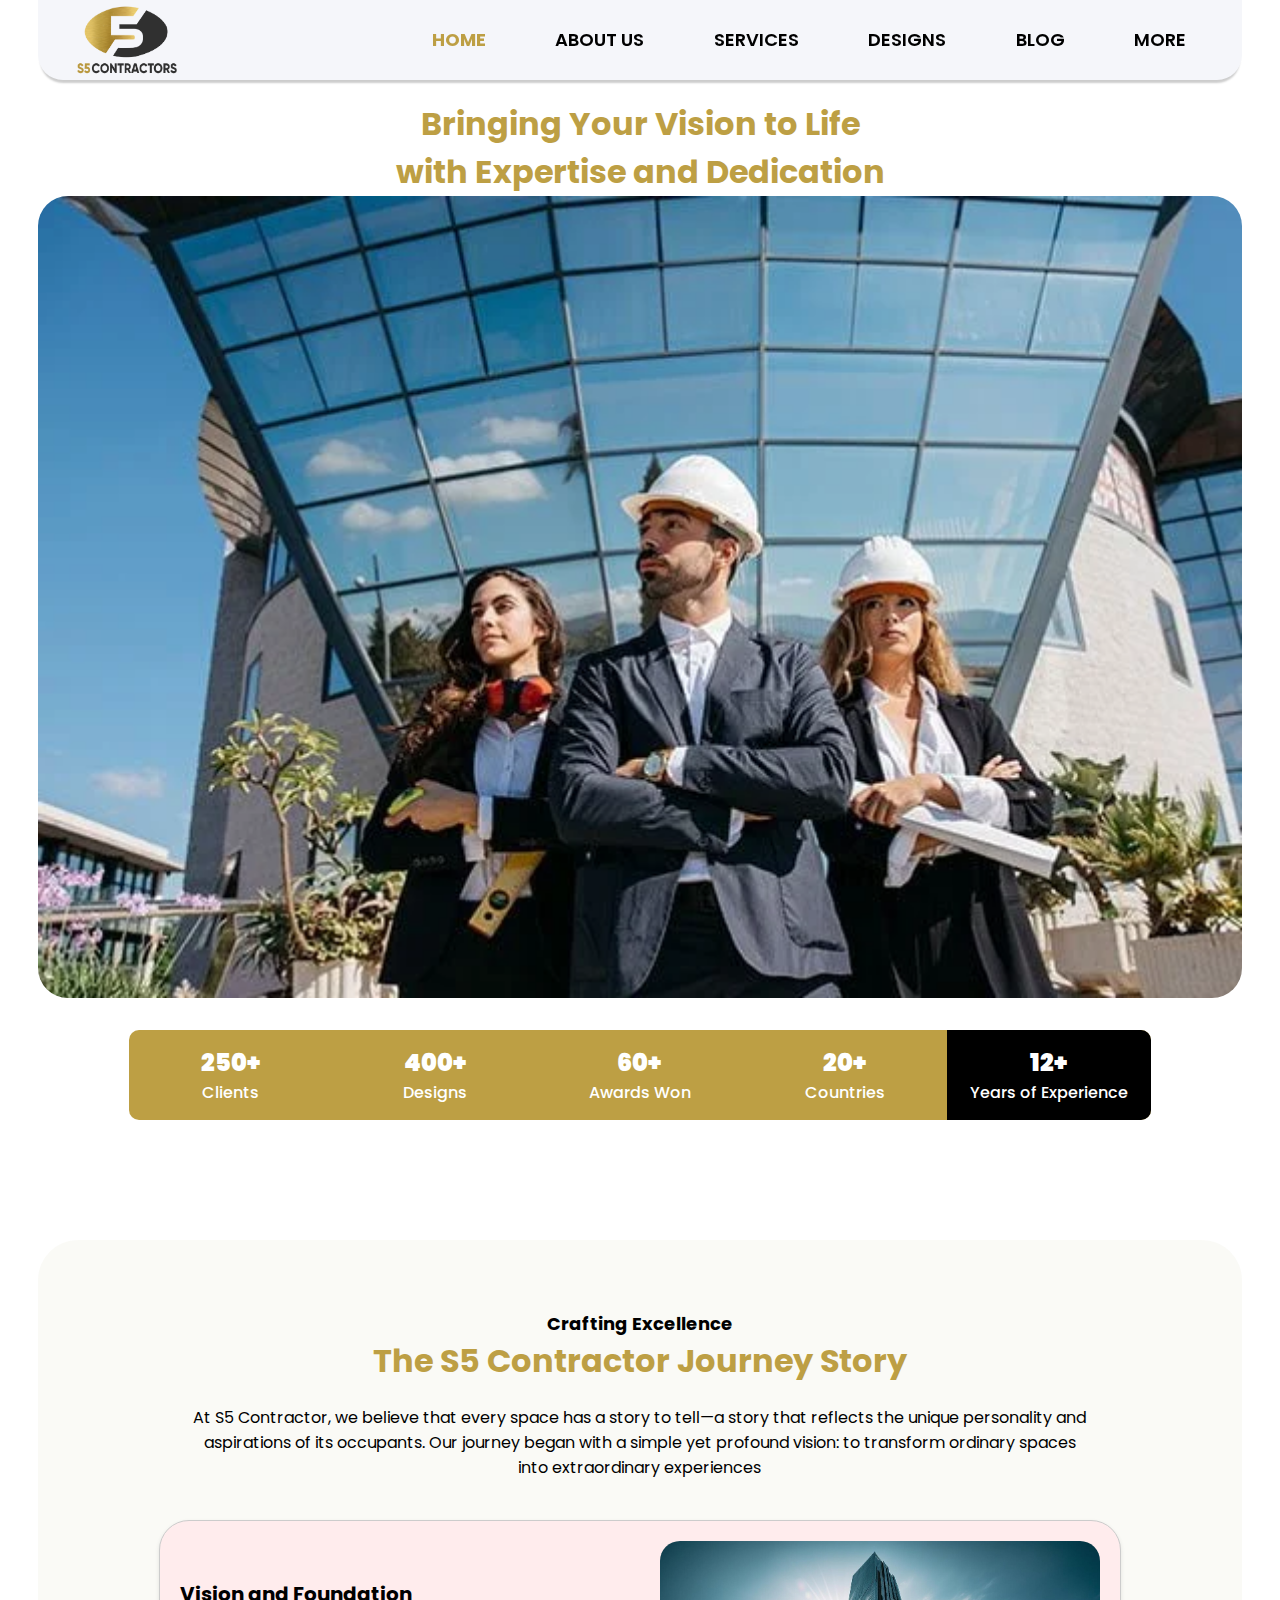
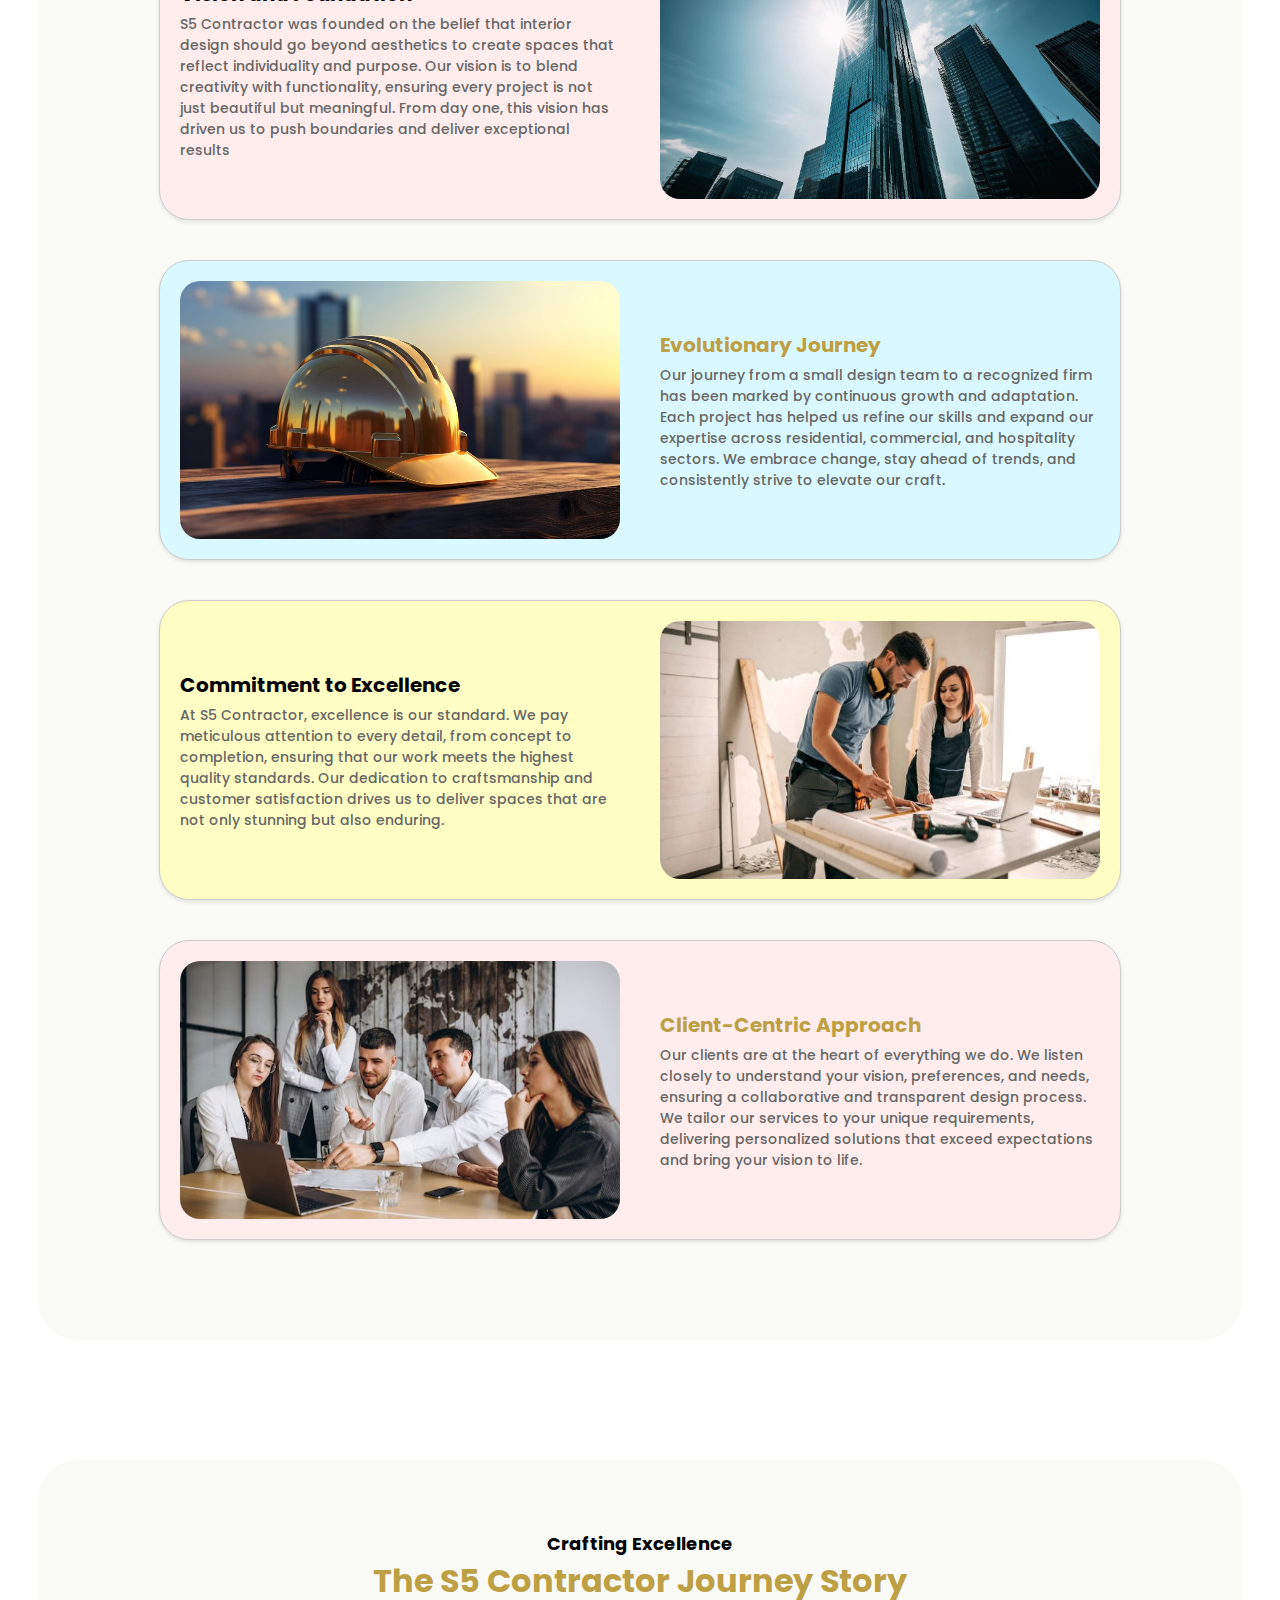
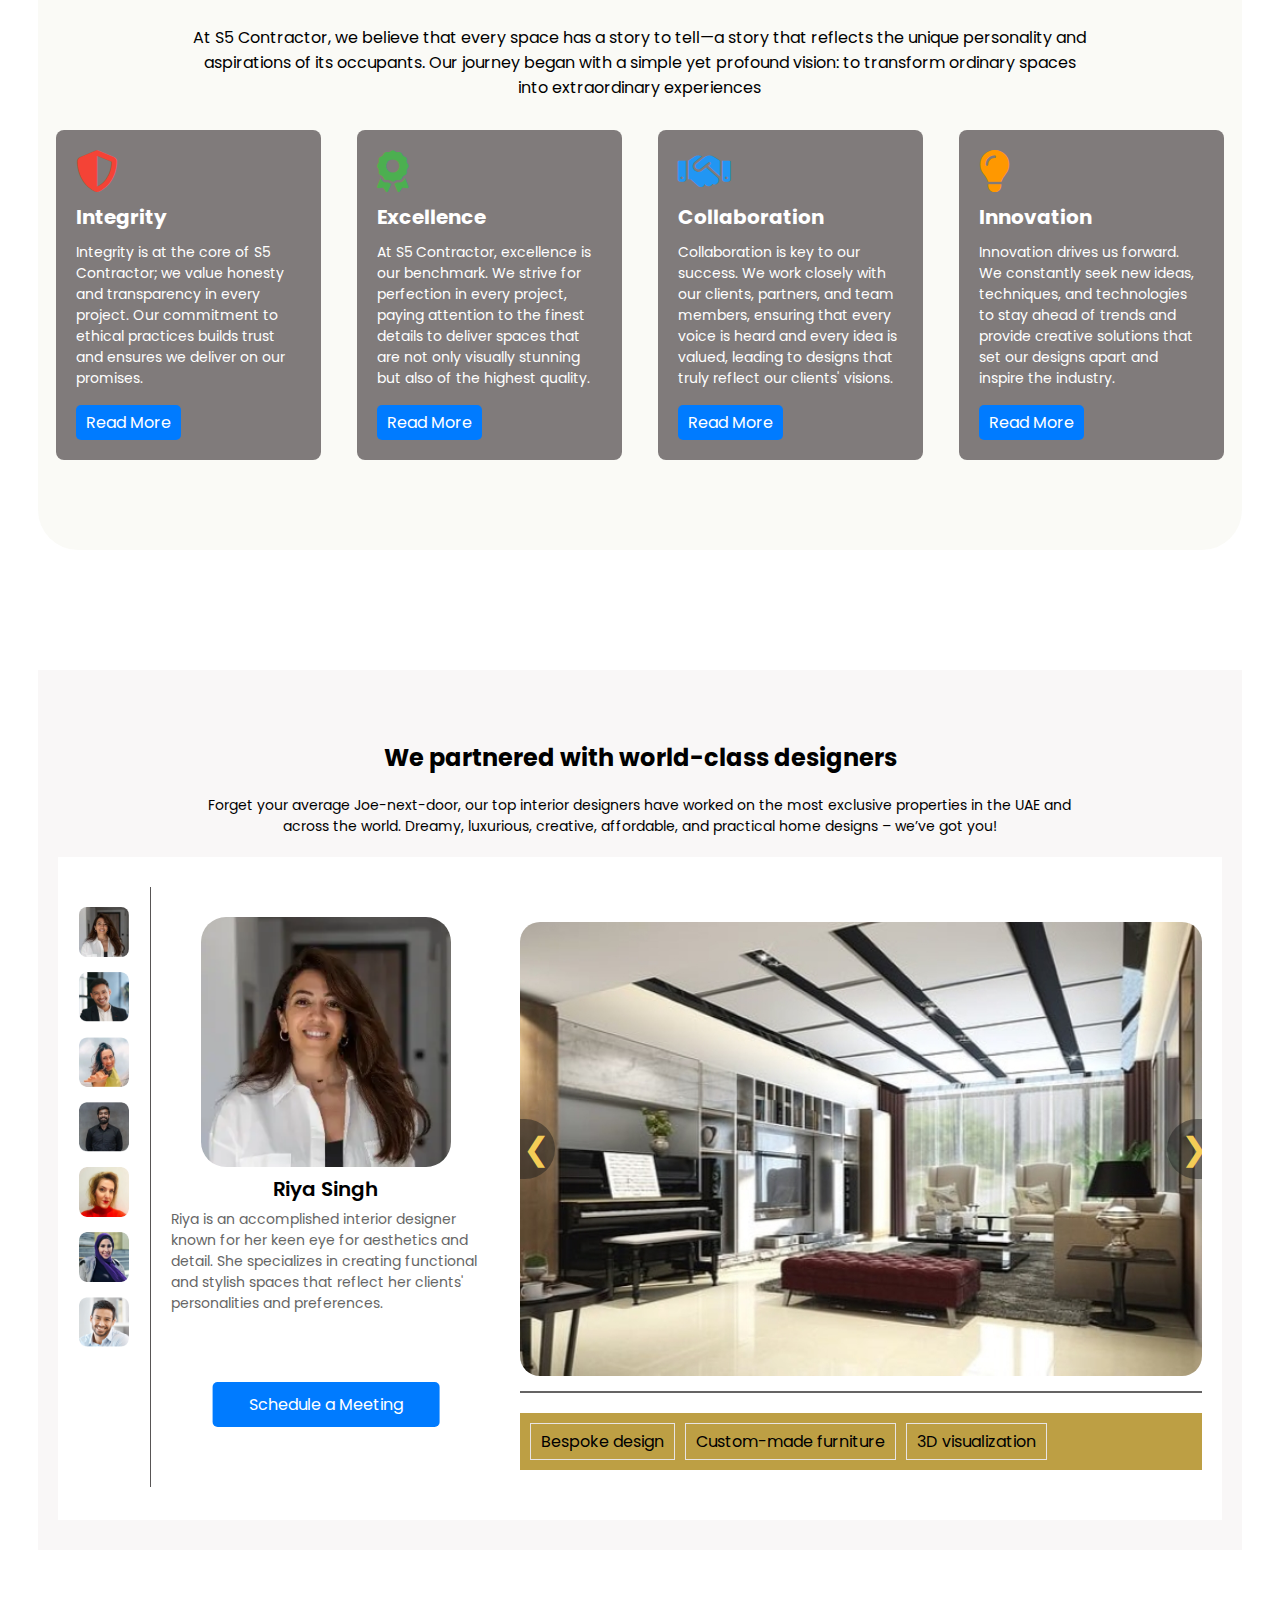
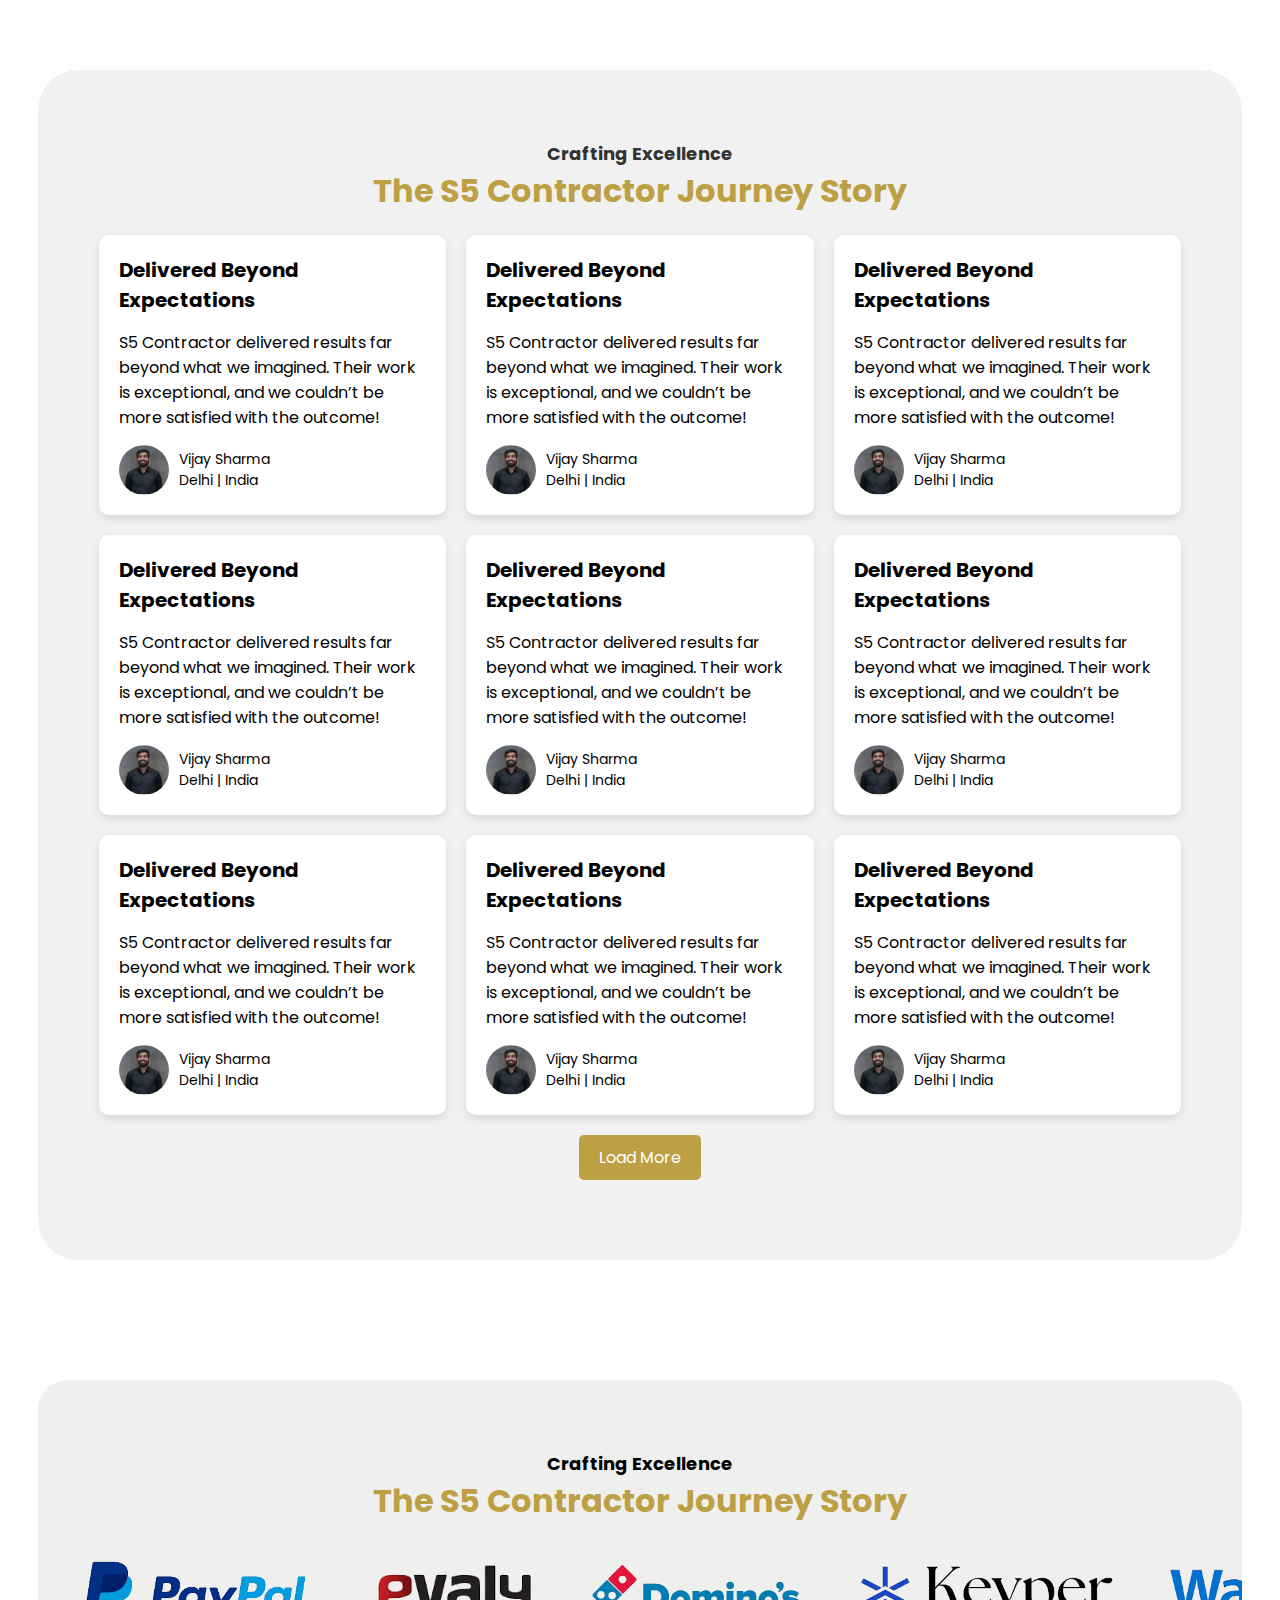
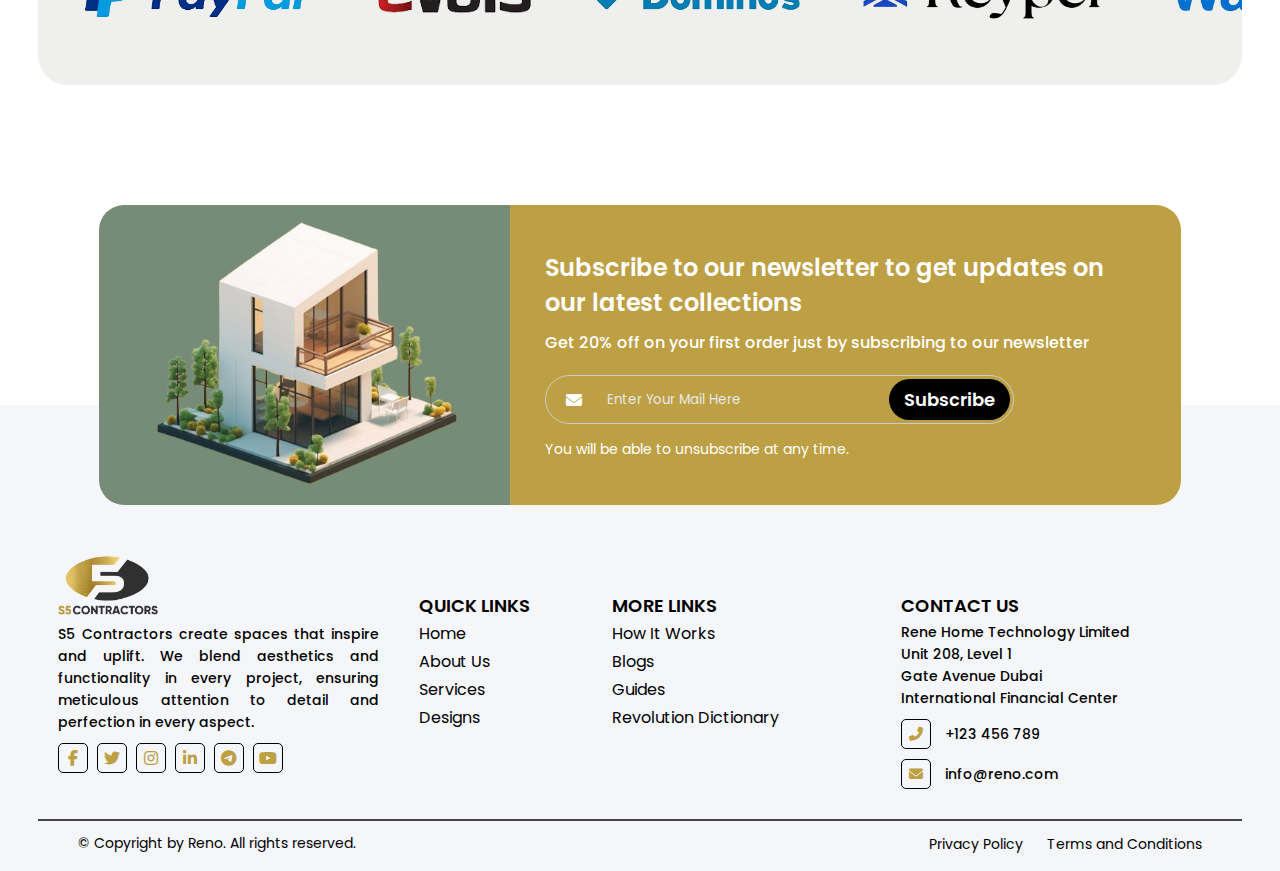
<file: about.html>
<!DOCTYPE html>
<!-- Created By CodingNepal - www.codingnepalweb.com -->
<html lang="en">

<head>
    <meta charset="UTF-8">
    <meta name="viewport" content="width=device-width, initial-scale=1.0">
    <meta http-equiv="X-UA-Compatible" content="ie=edge">
    <title>S5 Contractors</title>
    <link rel="stylesheet" href="style.css">
    <link rel="stylesheet" href="about.css">
    <link rel="stylesheet" href="https://cdnjs.cloudflare.com/ajax/libs/font-awesome/6.6.0/css/all.min.css" />
</head>

<body>








    <div class="wrapper">
        <nav>
            <input type="checkbox" id="show-menu">
            <div class="content">
                <div class="logo">
                    <img src="./assets/03 ICON PNG.png" alt="">
                </div>
                <ul class="links">
                    <li class="active"><a href="./index.html">HOME</a></li>
                    <li><a href="./about.html">ABOUT US</a></li>
                    <li><a href="./service.html">SERVICES</a></li>
                    <li><a href="./design.html">DESIGNS</a></li>
                    <li><a href="./blog.html">BLOG</a></li>
                    <li class="dropdown-parent">
                        <a href="#">MORE</a>
                        <ul class="dropdown">
                            <li><a href="#">Drop Menu 1</a></li>
                            <li><a href="#">Drop Menu 2</a></li>
                            <li><a href="#">Drop Menu 3</a></li>
                            <li><a href="#">Drop Menu 4</a></li>
                        </ul>
                    </li>
                </ul>
            </div>
            <label for="show-menu" class="menu-icon"><i class="fas fa-bars"></i></label>
        </nav>
    </div>










    <div class="about_landing_banner">

        <h1>Bringing Your Vision to Life <br>
            with Expertise and Dedication</h1>


        <picture class="about_landing_banner_img">
            <source srcset="./assets/square_banner.jpg" media="(max-width: 450px)">
            <img src="./assets/gerentes-construccion-exitosos.jpg.jpg" alt="">
        </picture>





        <div class="about_landing_banner_down_part">

            <ul>
                <li><span class="number">250+</span><span class="text">Clients</span></li>
                <li><span class="number">400+</span><span class="text">Designs</span></li>
                <li><span class="number">60+</span><span class="text">Awards Won</span></li>
                <li><span class="number">20+</span><span class="text">Countries</span></li>
                <li><span class="number">12+</span><span class="text">Years of Experience</span></li>
            </ul>

        </div>
    </div>





    <div class="journey">
        <h2 class="journey-sub-heading">Crafting Excellence</h2>
        <h1 class="journey-heading">The S5 Contractor Journey Story</h1>
        <p class="journey-paragraph">
            At S5 Contractor, we believe that every space has a story to tell—a story that reflects the unique
            personality and aspirations of its occupants. Our journey began with a simple yet profound vision: to
            transform ordinary spaces into extraordinary experiences
        </p>

        <div class="journey-step">
            <div class="journey-step-left-part">
                <h1>Vision and Foundation
                </h1>
                <p> S5 Contractor was founded on the belief that interior design should go beyond aesthetics to create
                    spaces that reflect individuality and purpose. Our vision is to blend creativity with functionality,
                    ensuring every project is not just beautiful but meaningful. From day one, this vision has driven us
                    to push boundaries and deliver exceptional results</p>
            </div>

            <div class="journey-step-right-part">
                <img src="./assets/tall-skyscrapers-reflect-futuristic-development-city-life-generated-by-ai_188544-10578.jpg"
                    alt="">
            </div>


            <h1 class="small-screen-title">Vision and Foundation
            </h1>
            <img src="./assets/tall-skyscrapers-reflect-futuristic-development-city-life-generated-by-ai_188544-10578.jpg"
                alt="" class="small-screen-img">
         
            <p class="small-screen-text"> S5 Contractor was founded on the belief that interior design should go beyond
                aesthetics to create
                spaces that reflect individuality and purpose. Our vision is to blend creativity with functionality,
                ensuring every project is not just beautiful but meaningful. From day one, this vision has driven us
                to push boundaries and deliver exceptional results</p>
            

        </div>
        <div class="journey-step">
            <div class="journey-step-left-part">
                <img src="./assets/construction-worker-wearing-hardhat-builds-skyscraper-city-sunset-generated-by-artificial-intelligence_188544-93900.jpg"
                    alt="">
            </div>

            <div class="journey-step-right-part">

                <h1>Evolutionary Journey

                </h1>
                <p> Our journey from a small design team to a recognized firm has been marked by continuous growth and
                    adaptation. Each project has helped us refine our skills and expand our expertise across
                    residential, commercial, and hospitality sectors. We embrace change, stay ahead of trends, and
                    consistently strive to elevate our craft.</p>
            </div>

           
            <h1 class="small-screen-title">Evolutionary Journey

            </h1>
            <img src="./assets/construction-worker-wearing-hardhat-builds-skyscraper-city-sunset-generated-by-artificial-intelligence_188544-93900.jpg"
            alt="" class="small-screen-img">
            <p class="small-screen-text"> Our journey from a small design team to a recognized firm has been marked by continuous growth and
                adaptation. Each project has helped us refine our skills and expand our expertise across
                residential, commercial, and hospitality sectors. We embrace change, stay ahead of trends, and
                consistently strive to elevate our craft.</p>

        </div>
        <div class="journey-step">
            <div class="journey-step-left-part">
                <h1>Commitment to Excellence

                </h1>
                <p> At S5 Contractor, excellence is our standard. We pay meticulous attention to every detail, from
                    concept to completion, ensuring that our work meets the highest quality standards. Our dedication to
                    craftsmanship and customer satisfaction drives us to deliver spaces that are not only stunning but
                    also enduring.</p>
            </div>

            <div class="journey-step-right-part">
                <img src="./assets/istockphoto-1169742829-612x612.jpg" alt="">
            </div>

            
           <h1 class="small-screen-title">Commitment to Excellence

            </h1>
            <img src="./assets/istockphoto-1169742829-612x612.jpg" alt="" class="small-screen-img">
          
            <p class="small-screen-text"> At S5 Contractor, excellence is our standard. We pay meticulous attention to every detail, from
                concept to completion, ensuring that our work meets the highest quality standards. Our dedication to
                craftsmanship and customer satisfaction drives us to deliver spaces that are not only stunning but
                also enduring.</p>


        </div>

        <div class="journey-step">



            <div class="journey-step-left-part">
                <img src="./assets/group-people-working-out-business-plan-office_1303-15866.jpg" alt="">
            </div>

            <div class="journey-step-right-part">

                <h1>Client-Centric Approach

                </h1>
                <p> Our clients are at the heart of everything we do. We listen closely to understand your vision,
                    preferences, and needs, ensuring a collaborative and transparent design process. We tailor our
                    services to your unique requirements, delivering personalized solutions that exceed expectations and
                    bring your vision to life.</p>
            </div>

         
            <h1 class="small-screen-title">Client-Centric Approach

            </h1>
            <img src="./assets/group-people-working-out-business-plan-office_1303-15866.jpg" alt="" class="small-screen-img">

            <p class="small-screen-text"> Our clients are at the heart of everything we do. We listen closely to understand your vision,
                preferences, and needs, ensuring a collaborative and transparent design process. We tailor our
                services to your unique requirements, delivering personalized solutions that exceed expectations and
                bring your vision to life.</p>


        </div>
    </div>




    <div class="journey_story">
        <h2 class="journey_story-sub-heading">Crafting Excellence</h2>
        <h1 class="journey_story-heading">The S5 Contractor Journey Story</h1>
        <p class="journey_story-paragraph">
            At S5 Contractor, we believe that every space has a story to tell—a story that reflects the unique
            personality and aspirations of its occupants. Our journey began with a simple yet profound vision: to
            transform ordinary spaces into extraordinary experiences
        </p>
        <div class="journey_story_cards">

            <div class="journey_story_card card1">
                <i class="fas fa-shield-alt"></i>
                <h2>Integrity</h2>
                <p>Integrity is at the core of S5 Contractor; we value honesty and transparency in every project. Our
                    commitment to ethical practices builds trust and ensures we deliver on our promises.</p>
                <a href="#" class="read-more-btn">Read More</a>
            </div>
            <div class="journey_story_card card2">
                <i class="fas fa-award"></i>
                <h2>Excellence</h2>
                <p>At S5 Contractor, excellence is our benchmark. We strive for perfection in every project, paying
                    attention to the finest details to deliver spaces that are not only visually stunning but also of
                    the highest quality.</p>
                <a href="#" class="read-more-btn">Read More</a>
            </div>
            <div class="journey_story_card card3">
                <i class="fas fa-handshake"></i>
                <h2>Collaboration</h2>
                <p>Collaboration is key to our success. We work closely with our clients, partners, and team members,
                    ensuring that every voice is heard and every idea is valued, leading to designs that truly reflect
                    our clients' visions.</p>
                <a href="#" class="read-more-btn">Read More</a>
            </div>
            <div class="journey_story_card card4">
                <i class="fas fa-lightbulb"></i>
                <h2>Innovation</h2>
                <p>Innovation drives us forward. We constantly seek new ideas, techniques, and technologies to stay
                    ahead of trends and provide creative solutions that set our designs apart and inspire the industry.
                </p>
                <a href="#" class="read-more-btn">Read More</a>
            </div>


        </div>

    </div>





    <div class="our_team">
        <h2 class="team-heading">We partnered with world-class designers</h2>
        <p class="team-paragraph">
            Forget your average Joe-next-door, our top interior designers have worked on the most exclusive properties
            in the UAE and across the world. Dreamy, luxurious, creative, affordable, and practical home designs – we’ve
            got you!
        </p>

        <div class="team_content">
            <div class="column column-10">
                <ul class="image-list">
                    <li data-profile-img="./assets/image 1.png" data-name="Riya Singh"
                        data-intro="Riya is an accomplished interior designer known for her keen eye for aesthetics and detail. She specializes in creating functional and stylish spaces that reflect her clients' personalities and preferences."
                        data-projects='["./assets/riya_project_1.jpg", "./assets/riya_project_2.jpg", "./assets/riya_project_3.jpg", "./assets/riya_project_4.jpg", "./assets/riya_project_5.jpg", "./assets/riya_project_6.jpg", "./assets/riya_project_7.jpg"]'
                        data-design-intro='["Bespoke design", "Custom-made furniture", "3D visualization"]'>
                        <img src="./assets/image 1.png" alt="Designer 1">
                    </li>

                    <li data-profile-img="./assets/image 2.png" data-name="Ansh Mehra"
                        data-intro="Ansh is a visionary designer celebrated for his innovative approach to interior spaces. With a focus on sustainability, he transforms homes into eco-friendly havens that blend style with environmental consciousness."
                        data-projects='["./assets/ansh_project_1.jpg", "./assets/ansh_project_2.jpg", "./assets/ansh_project_3.jpg", "./assets/ansh_project_4.jpg"]'
                        data-design-intro='["Sustainable design",  "Space optimization", "Natural lighting"]'>
                        <img src="./assets/image 2.png" alt="Designer 2">
                    </li>

                    <li data-profile-img="./assets/image 3.png" data-name="Arpita Sisodiya"
                        data-intro="Arpita is a dynamic interior designer with a passion for vibrant colors and bold patterns. She excels in crafting eclectic spaces that tell a story and evoke emotion, making every room unique."
                        data-projects='["./assets/arpita_project_1.jpg", "./assets/arpita_project_2.jpg", "./assets/arpita_project_3.jpg", "./assets/arpita_project_4.jpg", "./assets/arpita_project_5.jpg"]'
                        data-design-intro='["Eclectic design", "Color theory", "Artistic decor", "Cultural influences"]'>
                        <img src="./assets/image 3.png" alt="Designer 3">
                    </li>

                    <li data-profile-img="./assets/image 4.png" data-name="Ankur Viswanathan"
                        data-intro="Ankur is a detail-oriented designer renowned for his minimalist style. He emphasizes simplicity and functionality, creating serene environments that promote relaxation and clarity."
                        data-projects='[ "./assets/ankur_project_2.jpg", "./assets/ankur_project_3.jpg", "./assets/ankur_project_4.jpg", "./assets/ankur_project_5.jpg"]'
                        data-design-intro='["Minimalist design", "Functional spaces", "Zen aesthetics"]'>
                        <img src="./assets/image 4.png" alt="Designer 4">
                    </li>

                    <li data-profile-img="./assets/image 5.png" data-name="Amayra Meena"
                        data-intro="Amayra is a creative force in interior design, specializing in residential and commercial spaces that balance elegance with comfort. Her designs focus on personalized touches that resonate with her clients."
                        data-projects='["./assets/amayra_project_1.jpg", "./assets/amayra_project_2.jpg", "./assets/amayra_project_3.jpg", "./assets/amayra_project_4.jpg", "./assets/amayra_project_5.jpg"]'
                        data-design-intro='["Residential design", "Commercial spaces",  "Elegant styling"]'>
                        <img src="./assets/image 5.png" alt="Designer 5">
                    </li>

                    <li data-profile-img="./assets/image 6.png" data-name="Zoya Iqbaal"
                        data-intro="Zoya is a versatile interior designer who blends modern and traditional styles seamlessly. Her ability to honor cultural heritage while incorporating contemporary elements results in timeless spaces."
                        data-projects='["./assets/zoya_project_1.jpg", "./assets/zoya_project_2.jpg", "./assets/zoya_project_3.jpg", "./assets/zoya_project_4.jpg", "./assets/zoya_project_5.jpg"]'
                        data-design-intro='["Transitional design", "Cultural integration", "Custom textiles"]'>
                        <img src="./assets/image 6.png" alt="Designer 6">
                    </li>

                    <li data-profile-img="./assets/image 7.png" data-name="Ashish Chauhan"
                        data-intro="Ashish is an expert in luxury interiors, known for his opulent designs that exude sophistication and class. He combines high-end materials with intricate detailing to create breathtaking spaces."
                        data-projects='["./assets/ashish_project_1.jpg", "./assets/ashish_project_2.jpg", "./assets/ashish_project_3.jpg", "./assets/ashish_project_4.jpg", "./assets/ashish_project_5.jpg"]'
                        data-design-intro='["Luxury design", "Custom decor","Custom cabinetry"]'>
                        <img src="./assets/image 7.png" alt="Designer 7">
                    </li>
                </ul>
            </div>

            <div class="column column-30">
                <img src="./assets/image 1.png" alt="Profile Image" class="profile-img">
                <p class="name-heading">Riya Singh</p>
                <p class="intro">Riya is an accomplished interior designer known for her keen eye for aesthetics and
                    detail. She specializes in creating functional and stylish spaces that reflect her clients'
                    personalities and preferences.</p>
                <button class="btn">Schedule a Meeting</button>
           
<div class="small_screen_column_30">
    <img src="./assets/image 1.png" alt="Profile Image" class="profile-img">
    <div class="info_box">
        <p class="name-heading">Riya Singh</p>
    <p class="intro">Riya is an accomplished interior designer known for her keen eye for aesthetics and
        detail. She specializes in creating functional and stylish spaces that reflect her clients'
        personalities and preferences.</p>
    <button class="btn">Schedule a Meeting</button>
    </div>

</div>

            </div>

            <div class="column column-60">
                <div class="personal_project_slider">
                    <div class="personal_project_slider-wrapper">
                        <img src="./assets/riya_project_1.jpg" alt="Image 1">
                        <img src="./assets/riya_project_2.jpg" alt="Image 2">
                        <img src="./assets/riya_project_3.jpg" alt="Image 3">
                        <img src="./assets/riya_project_4.jpg" alt="Image 4">
                        <img src="./assets/riya_project_5.jpg" alt="Image 5">
                        <img src="./assets/riya_project_6.jpg" alt="Image 6">
                        <img src="./assets/riya_project_7.jpg" alt="Image 7">
                    </div>

                    <div class="personal_project_slider-controls">
                        <span class="arrow arr_left" onclick="moveSlide_2(-1)">&#10094;</span>
                        <span class="arrow arr_right" onclick="moveSlide_2(1)">&#10095;</span>
                    </div>
                </div>

                <hr style="border: 1px rgb(101, 100, 100) solid;">

                <div class="design_intro_container">
                    <div class="design_intro">
                        <div>Bespoke design</div>
                        <div>Custom-made furniture</div>
                        <div>3D visualization</div>

                   
                </div></div>
            </div>
        </div>
    </div>



    <div class="testimonials">
        <h2 class="testimonials-sub-heading">Crafting Excellence</h2>
        <h1 class="testimonials-heading">The S5 Contractor Journey Story</h1>
        <div class="testimonials-grid"></div>
        <button class="load-more-btn">Load More</button>
    </div>









    <div class="partners">
        <h2 class="partners-sub-heading">Crafting Excellence</h2>
        <h1 class="partners-heading">The S5 Contractor Journey Story</h1>
        <ul class="partners-list">

            <li><img src="./assets/download-removebg-preview (1).png" alt=""></li>
            <li><img src="./assets/download-removebg-preview.png" alt=""></li>
            <li><img src="./assets/download__1_-removebg-preview.png" alt=""></li>
            <li><img src="./assets/download__2_-removebg-preview.png" alt=""></li>
            <li><img src="./assets/download__3_-removebg-preview.png" alt=""></li>
            <li><img src="./assets/download__5_-removebg-preview.png" alt=""></li>

            <li><img src="./assets/download-removebg-preview (1).png" alt=""></li>
            <li><img src="./assets/download-removebg-preview.png" alt=""></li>
            <li><img src="./assets/download__1_-removebg-preview.png" alt=""></li>
            <li><img src="./assets/download__2_-removebg-preview.png" alt=""></li>
            <li><img src="./assets/download__3_-removebg-preview.png" alt=""></li>
            <li><img src="./assets/download__5_-removebg-preview.png" alt=""></li>

        </ul>
    </div>







    <div class="subscribe_banner">
        <div class="subscribe_banner_content">
            <div class="subscribe_banner_left_part">
                <img src="./assets/3d-rendering-isometric-house_23-2150727910-removebg-preview.png" alt="">
            </div>



            <div class="subscribe_banner_right_part">
                <p>Subscribe to our newsletter to get updates on our latest collections</p>
                <p>Get 20% off on your first order just by subscribing to our newsletter</p>

                <div class="btn_input">
                    <i class="fa-solid fa-envelope"></i>
                    <input type="email" placeholder="Enter Your Mail Here" />
                    <button class="subscribe-button">Subscribe</button>
                </div>


                <p>You will be able to unsubscribe at any time.</p>
            </div>




        </div>
    </div>

    <footer>
        <div class="footer_top_part">
            <div class="footer_col col_1">
                <img src="./assets/03 ICON PNG.png" alt="Logo">
                <p>S5 Contractors create spaces that inspire and uplift. We blend aesthetics and functionality in every
                    project, ensuring meticulous attention to detail and perfection in every aspect.</p>
                <div class="social_icon">
                    <a href="#"><i class="fab fa-facebook-f"></i></a>
                    <a href="#"><i class="fab fa-twitter"></i></a>
                    <a href="#"><i class="fab fa-instagram"></i></a>
                    <a href="#"><i class="fab fa-linkedin-in"></i></a>
                    <a href="#"><i class="fa-brands fa-telegram"></i></a>
                    <a href="#"><i class="fa-brands fa-youtube"></i></a>
                </div>
            </div>
            <div class="footer_col col_2">
                <p>QUICK LINKS</p>
                <ul>
                    <li><a href="#">Home</a></li>
                    <li><a href="#">About Us</a></li>
                    <li><a href="#">Services</a></li>
                    <li><a href="#">Designs</a></li>
                </ul>
            </div>
            <div class="footer_col col_3">
                <p>MORE LINKS</p>
                <ul>
                    <li><a href="#">How It Works</a></li>
                    <li><a href="#">Blogs</a></li>
                    <li><a href="#">Guides</a></li>
                    <li><a href="#">Revolution Dictionary</a></li>
                </ul>
            </div>
            <div class="footer_col col_4">
                <p>CONTACT US</p>
                <p>Rene Home Technology Limited<br>Unit 208, Level 1<br>Gate Avenue Dubai<br>International Financial
                    Center</p>
                <p><i class="fas fa-phone-alt"></i> +123 456 789</p>
                <p><i class="fas fa-envelope"></i> info@reno.com</p>
            </div>
        </div>
        <div class="footer_bottom_part">
            <p>&copy; Copyright by Reno. All rights reserved.</p>
            <div class="footer_links">
                <a href="#">Privacy Policy</a>
                <a href="#">Terms and Conditions</a>
            </div>
        </div>
    </footer>


















    <script></script>





    <script>
        const testimonialsGrid = document.querySelector('.testimonials-grid');
        const loadMoreBtn = document.querySelector('.load-more-btn');

        let totalCards = 15; // Total number of cards to load
        let cardsToShow = 9; // Initially showing 9 cards
        let increment = 3; // Number of cards to load on each click

        // Function to create a card with dynamic content
        function createCard(headingText, descriptionText, imgSrc, imgAlt, info1Text, info2Text) {
            const card = document.createElement('div');
            card.classList.add('testimonial-card');

            const heading = document.createElement('h4');
            heading.textContent = headingText;

            const description = document.createElement('p');
            description.textContent = descriptionText;

            const bottomSection = document.createElement('div');
            bottomSection.classList.add('bottom-section');

            const img = document.createElement('img');
            img.src = imgSrc;
            img.alt = imgAlt;

            const info = document.createElement('div');
            info.classList.add('info');

            const info1 = document.createElement('p');
            info1.textContent = info1Text;

            const info2 = document.createElement('p');
            info2.textContent = info2Text;

            // Append info1 and info2 to the info div
            info.appendChild(info1);
            info.appendChild(info2);

            // Append img and info div to the bottom section
            bottomSection.appendChild(img);
            bottomSection.appendChild(info);

            card.appendChild(heading);
            card.appendChild(description);
            card.appendChild(bottomSection);

            return card;
        }

        // Card data array for easy management
        const cardData = [
            { title: 'Delivered Beyond Expectations', desc: 'S5 Contractor delivered results far beyond what we imagined. Their work is exceptional, and we couldn’t be more satisfied with the outcome!', img: './assets/image 4.png', imgAlt: 'Image 1', info1: 'Vijay Sharma', info2: 'Delhi | India' },
            { title: 'Delivered Beyond Expectations', desc: 'S5 Contractor delivered results far beyond what we imagined. Their work is exceptional, and we couldn’t be more satisfied with the outcome!', img: './assets/image 4.png', imgAlt: 'Image 1', info1: 'Vijay Sharma', info2: 'Delhi | India' },
            { title: 'Delivered Beyond Expectations', desc: 'S5 Contractor delivered results far beyond what we imagined. Their work is exceptional, and we couldn’t be more satisfied with the outcome!', img: './assets/image 4.png', imgAlt: 'Image 1', info1: 'Vijay Sharma', info2: 'Delhi | India' },
            { title: 'Delivered Beyond Expectations', desc: 'S5 Contractor delivered results far beyond what we imagined. Their work is exceptional, and we couldn’t be more satisfied with the outcome!', img: './assets/image 4.png', imgAlt: 'Image 1', info1: 'Vijay Sharma', info2: 'Delhi | India' },
            { title: 'Delivered Beyond Expectations', desc: 'S5 Contractor delivered results far beyond what we imagined. Their work is exceptional, and we couldn’t be more satisfied with the outcome!', img: './assets/image 4.png', imgAlt: 'Image 1', info1: 'Vijay Sharma', info2: 'Delhi | India' },
            { title: 'Delivered Beyond Expectations', desc: 'S5 Contractor delivered results far beyond what we imagined. Their work is exceptional, and we couldn’t be more satisfied with the outcome!', img: './assets/image 4.png', imgAlt: 'Image 1', info1: 'Vijay Sharma', info2: 'Delhi | India' },
            { title: 'Delivered Beyond Expectations', desc: 'S5 Contractor delivered results far beyond what we imagined. Their work is exceptional, and we couldn’t be more satisfied with the outcome!', img: './assets/image 4.png', imgAlt: 'Image 1', info1: 'Vijay Sharma', info2: 'Delhi | India' },
            { title: 'Delivered Beyond Expectations', desc: 'S5 Contractor delivered results far beyond what we imagined. Their work is exceptional, and we couldn’t be more satisfied with the outcome!', img: './assets/image 4.png', imgAlt: 'Image 1', info1: 'Vijay Sharma', info2: 'Delhi | India' },
            { title: 'Delivered Beyond Expectations', desc: 'S5 Contractor delivered results far beyond what we imagined. Their work is exceptional, and we couldn’t be more satisfied with the outcome!', img: './assets/image 4.png', imgAlt: 'Image 1', info1: 'Vijay Sharma', info2: 'Delhi | India' },
            { title: 'Delivered Beyond Expectations', desc: 'S5 Contractor delivered results far beyond what we imagined. Their work is exceptional, and we couldn’t be more satisfied with the outcome!', img: './assets/image 4.png', imgAlt: 'Image 1', info1: 'Vijay Sharma', info2: 'Delhi | India' },
            { title: 'Delivered Beyond Expectations', desc: 'S5 Contractor delivered results far beyond what we imagined. Their work is exceptional, and we couldn’t be more satisfied with the outcome!', img: './assets/image 4.png', imgAlt: 'Image 1', info1: 'Vijay Sharma', info2: 'Delhi | India' },
            { title: 'Delivered Beyond Expectations', desc: 'S5 Contractor delivered results far beyond what we imagined. Their work is exceptional, and we couldn’t be more satisfied with the outcome!', img: './assets/image 4.png', imgAlt: 'Image 1', info1: 'Vijay Sharma', info2: 'Delhi | India' },
            { title: 'Delivered Beyond Expectations', desc: 'S5 Contractor delivered results far beyond what we imagined. Their work is exceptional, and we couldn’t be more satisfied with the outcome!', img: './assets/image 4.png', imgAlt: 'Image 1', info1: 'Vijay Sharma', info2: 'Delhi | India' },
            { title: 'Delivered Beyond Expectations', desc: 'S5 Contractor delivered results far beyond what we imagined. Their work is exceptional, and we couldn’t be more satisfied with the outcome!', img: './assets/image 4.png', imgAlt: 'Image 1', info1: 'Vijay Sharma', info2: 'Delhi | India' },
            { title: 'Delivered Beyond Expectations', desc: 'S5 Contractor delivered results far beyond what we imagined. Their work is exceptional, and we couldn’t be more satisfied with the outcome!', img: './assets/image 4.png', imgAlt: 'Image 1', info1: 'Vijay Sharma', info2: 'Delhi | India' },



            // Add more card objects as needed...
        ];

        // Function to render cards in the grid
        function renderCards(count) {
            const currentCardCount = testimonialsGrid.children.length;
            for (let i = currentCardCount; i < currentCardCount + count && i < cardData.length; i++) {
                const card = createCard(
                    cardData[i].title,
                    cardData[i].desc,
                    cardData[i].img,
                    cardData[i].imgAlt,
                    cardData[i].info1,
                    cardData[i].info2
                );
                testimonialsGrid.appendChild(card);
            }

            // Hide the button if all cards are loaded
            if (testimonialsGrid.children.length >= cardData.length) {
                loadMoreBtn.style.display = 'none';
            }
        }

        // Scroll by the height of one card
        function scrollByOneCard() {
            const lastCard = testimonialsGrid.lastElementChild;
            if (lastCard) {
                const cardHeight = lastCard.offsetHeight; // Get the height of the last card
                window.scrollBy({
                    top: cardHeight, // Scroll by the height of one card
                    behavior: 'smooth'
                });
            }
        }

        // Initially render the first set of cards
        renderCards(cardsToShow);

        // Load more cards on button click
        loadMoreBtn.addEventListener('click', () => {
            renderCards(increment);
            scrollByOneCard();  // Scroll by one card after loading new cards
        });
    </script>





    <script>
        const sliderWrapper = document.querySelector('.coustomer-slider-wrapper');
        const slides = document.querySelectorAll('.coustomer-slide');
        const numOfSlides = slides.length;


        for (let i = 0; i < 5; i++) {
            let clone = slides[i].cloneNode(true);
            sliderWrapper.appendChild(clone);
        }

    </script>



    <script src="script.js"></script>
    <script src="about.js"></script>


</body>

</html>
</file>
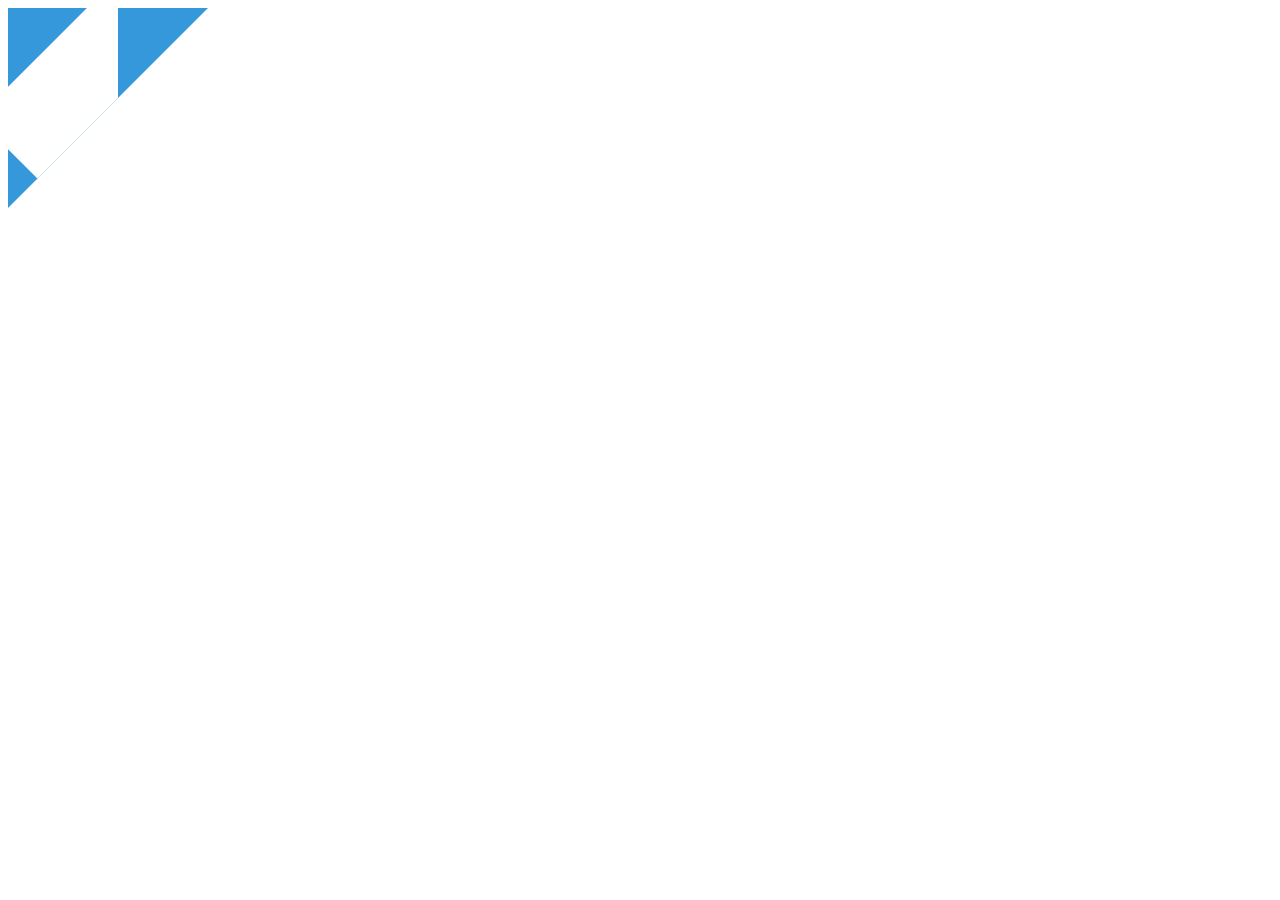
<file: av.html>
<!DOCTYPE html>
<html lang="en">
<head>
    <meta charset="UTF-8">
    <meta name="viewport" content="width=device-width, initial-scale=1.0">
    <title>Right-Angle Triangle with Curved Hypotenuse</title>
    <style>
        .triangle-container {
            position: relative;
            width: 200px;
            height: 200px;
            background: #3498db;
            clip-path: polygon(0 0, 100% 0, 0 100%);
        }

        .triangle-container::before {
            content: '';
            position: absolute;
            top: 0;
            left: 0;
            width: 200px;
            height: 200px;
            background: #ffffff;
            clip-path: polygon(0 0, 100% 100%, 0 100%);
            transform: translate(10px, 10px) rotate(45deg);
        }
    </style>
</head>
<body>
    <div class="triangle-container"></div>
</body>
</html>
</file>
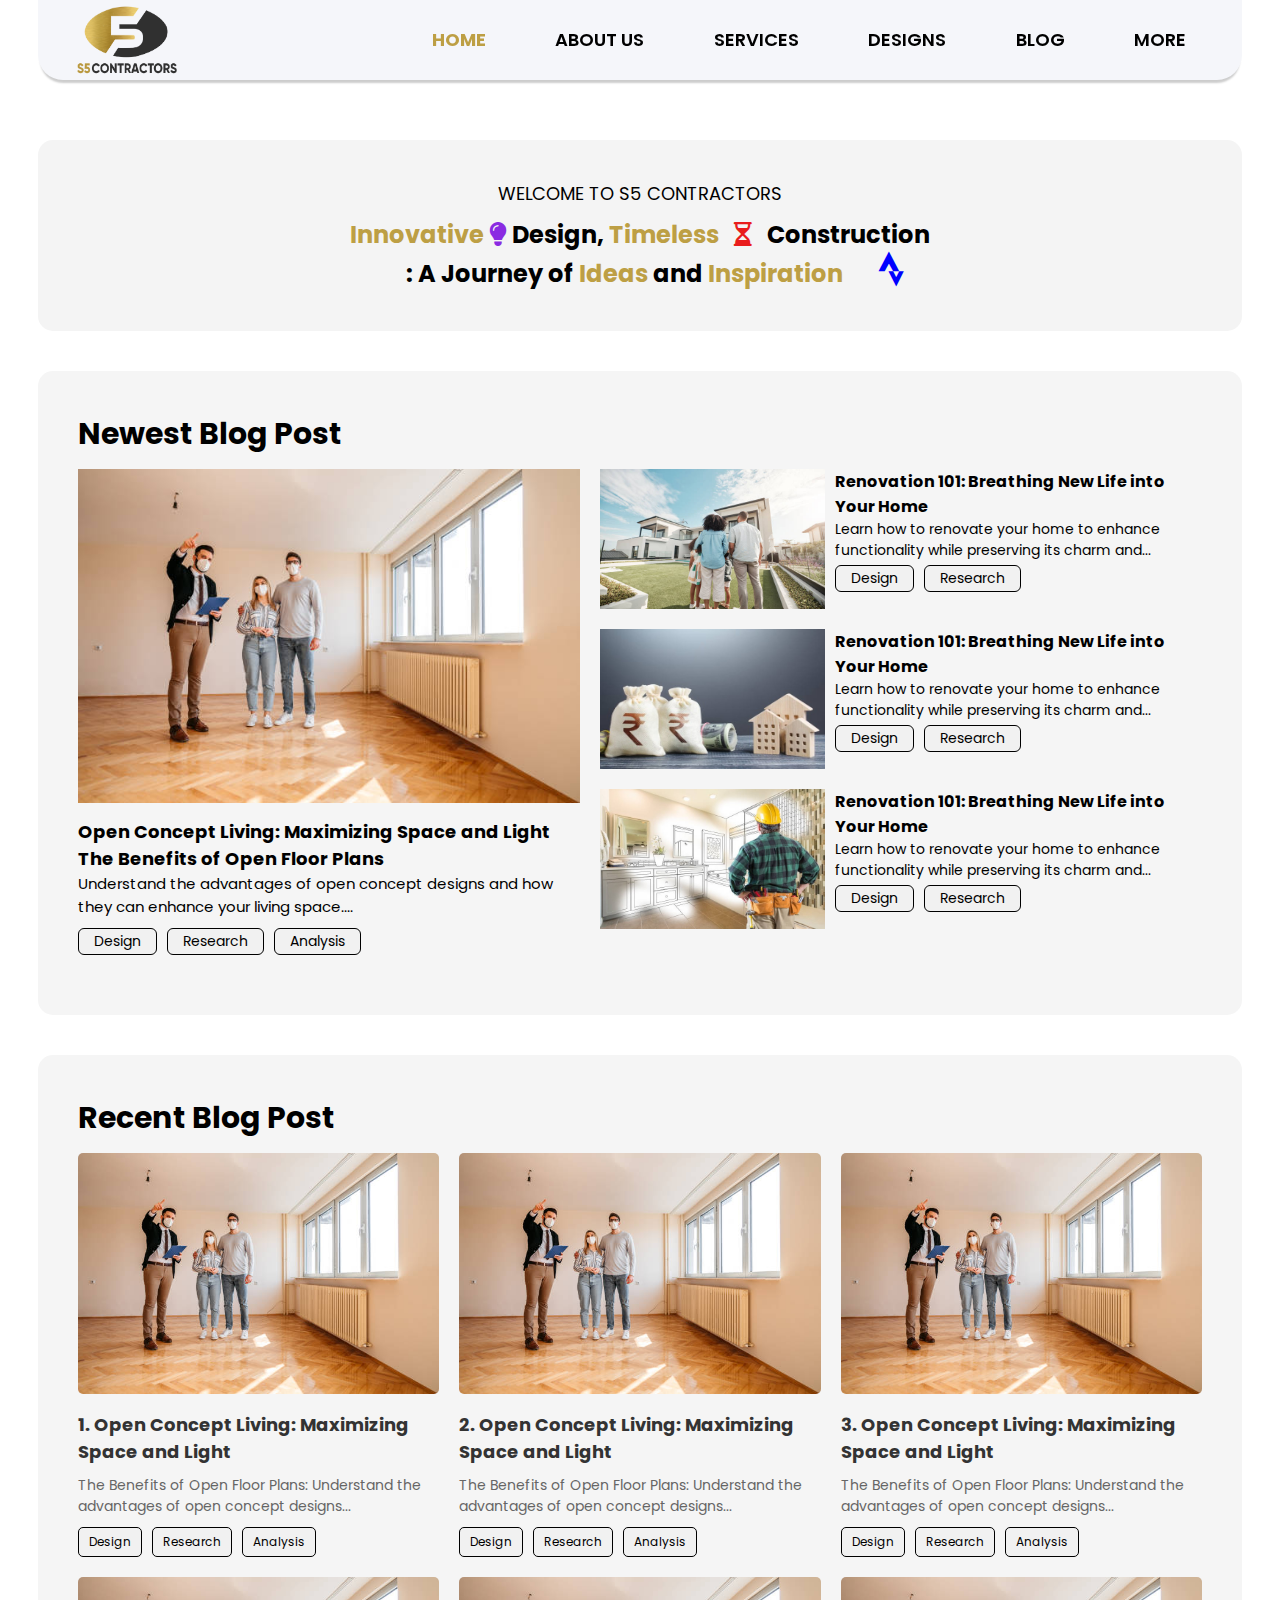
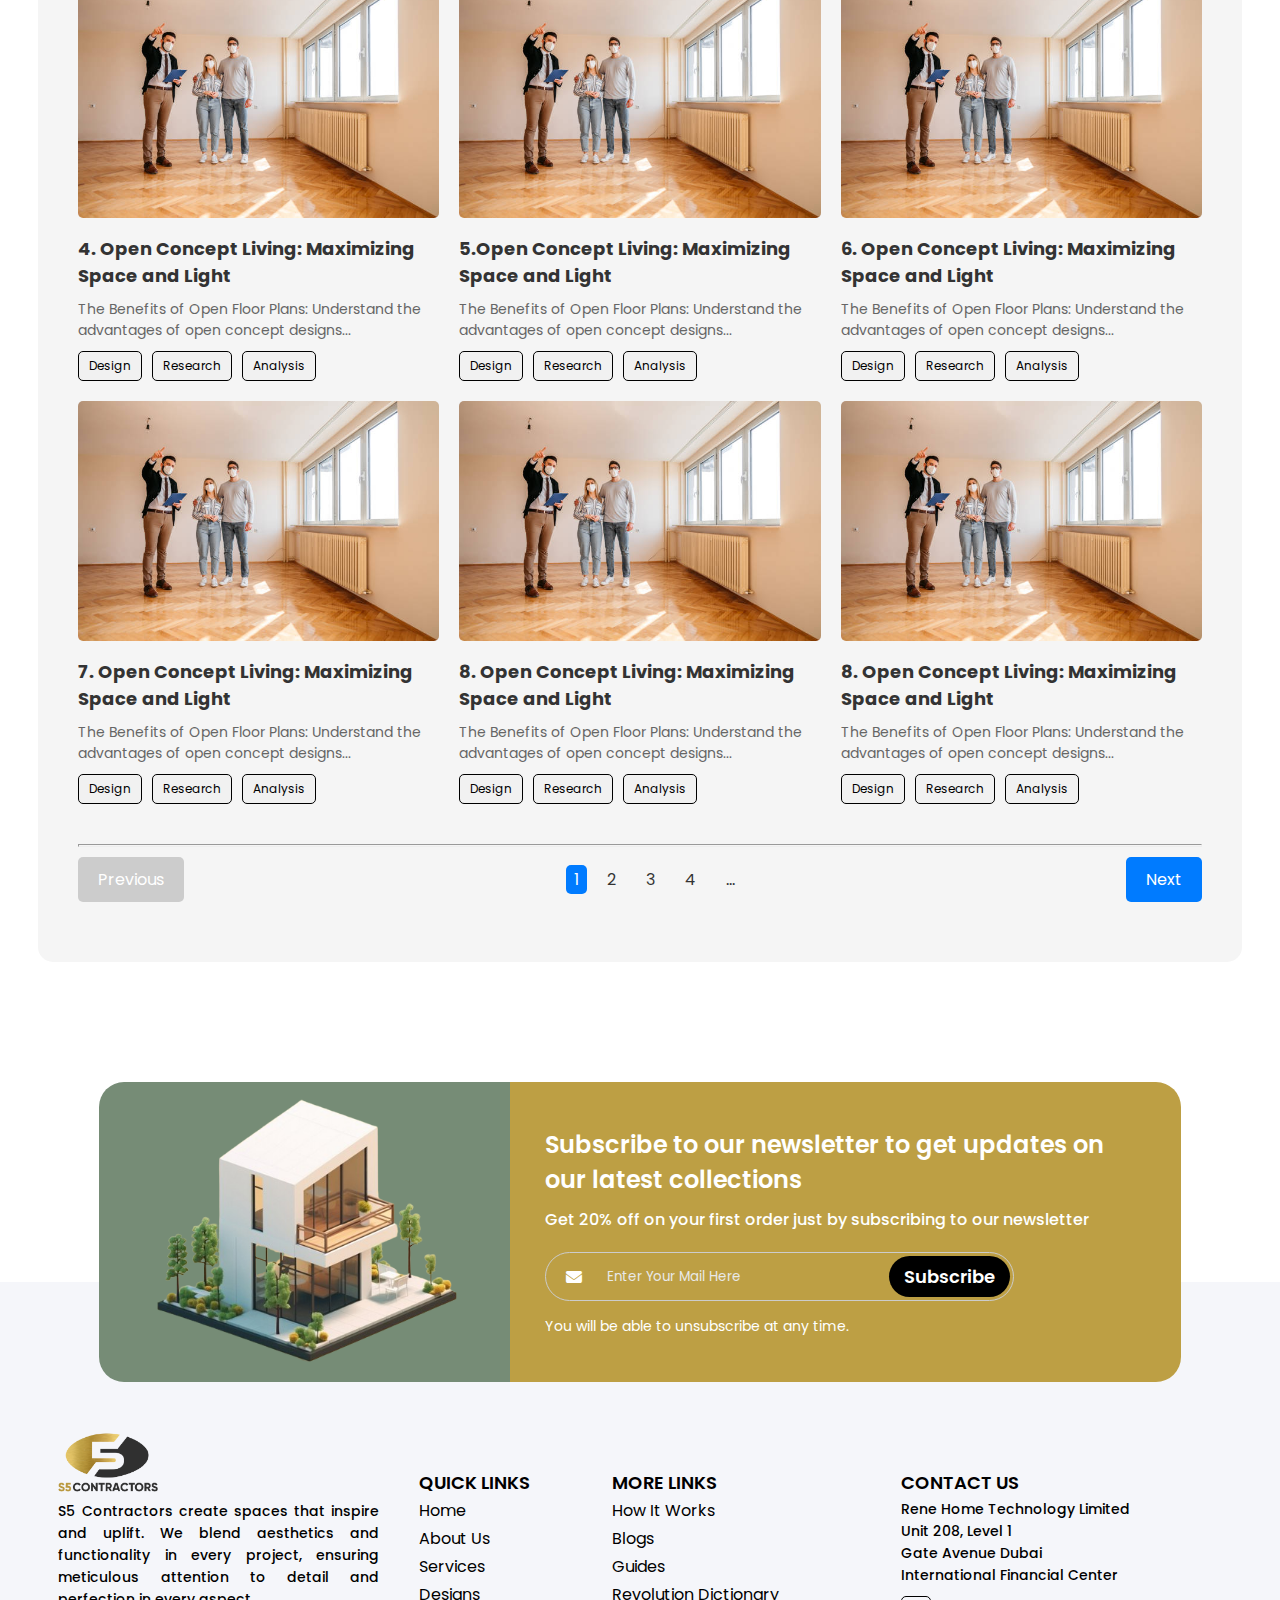
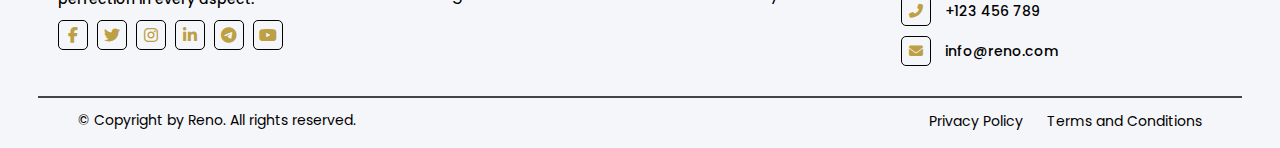
<file: blog.html>
<!DOCTYPE html>
<!-- Created By CodingNepal - www.codingnepalweb.com -->
<html lang="en">

<head>
    <meta charset="UTF-8">
    <meta name="viewport" content="width=device-width, initial-scale=1.0">
    <meta http-equiv="X-UA-Compatible" content="ie=edge">
    <title>S5 Contractors</title>
    <link rel="stylesheet" href="style.css">
    <link rel="stylesheet" href="blog.css">

    <link rel="stylesheet" href="https://cdnjs.cloudflare.com/ajax/libs/font-awesome/6.6.0/css/all.min.css" />
</head>

<body>





    <div class="wrapper">
        <nav>
          <input type="checkbox" id="show-menu">
          <div class="content">
            <div class="logo">
              <img src="./assets/03 ICON PNG.png" alt="">
            </div>
            <ul class="links">
              <li class="active"><a href="./index.html">HOME</a></li>
              <li><a href="./about.html">ABOUT US</a></li>
              <li><a href="./service.html">SERVICES</a></li>
              <li><a href="./design.html">DESIGNS</a></li>
              <li><a href="./blog.html">BLOG</a></li>
              <li class="dropdown-parent">
                <a href="#">MORE</a>
                <ul class="dropdown">
                  <li><a href="#">Drop Menu 1</a></li>
                  <li><a href="#">Drop Menu 2</a></li>
                  <li><a href="#">Drop Menu 3</a></li>
                  <li><a href="#">Drop Menu 4</a></li>
                </ul>
              </li>
            </ul>
          </div>
          <label for="show-menu" class="menu-icon"><i class="fas fa-bars"></i></label>
        </nav>
      </div>




      

    <div class="landing_box">
        <p>WELCOME TO S5 CONTRACTORS</p>

        <h2> <span>Innovative</span> <i class="fa-solid fa-lightbulb"></i>
            Design, <span>Timeless</span> <i class="fa-regular fa-hourglass-half"></i> Construction
            <br>: A Journey of <span>Ideas</span>
            and <span>Inspiration</span> <i class="fa-brands fa-strava"></i>
        </h2>
    </div>






 

    <div class="newest_blog_section">

        <p>Newest Blog Post</p>

        <div class="main_newest_blog_part">
       
            <div class="left_blog_part">
                <img src="./assets/istockphoto-1307803403-612x612.jpg" alt="Blog Image">
                <div class="text_content">
                    <h2>Open Concept Living: Maximizing Space and Light
                        The Benefits of Open Floor Plans</h2>
                    <p>Understand the advantages of open concept designs and how they can enhance your living space....
                    </p>
                    <div class="elements">
                        <div class="element">Design</div>
                        <div class="element">Research</div>
                        <div class="element">Analysis</div>

                    </div>
                </div>
            </div>

            <div class="right_blog_part">
                <div class="right_sub_blog_part">
                    <img src="./assets/istockphoto-1481867504-612x612.jpg" alt="Sub Blog Image">
                    <div class="text_content">
                        <h3>Renovation 101: Breathing New Life into Your Home</h3>
                        <p>Learn how to renovate your home to enhance functionality while preserving its charm and...
                        </p>
                        <div class="elements">
                            <div class="element">Design</div>
                            <div class="element">Research</div>
                        </div>
                    </div>
                </div>

                <div class="right_sub_blog_part">
                    <img src="./assets/istockphoto-1263914795-612x612.jpg" alt="Sub Blog Image">
                    <div class="text_content">
                        <h3>Renovation 101: Breathing New Life into Your Home</h3>
                        <p>Learn how to renovate your home to enhance functionality while preserving its charm and...
                        </p>
                        <div class="elements">
                            <div class="element">Design</div>
                            <div class="element">Research</div>
                        </div>
                    </div>
                </div>

                <div class="right_sub_blog_part">
                    <img src="./assets/istockphoto-944868018-612x612.jpg" alt="Sub Blog Image">
                    <div class="text_content">
                        <h3>Renovation 101: Breathing New Life into Your Home</h3>
                        <p>Learn how to renovate your home to enhance functionality while preserving its charm and...
                        </p>
                        <div class="elements">
                            <div class="element">Design</div>
                            <div class="element">Research</div>
                        </div>
                    </div>
                </div>
            </div>
        </div>
    </div>










    <div class="recent_blog_section">
        <p>Recent Blog Post</p>
        
        <div class="main_recent_blog_part">

            <div class="grid_container">
                <div class="grid_box" >
                    <img src="./assets/istockphoto-1307803403-612x612.jpg" alt="Blog Image">
                    <div class="text_content">
                        <h2>1. Open Concept Living: Maximizing Space and Light</h2>
                        <p>The Benefits of Open Floor Plans: Understand the advantages of open concept designs...</p>
                        <div class="elements">
                            <div class="element">Design</div>
                            <div class="element">Research</div>
                            <div class="element">Analysis</div>
                        </div>
                    </div>
                </div>
                <div class="grid_box" >
                    <img src="./assets/istockphoto-1307803403-612x612.jpg" alt="Blog Image">
                    <div class="text_content">
                        <h2>2. Open Concept Living: Maximizing Space and Light</h2>
                        <p>The Benefits of Open Floor Plans: Understand the advantages of open concept designs...</p>
                        <div class="elements">
                            <div class="element">Design</div>
                            <div class="element">Research</div>
                            <div class="element">Analysis</div>
                        </div>
                    </div>
                </div>
                <div class="grid_box" >
                    <img src="./assets/istockphoto-1307803403-612x612.jpg" alt="Blog Image">
                    <div class="text_content">
                        <h2> 3. Open Concept Living: Maximizing Space and Light</h2>
                        <p>The Benefits of Open Floor Plans: Understand the advantages of open concept designs...</p>
                        <div class="elements">
                            <div class="element">Design</div>
                            <div class="element">Research</div>
                            <div class="element">Analysis</div>
                        </div>
                    </div>
                </div>
                <div class="grid_box" >
                    <img src="./assets/istockphoto-1307803403-612x612.jpg" alt="Blog Image">
                    <div class="text_content">
                        <h2>4. Open Concept Living: Maximizing Space and Light</h2>
                        <p>The Benefits of Open Floor Plans: Understand the advantages of open concept designs...</p>
                        <div class="elements">
                            <div class="element">Design</div>
                            <div class="element">Research</div>
                            <div class="element">Analysis</div>
                        </div>
                    </div>
                </div>
                <div class="grid_box" >
                    <img src="./assets/istockphoto-1307803403-612x612.jpg" alt="Blog Image">
                    <div class="text_content">
                        <h2>5.Open Concept Living: Maximizing Space and Light</h2>
                        <p>The Benefits of Open Floor Plans: Understand the advantages of open concept designs...</p>
                        <div class="elements">
                            <div class="element">Design</div>
                            <div class="element">Research</div>
                            <div class="element">Analysis</div>
                        </div>
                    </div>
                </div>
                <div class="grid_box" >
                    <img src="./assets/istockphoto-1307803403-612x612.jpg" alt="Blog Image">
                    <div class="text_content">
                        <h2>6. Open Concept Living: Maximizing Space and Light</h2>
                        <p>The Benefits of Open Floor Plans: Understand the advantages of open concept designs...</p>
                        <div class="elements">
                            <div class="element">Design</div>
                            <div class="element">Research</div>
                            <div class="element">Analysis</div>
                        </div>
                    </div>
                </div>
                <div class="grid_box" >
                    <img src="./assets/istockphoto-1307803403-612x612.jpg" alt="Blog Image">
                    <div class="text_content">
                        <h2>7. Open Concept Living: Maximizing Space and Light</h2>
                        <p>The Benefits of Open Floor Plans: Understand the advantages of open concept designs...</p>
                        <div class="elements">
                            <div class="element">Design</div>
                            <div class="element">Research</div>
                            <div class="element">Analysis</div>
                        </div>
                    </div>
                </div>
                <div class="grid_box" >
                    <img src="./assets/istockphoto-1307803403-612x612.jpg" alt="Blog Image">
                    <div class="text_content">
                        <h2>8. Open Concept Living: Maximizing Space and Light</h2>
                        <p>The Benefits of Open Floor Plans: Understand the advantages of open concept designs...</p>
                        <div class="elements">
                            <div class="element">Design</div>
                            <div class="element">Research</div>
                            <div class="element">Analysis</div>
                        </div>
                    </div>
                </div>
                <div class="grid_box" >
                    <img src="./assets/istockphoto-1307803403-612x612.jpg" alt="Blog Image">
                    <div class="text_content">
                        <h2>8. Open Concept Living: Maximizing Space and Light</h2>
                        <p>The Benefits of Open Floor Plans: Understand the advantages of open concept designs...</p>
                        <div class="elements">
                            <div class="element">Design</div>
                            <div class="element">Research</div>
                            <div class="element">Analysis</div>
                        </div>
                    </div>
                </div>
                <div class="grid_box" >
                    <img src="./assets/istockphoto-1307803403-612x612.jpg" alt="Blog Image">
                    <div class="text_content">
                        <h2>8. Open Concept Living: Maximizing Space and Light</h2>
                        <p>The Benefits of Open Floor Plans: Understand the advantages of open concept designs...</p>
                        <div class="elements">
                            <div class="element">Design</div>
                            <div class="element">Research</div>
                            <div class="element">Analysis</div>
                        </div>
                    </div>
                </div>
                <div class="grid_box" >
                    <img src="./assets/istockphoto-1307803403-612x612.jpg" alt="Blog Image">
                    <div class="text_content">
                        <h2>1. Open Concept Living: Maximizing Space and Light</h2>
                        <p>The Benefits of Open Floor Plans: Understand the advantages of open concept designs...</p>
                        <div class="elements">
                            <div class="element">Design</div>
                            <div class="element">Research</div>
                            <div class="element">Analysis</div>
                        </div>
                    </div>
                </div>
                <div class="grid_box" >
                    <img src="./assets/istockphoto-1307803403-612x612.jpg" alt="Blog Image">
                    <div class="text_content">
                        <h2>2. Open Concept Living: Maximizing Space and Light</h2>
                        <p>The Benefits of Open Floor Plans: Understand the advantages of open concept designs...</p>
                        <div class="elements">
                            <div class="element">Design</div>
                            <div class="element">Research</div>
                            <div class="element">Analysis</div>
                        </div>
                    </div>
                </div>
                <div class="grid_box" >
                    <img src="./assets/istockphoto-1307803403-612x612.jpg" alt="Blog Image">
                    <div class="text_content">
                        <h2> 3. Open Concept Living: Maximizing Space and Light</h2>
                        <p>The Benefits of Open Floor Plans: Understand the advantages of open concept designs...</p>
                        <div class="elements">
                            <div class="element">Design</div>
                            <div class="element">Research</div>
                            <div class="element">Analysis</div>
                        </div>
                    </div>
                </div>
                <div class="grid_box" >
                    <img src="./assets/istockphoto-1307803403-612x612.jpg" alt="Blog Image">
                    <div class="text_content">
                        <h2>4. Open Concept Living: Maximizing Space and Light</h2>
                        <p>The Benefits of Open Floor Plans: Understand the advantages of open concept designs...</p>
                        <div class="elements">
                            <div class="element">Design</div>
                            <div class="element">Research</div>
                            <div class="element">Analysis</div>
                        </div>
                    </div>
                </div>
                <div class="grid_box" >
                    <img src="./assets/istockphoto-1307803403-612x612.jpg" alt="Blog Image">
                    <div class="text_content">
                        <h2>5.Open Concept Living: Maximizing Space and Light</h2>
                        <p>The Benefits of Open Floor Plans: Understand the advantages of open concept designs...</p>
                        <div class="elements">
                            <div class="element">Design</div>
                            <div class="element">Research</div>
                            <div class="element">Analysis</div>
                        </div>
                    </div>
                </div>
                <div class="grid_box" >
                    <img src="./assets/istockphoto-1307803403-612x612.jpg" alt="Blog Image">
                    <div class="text_content">
                        <h2>6. Open Concept Living: Maximizing Space and Light</h2>
                        <p>The Benefits of Open Floor Plans: Understand the advantages of open concept designs...</p>
                        <div class="elements">
                            <div class="element">Design</div>
                            <div class="element">Research</div>
                            <div class="element">Analysis</div>
                        </div>
                    </div>
                </div>
                <div class="grid_box" >
                    <img src="./assets/istockphoto-1307803403-612x612.jpg" alt="Blog Image">
                    <div class="text_content">
                        <h2>7. Open Concept Living: Maximizing Space and Light</h2>
                        <p>The Benefits of Open Floor Plans: Understand the advantages of open concept designs...</p>
                        <div class="elements">
                            <div class="element">Design</div>
                            <div class="element">Research</div>
                            <div class="element">Analysis</div>
                        </div>
                    </div>
                </div>
                <div class="grid_box" >
                    <img src="./assets/istockphoto-1307803403-612x612.jpg" alt="Blog Image">
                    <div class="text_content">
                        <h2>8. Open Concept Living: Maximizing Space and Light</h2>
                        <p>The Benefits of Open Floor Plans: Understand the advantages of open concept designs...</p>
                        <div class="elements">
                            <div class="element">Design</div>
                            <div class="element">Research</div>
                            <div class="element">Analysis</div>
                        </div>
                    </div>
                </div>
                <div class="grid_box" >
                    <img src="./assets/istockphoto-1307803403-612x612.jpg" alt="Blog Image">
                    <div class="text_content">
                        <h2> 3. Open Concept Living: Maximizing Space and Light</h2>
                        <p>The Benefits of Open Floor Plans: Understand the advantages of open concept designs...</p>
                        <div class="elements">
                            <div class="element">Design</div>
                            <div class="element">Research</div>
                            <div class="element">Analysis</div>
                        </div>
                    </div>
                </div>
                <div class="grid_box" >
                    <img src="./assets/istockphoto-1307803403-612x612.jpg" alt="Blog Image">
                    <div class="text_content">
                        <h2>4. Open Concept Living: Maximizing Space and Light</h2>
                        <p>The Benefits of Open Floor Plans: Understand the advantages of open concept designs...</p>
                        <div class="elements">
                            <div class="element">Design</div>
                            <div class="element">Research</div>
                            <div class="element">Analysis</div>
                        </div>
                    </div>
                </div>
                <div class="grid_box" >
                    <img src="./assets/istockphoto-1307803403-612x612.jpg" alt="Blog Image">
                    <div class="text_content">
                        <h2>5.Open Concept Living: Maximizing Space and Light</h2>
                        <p>The Benefits of Open Floor Plans: Understand the advantages of open concept designs...</p>
                        <div class="elements">
                            <div class="element">Design</div>
                            <div class="element">Research</div>
                            <div class="element">Analysis</div>
                        </div>
                    </div>
                </div>
                <div class="grid_box" >
                    <img src="./assets/istockphoto-1307803403-612x612.jpg" alt="Blog Image">
                    <div class="text_content">
                        <h2>6. Open Concept Living: Maximizing Space and Light</h2>
                        <p>The Benefits of Open Floor Plans: Understand the advantages of open concept designs...</p>
                        <div class="elements">
                            <div class="element">Design</div>
                            <div class="element">Research</div>
                            <div class="element">Analysis</div>
                        </div>
                    </div>
                </div>
                <div class="grid_box" >
                    <img src="./assets/istockphoto-1307803403-612x612.jpg" alt="Blog Image">
                    <div class="text_content">
                        <h2>7. Open Concept Living: Maximizing Space and Light</h2>
                        <p>The Benefits of Open Floor Plans: Understand the advantages of open concept designs...</p>
                        <div class="elements">
                            <div class="element">Design</div>
                            <div class="element">Research</div>
                            <div class="element">Analysis</div>
                        </div>
                    </div>
                </div>
                <div class="grid_box" >
                    <img src="./assets/istockphoto-1307803403-612x612.jpg" alt="Blog Image">
                    <div class="text_content">
                        <h2>8. Open Concept Living: Maximizing Space and Light</h2>
                        <p>The Benefits of Open Floor Plans: Understand the advantages of open concept designs...</p>
                        <div class="elements">
                            <div class="element">Design</div>
                            <div class="element">Research</div>
                            <div class="element">Analysis</div>
                        </div>
                    </div>
                </div>
                <div class="grid_box" >
                    <img src="./assets/istockphoto-1307803403-612x612.jpg" alt="Blog Image">
                    <div class="text_content">
                        <h2>8. Open Concept Living: Maximizing Space and Light</h2>
                        <p>The Benefits of Open Floor Plans: Understand the advantages of open concept designs...</p>
                        <div class="elements">
                            <div class="element">Design</div>
                            <div class="element">Research</div>
                            <div class="element">Analysis</div>
                        </div>
                    </div>
                </div>
                <div class="grid_box" >
                    <img src="./assets/istockphoto-1307803403-612x612.jpg" alt="Blog Image">
                    <div class="text_content">
                        <h2>8. Open Concept Living: Maximizing Space and Light</h2>
                        <p>The Benefits of Open Floor Plans: Understand the advantages of open concept designs...</p>
                        <div class="elements">
                            <div class="element">Design</div>
                            <div class="element">Research</div>
                            <div class="element">Analysis</div>
                        </div>
                    </div>
                </div>
                <div class="grid_box" >
                    <img src="./assets/istockphoto-1307803403-612x612.jpg" alt="Blog Image">
                    <div class="text_content">
                        <h2>1. Open Concept Living: Maximizing Space and Light</h2>
                        <p>The Benefits of Open Floor Plans: Understand the advantages of open concept designs...</p>
                        <div class="elements">
                            <div class="element">Design</div>
                            <div class="element">Research</div>
                            <div class="element">Analysis</div>
                        </div>
                    </div>
                </div>
                <div class="grid_box" >
                    <img src="./assets/istockphoto-1307803403-612x612.jpg" alt="Blog Image">
                    <div class="text_content">
                        <h2>2. Open Concept Living: Maximizing Space and Light</h2>
                        <p>The Benefits of Open Floor Plans: Understand the advantages of open concept designs...</p>
                        <div class="elements">
                            <div class="element">Design</div>
                            <div class="element">Research</div>
                            <div class="element">Analysis</div>
                        </div>
                    </div>
                </div>
                <div class="grid_box" >
                    <img src="./assets/istockphoto-1307803403-612x612.jpg" alt="Blog Image">
                    <div class="text_content">
                        <h2> 3. Open Concept Living: Maximizing Space and Light</h2>
                        <p>The Benefits of Open Floor Plans: Understand the advantages of open concept designs...</p>
                        <div class="elements">
                            <div class="element">Design</div>
                            <div class="element">Research</div>
                            <div class="element">Analysis</div>
                        </div>
                    </div>
                </div>
                <div class="grid_box" >
                    <img src="./assets/istockphoto-1307803403-612x612.jpg" alt="Blog Image">
                    <div class="text_content">
                        <h2>4. Open Concept Living: Maximizing Space and Light</h2>
                        <p>The Benefits of Open Floor Plans: Understand the advantages of open concept designs...</p>
                        <div class="elements">
                            <div class="element">Design</div>
                            <div class="element">Research</div>
                            <div class="element">Analysis</div>
                        </div>
                    </div>
                </div>
                <div class="grid_box" >
                    <img src="./assets/istockphoto-1307803403-612x612.jpg" alt="Blog Image">
                    <div class="text_content">
                        <h2>5.Open Concept Living: Maximizing Space and Light</h2>
                        <p>The Benefits of Open Floor Plans: Understand the advantages of open concept designs...</p>
                        <div class="elements">
                            <div class="element">Design</div>
                            <div class="element">Research</div>
                            <div class="element">Analysis</div>
                        </div>
                    </div>
                </div>
                <div class="grid_box" >
                    <img src="./assets/istockphoto-1307803403-612x612.jpg" alt="Blog Image">
                    <div class="text_content">
                        <h2>6. Open Concept Living: Maximizing Space and Light</h2>
                        <p>The Benefits of Open Floor Plans: Understand the advantages of open concept designs...</p>
                        <div class="elements">
                            <div class="element">Design</div>
                            <div class="element">Research</div>
                            <div class="element">Analysis</div>
                        </div>
                    </div>
                </div>
                <div class="grid_box" >
                    <img src="./assets/istockphoto-1307803403-612x612.jpg" alt="Blog Image">
                    <div class="text_content">
                        <h2>7. Open Concept Living: Maximizing Space and Light</h2>
                        <p>The Benefits of Open Floor Plans: Understand the advantages of open concept designs...</p>
                        <div class="elements">
                            <div class="element">Design</div>
                            <div class="element">Research</div>
                            <div class="element">Analysis</div>
                        </div>
                    </div>
                </div>
                <div class="grid_box" >
                    <img src="./assets/istockphoto-1307803403-612x612.jpg" alt="Blog Image">
                    <div class="text_content">
                        <h2>8. Open Concept Living: Maximizing Space and Light</h2>
                        <p>The Benefits of Open Floor Plans: Understand the advantages of open concept designs...</p>
                        <div class="elements">
                            <div class="element">Design</div>
                            <div class="element">Research</div>
                            <div class="element">Analysis</div>
                        </div>
                    </div>
                </div>  <div class="grid_box" >
                    <img src="./assets/istockphoto-1307803403-612x612.jpg" alt="Blog Image">
                    <div class="text_content">
                        <h2>8. Open Concept Living: Maximizing Space and Light</h2>
                        <p>The Benefits of Open Floor Plans: Understand the advantages of open concept designs...</p>
                        <div class="elements">
                            <div class="element">Design</div>
                            <div class="element">Research</div>
                            <div class="element">Analysis</div>
                        </div>
                    </div>
                </div>
                <div class="grid_box" >
                    <img src="./assets/istockphoto-1307803403-612x612.jpg" alt="Blog Image">
                    <div class="text_content">
                        <h2> 3. Open Concept Living: Maximizing Space and Light</h2>
                        <p>The Benefits of Open Floor Plans: Understand the advantages of open concept designs...</p>
                        <div class="elements">
                            <div class="element">Design</div>
                            <div class="element">Research</div>
                            <div class="element">Analysis</div>
                        </div>
                    </div>
                </div>
                <div class="grid_box" >
                    <img src="./assets/istockphoto-1307803403-612x612.jpg" alt="Blog Image">
                    <div class="text_content">
                        <h2>4. Open Concept Living: Maximizing Space and Light</h2>
                        <p>The Benefits of Open Floor Plans: Understand the advantages of open concept designs...</p>
                        <div class="elements">
                            <div class="element">Design</div>
                            <div class="element">Research</div>
                            <div class="element">Analysis</div>
                        </div>
                    </div>
                </div>
                <div class="grid_box" >
                    <img src="./assets/istockphoto-1307803403-612x612.jpg" alt="Blog Image">
                    <div class="text_content">
                        <h2>5.Open Concept Living: Maximizing Space and Light</h2>
                        <p>The Benefits of Open Floor Plans: Understand the advantages of open concept designs...</p>
                        <div class="elements">
                            <div class="element">Design</div>
                            <div class="element">Research</div>
                            <div class="element">Analysis</div>
                        </div>
                    </div>
                </div>
                <div class="grid_box" >
                    <img src="./assets/istockphoto-1307803403-612x612.jpg" alt="Blog Image">
                    <div class="text_content">
                        <h2>6. Open Concept Living: Maximizing Space and Light</h2>
                        <p>The Benefits of Open Floor Plans: Understand the advantages of open concept designs...</p>
                        <div class="elements">
                            <div class="element">Design</div>
                            <div class="element">Research</div>
                            <div class="element">Analysis</div>
                        </div>
                    </div>
                </div>
                <div class="grid_box" >
                    <img src="./assets/istockphoto-1307803403-612x612.jpg" alt="Blog Image">
                    <div class="text_content">
                        <h2>7. Open Concept Living: Maximizing Space and Light</h2>
                        <p>The Benefits of Open Floor Plans: Understand the advantages of open concept designs...</p>
                        <div class="elements">
                            <div class="element">Design</div>
                            <div class="element">Research</div>
                            <div class="element">Analysis</div>
                        </div>
                    </div>
                </div>
                <div class="grid_box" >
                    <img src="./assets/istockphoto-1307803403-612x612.jpg" alt="Blog Image">
                    <div class="text_content">
                        <h2>8. Open Concept Living: Maximizing Space and Light</h2>
                        <p>The Benefits of Open Floor Plans: Understand the advantages of open concept designs...</p>
                        <div class="elements">
                            <div class="element">Design</div>
                            <div class="element">Research</div>
                            <div class="element">Analysis</div>
                        </div>
                    </div>
                </div>
                <div class="grid_box" >
                    <img src="./assets/istockphoto-1307803403-612x612.jpg" alt="Blog Image">
                    <div class="text_content">
                        <h2>8. Open Concept Living: Maximizing Space and Light</h2>
                        <p>The Benefits of Open Floor Plans: Understand the advantages of open concept designs...</p>
                        <div class="elements">
                            <div class="element">Design</div>
                            <div class="element">Research</div>
                            <div class="element">Analysis</div>
                        </div>
                    </div>
                </div>
                <div class="grid_box" >
                    <img src="./assets/istockphoto-1307803403-612x612.jpg" alt="Blog Image">
                    <div class="text_content">
                        <h2>8. Open Concept Living: Maximizing Space and Light</h2>
                        <p>The Benefits of Open Floor Plans: Understand the advantages of open concept designs...</p>
                        <div class="elements">
                            <div class="element">Design</div>
                            <div class="element">Research</div>
                            <div class="element">Analysis</div>
                        </div>
                    </div>
                </div>
                <div class="grid_box" >
                    <img src="./assets/istockphoto-1307803403-612x612.jpg" alt="Blog Image">
                    <div class="text_content">
                        <h2>1. Open Concept Living: Maximizing Space and Light</h2>
                        <p>The Benefits of Open Floor Plans: Understand the advantages of open concept designs...</p>
                        <div class="elements">
                            <div class="element">Design</div>
                            <div class="element">Research</div>
                            <div class="element">Analysis</div>
                        </div>
                    </div>
                </div>
                <div class="grid_box" >
                    <img src="./assets/istockphoto-1307803403-612x612.jpg" alt="Blog Image">
                    <div class="text_content">
                        <h2>2. Open Concept Living: Maximizing Space and Light</h2>
                        <p>The Benefits of Open Floor Plans: Understand the advantages of open concept designs...</p>
                        <div class="elements">
                            <div class="element">Design</div>
                            <div class="element">Research</div>
                            <div class="element">Analysis</div>
                        </div>
                    </div>
                </div>
                <div class="grid_box" >
                    <img src="./assets/istockphoto-1307803403-612x612.jpg" alt="Blog Image">
                    <div class="text_content">
                        <h2> 3. Open Concept Living: Maximizing Space and Light</h2>
                        <p>The Benefits of Open Floor Plans: Understand the advantages of open concept designs...</p>
                        <div class="elements">
                            <div class="element">Design</div>
                            <div class="element">Research</div>
                            <div class="element">Analysis</div>
                        </div>
                    </div>
                </div>
                <div class="grid_box" >
                    <img src="./assets/istockphoto-1307803403-612x612.jpg" alt="Blog Image">
                    <div class="text_content">
                        <h2>4. Open Concept Living: Maximizing Space and Light</h2>
                        <p>The Benefits of Open Floor Plans: Understand the advantages of open concept designs...</p>
                        <div class="elements">
                            <div class="element">Design</div>
                            <div class="element">Research</div>
                            <div class="element">Analysis</div>
                        </div>
                    </div>
                </div>
                <div class="grid_box" >
                    <img src="./assets/istockphoto-1307803403-612x612.jpg" alt="Blog Image">
                    <div class="text_content">
                        <h2>5.Open Concept Living: Maximizing Space and Light</h2>
                        <p>The Benefits of Open Floor Plans: Understand the advantages of open concept designs...</p>
                        <div class="elements">
                            <div class="element">Design</div>
                            <div class="element">Research</div>
                            <div class="element">Analysis</div>
                        </div>
                    </div>
                </div>
                <div class="grid_box" >
                    <img src="./assets/istockphoto-1307803403-612x612.jpg" alt="Blog Image">
                    <div class="text_content">
                        <h2>6. Open Concept Living: Maximizing Space and Light</h2>
                        <p>The Benefits of Open Floor Plans: Understand the advantages of open concept designs...</p>
                        <div class="elements">
                            <div class="element">Design</div>
                            <div class="element">Research</div>
                            <div class="element">Analysis</div>
                        </div>
                    </div>
                </div>
                <div class="grid_box" >
                    <img src="./assets/istockphoto-1307803403-612x612.jpg" alt="Blog Image">
                    <div class="text_content">
                        <h2>7. Open Concept Living: Maximizing Space and Light</h2>
                        <p>The Benefits of Open Floor Plans: Understand the advantages of open concept designs...</p>
                        <div class="elements">
                            <div class="element">Design</div>
                            <div class="element">Research</div>
                            <div class="element">Analysis</div>
                        </div>
                    </div>
                </div>
                <div class="grid_box" >
                    <img src="./assets/istockphoto-1307803403-612x612.jpg" alt="Blog Image">
                    <div class="text_content">
                        <h2>8. Open Concept Living: Maximizing Space and Light</h2>
                        <p>The Benefits of Open Floor Plans: Understand the advantages of open concept designs...</p>
                        <div class="elements">
                            <div class="element">Design</div>
                            <div class="element">Research</div>
                            <div class="element">Analysis</div>
                        </div>
                    </div>
                </div>
                <div class="grid_box" >
                    <img src="./assets/istockphoto-1307803403-612x612.jpg" alt="Blog Image">
                    <div class="text_content">
                        <h2>7. Open Concept Living: Maximizing Space and Light</h2>
                        <p>The Benefits of Open Floor Plans: Understand the advantages of open concept designs...</p>
                        <div class="elements">
                            <div class="element">Design</div>
                            <div class="element">Research</div>
                            <div class="element">Analysis</div>
                        </div>
                    </div>
                </div>
                <div class="grid_box" >
                    <img src="./assets/istockphoto-1307803403-612x612.jpg" alt="Blog Image">
                    <div class="text_content">
                        <h2>8. Open Concept Living: Maximizing Space and Light</h2>
                        <p>The Benefits of Open Floor Plans: Understand the advantages of open concept designs...</p>
                        <div class="elements">
                            <div class="element">Design</div>
                            <div class="element">Research</div>
                            <div class="element">Analysis</div>
                        </div>
                    </div>
                </div>
                <div class="grid_box" >
                    <img src="./assets/istockphoto-1307803403-612x612.jpg" alt="Blog Image">
                    <div class="text_content">
                        <h2>8. Open Concept Living: Maximizing Space and Light</h2>
                        <p>The Benefits of Open Floor Plans: Understand the advantages of open concept designs...</p>
                        <div class="elements">
                            <div class="element">Design</div>
                            <div class="element">Research</div>
                            <div class="element">Analysis</div>
                        </div>
                    </div>
                </div>
                <div class="grid_box" >
                    <img src="./assets/istockphoto-1307803403-612x612.jpg" alt="Blog Image">
                    <div class="text_content">
                        <h2>8. Open Concept Living: Maximizing Space and Light</h2>
                        <p>The Benefits of Open Floor Plans: Understand the advantages of open concept designs...</p>
                        <div class="elements">
                            <div class="element">Design</div>
                            <div class="element">Research</div>
                            <div class="element">Analysis</div>
                        </div>
                    </div>
                </div>
                <div class="grid_box" >
                    <img src="./assets/istockphoto-1307803403-612x612.jpg" alt="Blog Image">
                    <div class="text_content">
                        <h2>1. Open Concept Living: Maximizing Space and Light</h2>
                        <p>The Benefits of Open Floor Plans: Understand the advantages of open concept designs...</p>
                        <div class="elements">
                            <div class="element">Design</div>
                            <div class="element">Research</div>
                            <div class="element">Analysis</div>
                        </div>
                    </div>
                </div>
                <div class="grid_box" >
                    <img src="./assets/istockphoto-1307803403-612x612.jpg" alt="Blog Image">
                    <div class="text_content">
                        <h2>2. Open Concept Living: Maximizing Space and Light</h2>
                        <p>The Benefits of Open Floor Plans: Understand the advantages of open concept designs...</p>
                        <div class="elements">
                            <div class="element">Design</div>
                            <div class="element">Research</div>
                            <div class="element">Analysis</div>
                        </div>
                    </div>
                </div>
                <div class="grid_box" >
                    <img src="./assets/istockphoto-1307803403-612x612.jpg" alt="Blog Image">
                    <div class="text_content">
                        <h2> 3. Open Concept Living: Maximizing Space and Light</h2>
                        <p>The Benefits of Open Floor Plans: Understand the advantages of open concept designs...</p>
                        <div class="elements">
                            <div class="element">Design</div>
                            <div class="element">Research</div>
                            <div class="element">Analysis</div>
                        </div>
                    </div>
                </div>
                <div class="grid_box" >
                    <img src="./assets/istockphoto-1307803403-612x612.jpg" alt="Blog Image">
                    <div class="text_content">
                        <h2>4. Open Concept Living: Maximizing Space and Light</h2>
                        <p>The Benefits of Open Floor Plans: Understand the advantages of open concept designs...</p>
                        <div class="elements">
                            <div class="element">Design</div>
                            <div class="element">Research</div>
                            <div class="element">Analysis</div>
                        </div>
                    </div>
                </div>
                <div class="grid_box" >
                    <img src="./assets/istockphoto-1307803403-612x612.jpg" alt="Blog Image">
                    <div class="text_content">
                        <h2>5.Open Concept Living: Maximizing Space and Light</h2>
                        <p>The Benefits of Open Floor Plans: Understand the advantages of open concept designs...</p>
                        <div class="elements">
                            <div class="element">Design</div>
                            <div class="element">Research</div>
                            <div class="element">Analysis</div>
                        </div>
                    </div>
                </div>
                <div class="grid_box" >
                    <img src="./assets/istockphoto-1307803403-612x612.jpg" alt="Blog Image">
                    <div class="text_content">
                        <h2>6. Open Concept Living: Maximizing Space and Light</h2>
                        <p>The Benefits of Open Floor Plans: Understand the advantages of open concept designs...</p>
                        <div class="elements">
                            <div class="element">Design</div>
                            <div class="element">Research</div>
                            <div class="element">Analysis</div>
                        </div>
                    </div>
                </div>
                <div class="grid_box" >
                    <img src="./assets/istockphoto-1307803403-612x612.jpg" alt="Blog Image">
                    <div class="text_content">
                        <h2>7. Open Concept Living: Maximizing Space and Light</h2>
                        <p>The Benefits of Open Floor Plans: Understand the advantages of open concept designs...</p>
                        <div class="elements">
                            <div class="element">Design</div>
                            <div class="element">Research</div>
                            <div class="element">Analysis</div>
                        </div>
                    </div>
                </div>
                <div class="grid_box" >
                    <img src="./assets/istockphoto-1307803403-612x612.jpg" alt="Blog Image">
                    <div class="text_content">
                        <h2>8. Open Concept Living: Maximizing Space and Light</h2>
                        <p>The Benefits of Open Floor Plans: Understand the advantages of open concept designs...</p>
                        <div class="elements">
                            <div class="element">Design</div>
                            <div class="element">Research</div>
                            <div class="element">Analysis</div>
                        </div>
                    </div>
                </div>
                <div class="grid_box" >
                    <img src="./assets/istockphoto-1307803403-612x612.jpg" alt="Blog Image">
                    <div class="text_content">
                        <h2> 3. Open Concept Living: Maximizing Space and Light</h2>
                        <p>The Benefits of Open Floor Plans: Understand the advantages of open concept designs...</p>
                        <div class="elements">
                            <div class="element">Design</div>
                            <div class="element">Research</div>
                            <div class="element">Analysis</div>
                        </div>
                    </div>
                </div>
                <div class="grid_box" >
                    <img src="./assets/istockphoto-1307803403-612x612.jpg" alt="Blog Image">
                    <div class="text_content">
                        <h2>4. Open Concept Living: Maximizing Space and Light</h2>
                        <p>The Benefits of Open Floor Plans: Understand the advantages of open concept designs...</p>
                        <div class="elements">
                            <div class="element">Design</div>
                            <div class="element">Research</div>
                            <div class="element">Analysis</div>
                        </div>
                    </div>
                </div>
                <div class="grid_box" >
                    <img src="./assets/istockphoto-1307803403-612x612.jpg" alt="Blog Image">
                    <div class="text_content">
                        <h2>5.Open Concept Living: Maximizing Space and Light</h2>
                        <p>The Benefits of Open Floor Plans: Understand the advantages of open concept designs...</p>
                        <div class="elements">
                            <div class="element">Design</div>
                            <div class="element">Research</div>
                            <div class="element">Analysis</div>
                        </div>
                    </div>
                </div>
                <div class="grid_box" >
                    <img src="./assets/istockphoto-1307803403-612x612.jpg" alt="Blog Image">
                    <div class="text_content">
                        <h2>6. Open Concept Living: Maximizing Space and Light</h2>
                        <p>The Benefits of Open Floor Plans: Understand the advantages of open concept designs...</p>
                        <div class="elements">
                            <div class="element">Design</div>
                            <div class="element">Research</div>
                            <div class="element">Analysis</div>
                        </div>
                    </div>
                </div>
                <div class="grid_box" >
                    <img src="./assets/istockphoto-1307803403-612x612.jpg" alt="Blog Image">
                    <div class="text_content">
                        <h2>7. Open Concept Living: Maximizing Space and Light</h2>
                        <p>The Benefits of Open Floor Plans: Understand the advantages of open concept designs...</p>
                        <div class="elements">
                            <div class="element">Design</div>
                            <div class="element">Research</div>
                            <div class="element">Analysis</div>
                        </div>
                    </div>
                </div>
                <div class="grid_box" >
                    <img src="./assets/istockphoto-1307803403-612x612.jpg" alt="Blog Image">
                    <div class="text_content">
                        <h2>8. Open Concept Living: Maximizing Space and Light</h2>
                        <p>The Benefits of Open Floor Plans: Understand the advantages of open concept designs...</p>
                        <div class="elements">
                            <div class="element">Design</div>
                            <div class="element">Research</div>
                            <div class="element">Analysis</div>
                        </div>
                    </div>
                </div>
                <div class="grid_box" >
                    <img src="./assets/istockphoto-1307803403-612x612.jpg" alt="Blog Image">
                    <div class="text_content">
                        <h2>8. Open Concept Living: Maximizing Space and Light</h2>
                        <p>The Benefits of Open Floor Plans: Understand the advantages of open concept designs...</p>
                        <div class="elements">
                            <div class="element">Design</div>
                            <div class="element">Research</div>
                            <div class="element">Analysis</div>
                        </div>
                    </div>
                </div>
                <div class="grid_box" >
                    <img src="./assets/istockphoto-1307803403-612x612.jpg" alt="Blog Image">
                    <div class="text_content">
                        <h2>8. Open Concept Living: Maximizing Space and Light</h2>
                        <p>The Benefits of Open Floor Plans: Understand the advantages of open concept designs...</p>
                        <div class="elements">
                            <div class="element">Design</div>
                            <div class="element">Research</div>
                            <div class="element">Analysis</div>
                        </div>
                    </div>
                </div>
                <div class="grid_box" >
                    <img src="./assets/istockphoto-1307803403-612x612.jpg" alt="Blog Image">
                    <div class="text_content">
                        <h2>1. Open Concept Living: Maximizing Space and Light</h2>
                        <p>The Benefits of Open Floor Plans: Understand the advantages of open concept designs...</p>
                        <div class="elements">
                            <div class="element">Design</div>
                            <div class="element">Research</div>
                            <div class="element">Analysis</div>
                        </div>
                    </div>
                </div>
                <div class="grid_box" >
                    <img src="./assets/istockphoto-1307803403-612x612.jpg" alt="Blog Image">
                    <div class="text_content">
                        <h2>2. Open Concept Living: Maximizing Space and Light</h2>
                        <p>The Benefits of Open Floor Plans: Understand the advantages of open concept designs...</p>
                        <div class="elements">
                            <div class="element">Design</div>
                            <div class="element">Research</div>
                            <div class="element">Analysis</div>
                        </div>
                    </div>
                </div>
                <div class="grid_box" >
                    <img src="./assets/istockphoto-1307803403-612x612.jpg" alt="Blog Image">
                    <div class="text_content">
                        <h2> 3. Open Concept Living: Maximizing Space and Light</h2>
                        <p>The Benefits of Open Floor Plans: Understand the advantages of open concept designs...</p>
                        <div class="elements">
                            <div class="element">Design</div>
                            <div class="element">Research</div>
                            <div class="element">Analysis</div>
                        </div>
                    </div>
                </div>
                <div class="grid_box" >
                    <img src="./assets/istockphoto-1307803403-612x612.jpg" alt="Blog Image">
                    <div class="text_content">
                        <h2>4. Open Concept Living: Maximizing Space and Light</h2>
                        <p>The Benefits of Open Floor Plans: Understand the advantages of open concept designs...</p>
                        <div class="elements">
                            <div class="element">Design</div>
                            <div class="element">Research</div>
                            <div class="element">Analysis</div>
                        </div>
                    </div>
                </div>
                <div class="grid_box" >
                    <img src="./assets/istockphoto-1307803403-612x612.jpg" alt="Blog Image">
                    <div class="text_content">
                        <h2>5.Open Concept Living: Maximizing Space and Light</h2>
                        <p>The Benefits of Open Floor Plans: Understand the advantages of open concept designs...</p>
                        <div class="elements">
                            <div class="element">Design</div>
                            <div class="element">Research</div>
                            <div class="element">Analysis</div>
                        </div>
                    </div>
                </div>
                <div class="grid_box" >
                    <img src="./assets/istockphoto-1307803403-612x612.jpg" alt="Blog Image">
                    <div class="text_content">
                        <h2>6. Open Concept Living: Maximizing Space and Light</h2>
                        <p>The Benefits of Open Floor Plans: Understand the advantages of open concept designs...</p>
                        <div class="elements">
                            <div class="element">Design</div>
                            <div class="element">Research</div>
                            <div class="element">Analysis</div>
                        </div>
                    </div>
                </div>
                <div class="grid_box" >
                    <img src="./assets/istockphoto-1307803403-612x612.jpg" alt="Blog Image">
                    <div class="text_content">
                        <h2>7. Open Concept Living: Maximizing Space and Light</h2>
                        <p>The Benefits of Open Floor Plans: Understand the advantages of open concept designs...</p>
                        <div class="elements">
                            <div class="element">Design</div>
                            <div class="element">Research</div>
                            <div class="element">Analysis</div>
                        </div>
                    </div>
                </div>
                <div class="grid_box" >
                    <img src="./assets/istockphoto-1307803403-612x612.jpg" alt="Blog Image">
                    <div class="text_content">
                        <h2>8. Open Concept Living: Maximizing Space and Light</h2>
                        <p>The Benefits of Open Floor Plans: Understand the advantages of open concept designs...</p>
                        <div class="elements">
                            <div class="element">Design</div>
                            <div class="element">Research</div>
                            <div class="element">Analysis</div>
                        </div>
                    </div>
                </div>  <div class="grid_box" >
                    <img src="./assets/istockphoto-1307803403-612x612.jpg" alt="Blog Image">
                    <div class="text_content">
                        <h2>8. Open Concept Living: Maximizing Space and Light</h2>
                        <p>The Benefits of Open Floor Plans: Understand the advantages of open concept designs...</p>
                        <div class="elements">
                            <div class="element">Design</div>
                            <div class="element">Research</div>
                            <div class="element">Analysis</div>
                        </div>
                    </div>
                </div>
                <div class="grid_box" >
                    <img src="./assets/istockphoto-1307803403-612x612.jpg" alt="Blog Image">
                    <div class="text_content">
                        <h2> 3. Open Concept Living: Maximizing Space and Light</h2>
                        <p>The Benefits of Open Floor Plans: Understand the advantages of open concept designs...</p>
                        <div class="elements">
                            <div class="element">Design</div>
                            <div class="element">Research</div>
                            <div class="element">Analysis</div>
                        </div>
                    </div>
                </div>
                <div class="grid_box" >
                    <img src="./assets/istockphoto-1307803403-612x612.jpg" alt="Blog Image">
                    <div class="text_content">
                        <h2>4. Open Concept Living: Maximizing Space and Light</h2>
                        <p>The Benefits of Open Floor Plans: Understand the advantages of open concept designs...</p>
                        <div class="elements">
                            <div class="element">Design</div>
                            <div class="element">Research</div>
                            <div class="element">Analysis</div>
                        </div>
                    </div>
                </div>
                <div class="grid_box" >
                    <img src="./assets/istockphoto-1307803403-612x612.jpg" alt="Blog Image">
                    <div class="text_content">
                        <h2>5.Open Concept Living: Maximizing Space and Light</h2>
                        <p>The Benefits of Open Floor Plans: Understand the advantages of open concept designs...</p>
                        <div class="elements">
                            <div class="element">Design</div>
                            <div class="element">Research</div>
                            <div class="element">Analysis</div>
                        </div>
                    </div>
                </div>
                <div class="grid_box" >
                    <img src="./assets/istockphoto-1307803403-612x612.jpg" alt="Blog Image">
                    <div class="text_content">
                        <h2>6. Open Concept Living: Maximizing Space and Light</h2>
                        <p>The Benefits of Open Floor Plans: Understand the advantages of open concept designs...</p>
                        <div class="elements">
                            <div class="element">Design</div>
                            <div class="element">Research</div>
                            <div class="element">Analysis</div>
                        </div>
                    </div>
                </div>
                <div class="grid_box" >
                    <img src="./assets/istockphoto-1307803403-612x612.jpg" alt="Blog Image">
                    <div class="text_content">
                        <h2>7. Open Concept Living: Maximizing Space and Light</h2>
                        <p>The Benefits of Open Floor Plans: Understand the advantages of open concept designs...</p>
                        <div class="elements">
                            <div class="element">Design</div>
                            <div class="element">Research</div>
                            <div class="element">Analysis</div>
                        </div>
                    </div>
                </div>
                <div class="grid_box" >
                    <img src="./assets/istockphoto-1307803403-612x612.jpg" alt="Blog Image">
                    <div class="text_content">
                        <h2>8. Open Concept Living: Maximizing Space and Light</h2>
                        <p>The Benefits of Open Floor Plans: Understand the advantages of open concept designs...</p>
                        <div class="elements">
                            <div class="element">Design</div>
                            <div class="element">Research</div>
                            <div class="element">Analysis</div>
                        </div>
                    </div>
                </div>
                <div class="grid_box" >
                    <img src="./assets/istockphoto-1307803403-612x612.jpg" alt="Blog Image">
                    <div class="text_content">
                        <h2>8. Open Concept Living: Maximizing Space and Light</h2>
                        <p>The Benefits of Open Floor Plans: Understand the advantages of open concept designs...</p>
                        <div class="elements">
                            <div class="element">Design</div>
                            <div class="element">Research</div>
                            <div class="element">Analysis</div>
                        </div>
                    </div>
                </div>
                <div class="grid_box" >
                    <img src="./assets/istockphoto-1307803403-612x612.jpg" alt="Blog Image">
                    <div class="text_content">
                        <h2>8. Open Concept Living: Maximizing Space and Light</h2>
                        <p>The Benefits of Open Floor Plans: Understand the advantages of open concept designs...</p>
                        <div class="elements">
                            <div class="element">Design</div>
                            <div class="element">Research</div>
                            <div class="element">Analysis</div>
                        </div>
                    </div>
                </div>
                <div class="grid_box" >
                    <img src="./assets/istockphoto-1307803403-612x612.jpg" alt="Blog Image">
                    <div class="text_content">
                        <h2>1. Open Concept Living: Maximizing Space and Light</h2>
                        <p>The Benefits of Open Floor Plans: Understand the advantages of open concept designs...</p>
                        <div class="elements">
                            <div class="element">Design</div>
                            <div class="element">Research</div>
                            <div class="element">Analysis</div>
                        </div>
                    </div>
                </div>
                <div class="grid_box" >
                    <img src="./assets/istockphoto-1307803403-612x612.jpg" alt="Blog Image">
                    <div class="text_content">
                        <h2>2. Open Concept Living: Maximizing Space and Light</h2>
                        <p>The Benefits of Open Floor Plans: Understand the advantages of open concept designs...</p>
                        <div class="elements">
                            <div class="element">Design</div>
                            <div class="element">Research</div>
                            <div class="element">Analysis</div>
                        </div>
                    </div>
                </div>
                <div class="grid_box" >
                    <img src="./assets/istockphoto-1307803403-612x612.jpg" alt="Blog Image">
                    <div class="text_content">
                        <h2> 3. Open Concept Living: Maximizing Space and Light</h2>
                        <p>The Benefits of Open Floor Plans: Understand the advantages of open concept designs...</p>
                        <div class="elements">
                            <div class="element">Design</div>
                            <div class="element">Research</div>
                            <div class="element">Analysis</div>
                        </div>
                    </div>
                </div>
                <div class="grid_box" >
                    <img src="./assets/istockphoto-1307803403-612x612.jpg" alt="Blog Image">
                    <div class="text_content">
                        <h2>4. Open Concept Living: Maximizing Space and Light</h2>
                        <p>The Benefits of Open Floor Plans: Understand the advantages of open concept designs...</p>
                        <div class="elements">
                            <div class="element">Design</div>
                            <div class="element">Research</div>
                            <div class="element">Analysis</div>
                        </div>
                    </div>
                </div>
                <div class="grid_box" >
                    <img src="./assets/istockphoto-1307803403-612x612.jpg" alt="Blog Image">
                    <div class="text_content">
                        <h2>5.Open Concept Living: Maximizing Space and Light</h2>
                        <p>The Benefits of Open Floor Plans: Understand the advantages of open concept designs...</p>
                        <div class="elements">
                            <div class="element">Design</div>
                            <div class="element">Research</div>
                            <div class="element">Analysis</div>
                        </div>
                    </div>
                </div>
                <div class="grid_box" >
                    <img src="./assets/istockphoto-1307803403-612x612.jpg" alt="Blog Image">
                    <div class="text_content">
                        <h2>6. Open Concept Living: Maximizing Space and Light</h2>
                        <p>The Benefits of Open Floor Plans: Understand the advantages of open concept designs...</p>
                        <div class="elements">
                            <div class="element">Design</div>
                            <div class="element">Research</div>
                            <div class="element">Analysis</div>
                        </div>
                    </div>
                </div>
                <div class="grid_box" >
                    <img src="./assets/istockphoto-1307803403-612x612.jpg" alt="Blog Image">
                    <div class="text_content">
                        <h2>7. Open Concept Living: Maximizing Space and Light</h2>
                        <p>The Benefits of Open Floor Plans: Understand the advantages of open concept designs...</p>
                        <div class="elements">
                            <div class="element">Design</div>
                            <div class="element">Research</div>
                            <div class="element">Analysis</div>
                        </div>
                    </div>
                </div>
                <div class="grid_box" >
                    <img src="./assets/istockphoto-1307803403-612x612.jpg" alt="Blog Image">
                    <div class="text_content">
                        <h2>8. Open Concept Living: Maximizing Space and Light</h2>
                        <p>The Benefits of Open Floor Plans: Understand the advantages of open concept designs...</p>
                        <div class="elements">
                            <div class="element">Design</div>
                            <div class="element">Research</div>
                            <div class="element">Analysis</div>
                        </div>
                    </div>
                </div>
                <div class="grid_box" >
                    <img src="./assets/istockphoto-1307803403-612x612.jpg" alt="Blog Image">
                    <div class="text_content">
                        <h2>8. Open Concept Living: Maximizing Space and Light</h2>
                        <p>The Benefits of Open Floor Plans: Understand the advantages of open concept designs...</p>
                        <div class="elements">
                            <div class="element">Design</div>
                            <div class="element">Research</div>
                            <div class="element">Analysis</div>
                        </div>
                    </div>
                </div>
                <div class="grid_box" >
                    <img src="./assets/istockphoto-1307803403-612x612.jpg" alt="Blog Image">
                    <div class="text_content">
                        <h2>8. Open Concept Living: Maximizing Space and Light</h2>
                        <p>The Benefits of Open Floor Plans: Understand the advantages of open concept designs...</p>
                        <div class="elements">
                            <div class="element">Design</div>
                            <div class="element">Research</div>
                            <div class="element">Analysis</div>
                        </div>
                    </div>
                </div>
            
                
              
            </div>
        </div>
    
        <div class="recent_blog_footer_part">
            <hr>
            <div class="footer_navigation">
                <button class="previous">Previous</button>
                <div class="pagination">
           
                </div>
                <button class="next">Next</button>
            </div>
        </div>
    </div>
    
 













    <div class="subscribe_banner">
        <div class="subscribe_banner_content">
            <div class="subscribe_banner_left_part">
                <img src="./assets/3d-rendering-isometric-house_23-2150727910-removebg-preview.png" alt="">
            </div>



            <div class="subscribe_banner_right_part">
                <p>Subscribe to our newsletter to get updates on our latest collections</p>
                <p>Get 20% off on your first order just by subscribing to our newsletter</p>

                <div class="btn_input">
                    <i class="fa-solid fa-envelope"></i>
                    <input type="email" placeholder="Enter Your Mail Here" />
                    <button class="subscribe-button">Subscribe</button>
                </div>


                <p>You will be able to unsubscribe at any time.</p>
            </div>




        </div>
    </div>

    <footer>
        <div class="footer_top_part">
            <div class="footer_col col_1">
                <img src="./assets/03 ICON PNG.png" alt="Logo">
                <p>S5 Contractors create spaces that inspire and uplift. We blend aesthetics and functionality in every
                    project, ensuring meticulous attention to detail and perfection in every aspect.</p>
                <div class="social_icon">
                    <a href="#"><i class="fab fa-facebook-f"></i></a>
                    <a href="#"><i class="fab fa-twitter"></i></a>
                    <a href="#"><i class="fab fa-instagram"></i></a>
                    <a href="#"><i class="fab fa-linkedin-in"></i></a>
                    <a href="#"><i class="fa-brands fa-telegram"></i></a>
                    <a href="#"><i class="fa-brands fa-youtube"></i></a>
                </div>
            </div>
            <div class="footer_col col_2">
                <p>QUICK LINKS</p>
                <ul>
                    <li><a href="#">Home</a></li>
                    <li><a href="#">About Us</a></li>
                    <li><a href="#">Services</a></li>
                    <li><a href="#">Designs</a></li>
                </ul>
            </div>
            <div class="footer_col col_3">
                <p>MORE LINKS</p>
                <ul>
                    <li><a href="#">How It Works</a></li>
                    <li><a href="#">Blogs</a></li>
                    <li><a href="#">Guides</a></li>
                    <li><a href="#">Revolution Dictionary</a></li>
                </ul>
            </div>
            <div class="footer_col col_4">
                <p>CONTACT US</p>
                <p>Rene Home Technology Limited<br>Unit 208, Level 1<br>Gate Avenue Dubai<br>International Financial
                    Center</p>
                <p><i class="fas fa-phone-alt"></i> +123 456 789</p>
                <p><i class="fas fa-envelope"></i> info@reno.com</p>
            </div>
        </div>
        <div class="footer_bottom_part">
            <p>&copy; Copyright by Reno. All rights reserved.</p>
            <div class="footer_links">
                <a href="#">Privacy Policy</a>
                <a href="#">Terms and Conditions</a>
            </div>
        </div>
    </footer>


    <script src="script.js"></script>





    <script>

        const dropdownParents = document.querySelectorAll('.dropdown-parent');
        
        dropdownParents.forEach(parent => {
          parent.addEventListener('click', function (event) {
            event.preventDefault(); // Prevent default link behavior
            const dropdown = this.querySelector('.dropdown');
            
            // Toggle active class to show or hide the dropdown
            dropdown.classList.toggle('show');
        
            dropdownParents.forEach(otherParent => {
              if (otherParent !== parent) {
                otherParent.querySelector('.dropdown').classList.remove('show');
              }
            });
          });
        });
        
        
        
            </script>



    <script>

        document.querySelectorAll('.item').forEach(item => {
            item.addEventListener('click', function () {
                const details = this.nextElementSibling;
                const icon = this.querySelector('.toggle_icon');

                if (details.style.display === "none" || !details.style.display) {
                    details.style.display = "block";
                    icon.textContent = "-";
                    icon.style.transform = "rotate(0deg)";
                    icon.style.fontSize = "40px";
                } else {
                    details.style.display = "none";
                    icon.textContent = "+";
                    icon.style.fontSize = "32px";
                    icon.style.transform = "rotate(0deg)";
                }
            });
        });


    </script>


<script>

document.addEventListener('DOMContentLoaded', function () {
    const gridBoxes = document.querySelectorAll('.grid_box');
    const boxesPerPage = 9; // Display 9 items per page
    let currentPage = 1; // Start from page 1
    const totalPages = Math.ceil(gridBoxes.length / boxesPerPage);

    const nextButton = document.querySelector('.next');
    const prevButton = document.querySelector('.previous');
    const paginationContainer = document.querySelector('.pagination');

    // Function to show the posts for the current page
    function showPage(pageNumber) {
        const start = (pageNumber - 1) * boxesPerPage;
        const end = start + boxesPerPage;

        gridBoxes.forEach((box, index) => {
            box.style.display = index >= start && index < end ? 'block' : 'none';
        });

        updatePagination(pageNumber);
        updateButtonState();
    }

    // Function to update the pagination display
    function updatePagination(pageNumber) {
    paginationContainer.innerHTML = ''; // Clear current pagination

    const maxVisiblePages = 4; // Maximum number of visible page numbers
    const pageNumbers = [];

    // Show pages before the current page
    const startPage = Math.max(1, pageNumber - Math.floor(maxVisiblePages / 2));
    const endPage = Math.min(totalPages, startPage + maxVisiblePages - 1);

    // Adjust startPage if there are not enough pages before it
    if (startPage === 1) {
        // If starting from page 1, ensure we show the first few pages
        for (let i = 1; i <= Math.min(maxVisiblePages, totalPages); i++) {
            pageNumbers.push(i);
        }
    } else if (endPage === totalPages) {
        // If ending at the last page, show last few pages
        for (let i = totalPages - maxVisiblePages + 1; i <= totalPages; i++) {
            pageNumbers.push(i);
        }
    } else {
        // Regular case: show range around the current page
        for (let i = startPage; i <= endPage; i++) {
            pageNumbers.push(i);
        }
    }

    // Add the dots if necessary
    if (startPage > 1) {
        pageNumbers.unshift('...'); // Show dots at the start
    }
    if (endPage < totalPages ) {
        pageNumbers.push('...'); // Show dots at the end
    }

    // Add the page numbers to the DOM
    pageNumbers.forEach((pageNum) => {
        const pageElement = document.createElement('span');
        pageElement.classList.add('page_number');
        if (pageNum === '...') {
            pageElement.classList.add('dots');
            pageElement.textContent = '...';
        } else {
            pageElement.textContent = pageNum;
            if (pageNum === pageNumber) {
                pageElement.classList.add('active'); // Highlight the active page
            }
            // Add click event to navigate to the clicked page
            pageElement.addEventListener('click', function () {
                currentPage = pageNum;
                showPage(currentPage);
            });
        }
        paginationContainer.appendChild(pageElement);
    });
}

    
    // Function to update button state (disable or enable)
    function updateButtonState() {
        prevButton.disabled = currentPage === 1;
        nextButton.disabled = currentPage === totalPages;

        if (currentPage <= 4) {
            paginationContainer.classList.add('highlight'); // Highlight first 4 pages
        } else {
            paginationContainer.classList.remove('highlight'); // Remove highlight for later pages
        }
    }

    // Next and Previous buttons
    nextButton.addEventListener('click', function () {
        if (currentPage < totalPages) {
            currentPage++;
        } else {
            currentPage = 1; // Loop back to the first page after the last page
        }
        showPage(currentPage);
    });

    prevButton.addEventListener('click', function () {
        if (currentPage > 1) {
            currentPage--;
        } else {
            currentPage = totalPages; // Loop to the last page if on the first page
        }
        showPage(currentPage);
    });

    // Initial page load
    showPage(currentPage);
});


</script>

</body>

</html>
</file>
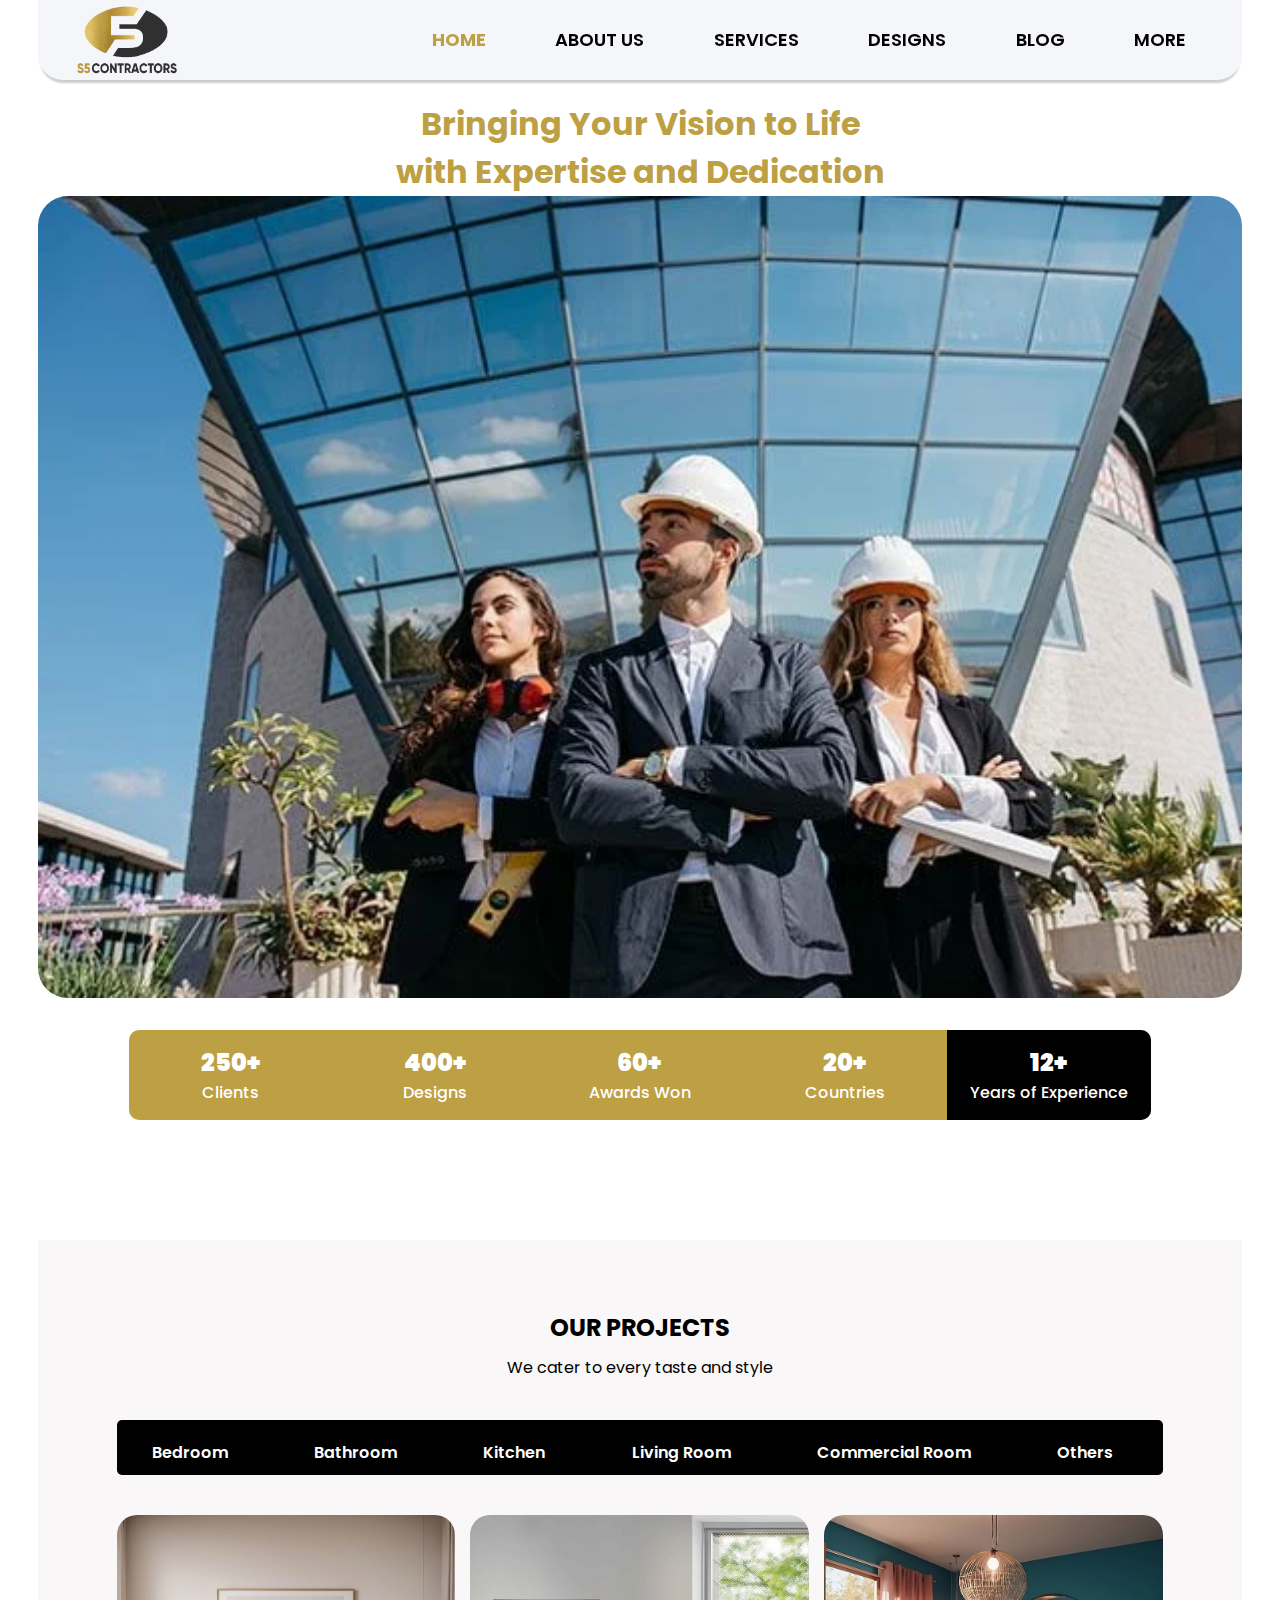
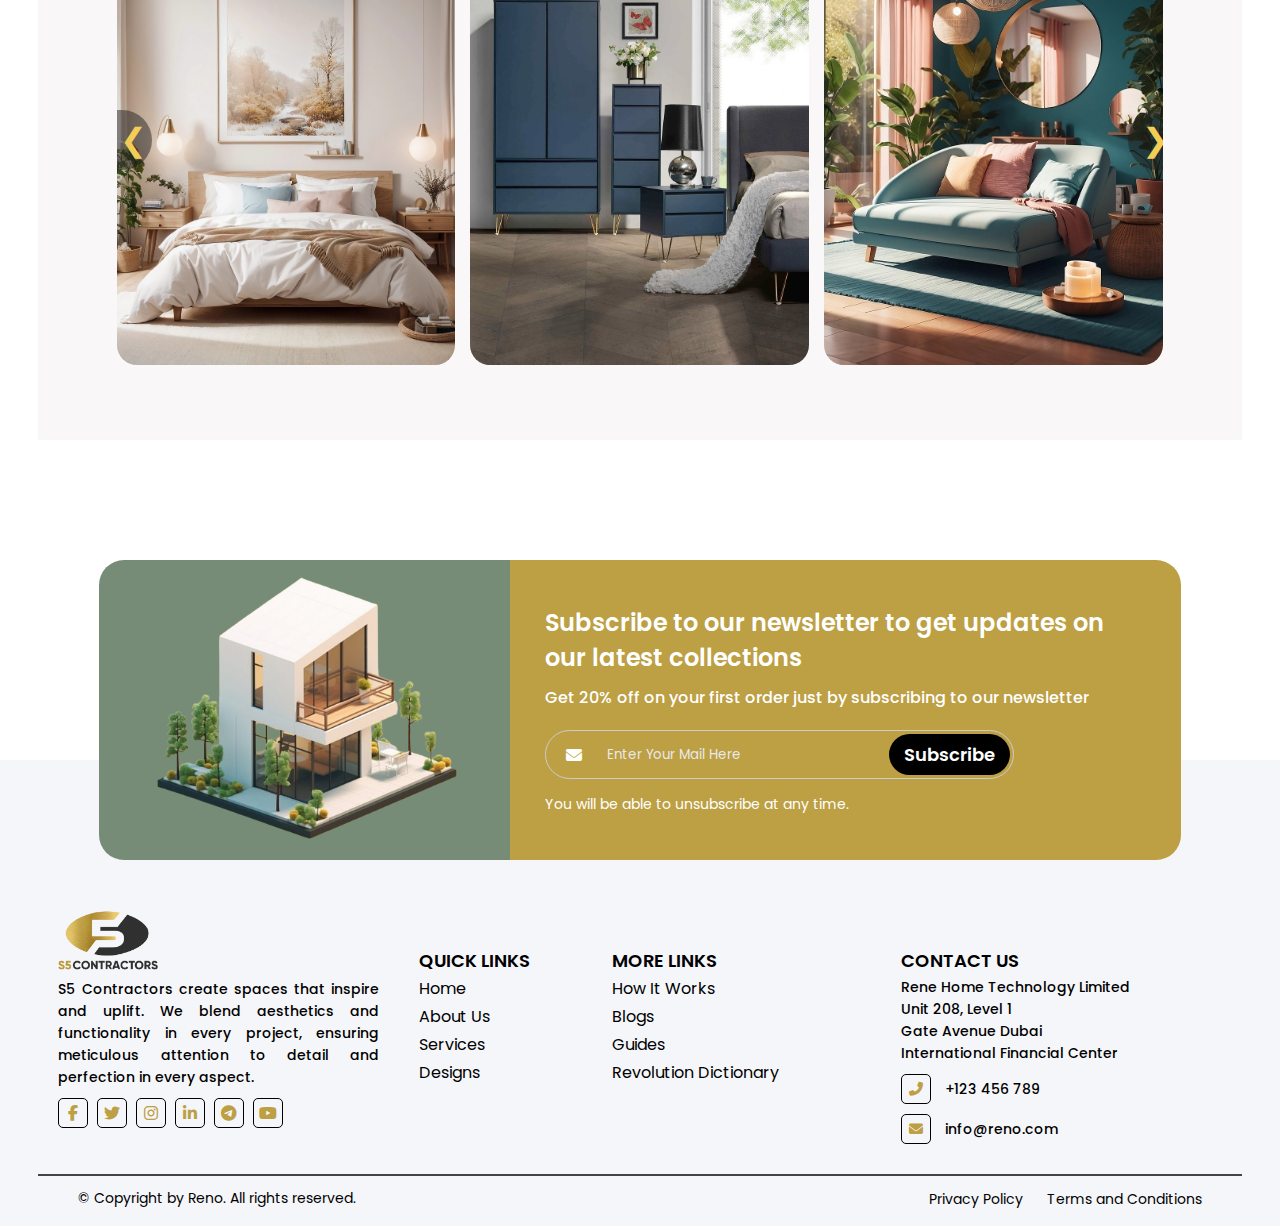
<file: design.html>
<!DOCTYPE html>
<!-- Created By CodingNepal - www.codingnepalweb.com -->
<html lang="en">

<head>
    <meta charset="UTF-8">
    <meta name="viewport" content="width=device-width, initial-scale=1.0">
    <meta http-equiv="X-UA-Compatible" content="ie=edge">
    <title>S5 Contractors</title>
    <link rel="stylesheet" href="style.css">
    <link rel="stylesheet" href="about.css">
    <link rel="stylesheet" href="https://cdnjs.cloudflare.com/ajax/libs/font-awesome/6.6.0/css/all.min.css" />
</head>

<body>
 


  

    <div class="wrapper">
        <nav>
          <input type="checkbox" id="show-menu">
          <div class="content">
            <div class="logo">
              <img src="./assets/03 ICON PNG.png" alt="">
            </div>
            <ul class="links">
              <li class="active"><a href="./index.html">HOME</a></li>
              <li><a href="./about.html">ABOUT US</a></li>
              <li><a href="./service.html">SERVICES</a></li>
              <li><a href="./design.html">DESIGNS</a></li>
              <li><a href="./blog.html">BLOG</a></li>
              <li class="dropdown-parent">
                <a href="#">MORE</a>
                <ul class="dropdown">
                  <li><a href="#">Drop Menu 1</a></li>
                  <li><a href="#">Drop Menu 2</a></li>
                  <li><a href="#">Drop Menu 3</a></li>
                  <li><a href="#">Drop Menu 4</a></li>
                </ul>
              </li>
            </ul>
          </div>
          <label for="show-menu" class="menu-icon"><i class="fas fa-bars"></i></label>
        </nav>
      </div>


    


      <div class="about_landing_banner">

        <h1>Bringing Your Vision to Life <br>
            with Expertise and Dedication</h1>


        <picture class="about_landing_banner_img">
            <source srcset="./assets/square_banner.jpg" media="(max-width: 450px)">
            <img src="./assets/gerentes-construccion-exitosos.jpg.jpg" alt="">
        </picture>
    
     



        <div class="about_landing_banner_down_part">

            <ul>
                <li><span class="number">250+</span><span class="text">Clients</span></li>
                <li><span class="number">400+</span><span class="text">Designs</span></li>
                <li><span class="number">60+</span><span class="text">Awards Won</span></li>
                <li><span class="number">20+</span><span class="text">Countries</span></li>
                <li><span class="number">12+</span><span class="text">Years of Experience</span></li>
            </ul>

        </div>
    </div>





    

    <div class="project">
        <h2 class="project-heading">OUR PROJECTS</h2>
        <p class="project-paragraph">We cater to every taste and style</p>

        <nav class="navbar">
            <ul>


                <li onclick="changeCategory('bedroom')">Bedroom</li>
                <li onclick="changeCategory('bathroom')">Bathroom</li>
                <li onclick="changeCategory('kitchen')">Kitchen</li>
                <li onclick="changeCategory('livingRoom')">Living Room</li>
                <li onclick="changeCategory('commercial')">Commercial Room</li>
                <li onclick="changeCategory('others')">Others</li>


            </ul>
        </nav>

        <div class="slider">
            <div class="slider-wrapper">

            </div>
            <div class="slider-controls">
                <span class="arrow arr_left" onclick="moveSlide(-1)">&#10094;</span>
                <span class="arrow arr_right" onclick="moveSlide(1)">&#10095;</span>
            </div>
        </div>
    </div>






    <div class="subscribe_banner">
        <div class="subscribe_banner_content">
            <div class="subscribe_banner_left_part">
                <img src="./assets/3d-rendering-isometric-house_23-2150727910-removebg-preview.png" alt="">
            </div>



            <div class="subscribe_banner_right_part">
                <p>Subscribe to our newsletter to get updates on our latest collections</p>
                <p>Get 20% off on your first order just by subscribing to our newsletter</p>

                <div class="btn_input">
                    <i class="fa-solid fa-envelope"></i>
                    <input type="email" placeholder="Enter Your Mail Here" />
                    <button class="subscribe-button">Subscribe</button>
                </div>


                <p>You will be able to unsubscribe at any time.</p>
            </div>




        </div>
    </div>

    <footer>
        <div class="footer_top_part">
            <div class="footer_col col_1">
                <img src="./assets/03 ICON PNG.png" alt="Logo">
                <p>S5 Contractors create spaces that inspire and uplift. We blend aesthetics and functionality in every
                    project, ensuring meticulous attention to detail and perfection in every aspect.</p>
                <div class="social_icon">
                    <a href="#"><i class="fab fa-facebook-f"></i></a>
                    <a href="#"><i class="fab fa-twitter"></i></a>
                    <a href="#"><i class="fab fa-instagram"></i></a>
                    <a href="#"><i class="fab fa-linkedin-in"></i></a>
                    <a href="#"><i class="fa-brands fa-telegram"></i></a>
                    <a href="#"><i class="fa-brands fa-youtube"></i></a>
                </div>
            </div>
            <div class="footer_col col_2">
                <p>QUICK LINKS</p>
                <ul>
                    <li><a href="#">Home</a></li>
                    <li><a href="#">About Us</a></li>
                    <li><a href="#">Services</a></li>
                    <li><a href="#">Designs</a></li>
                </ul>
            </div>
            <div class="footer_col col_3">
                <p>MORE LINKS</p>
                <ul>
                    <li><a href="#">How It Works</a></li>
                    <li><a href="#">Blogs</a></li>
                    <li><a href="#">Guides</a></li>
                    <li><a href="#">Revolution Dictionary</a></li>
                </ul>
            </div>
            <div class="footer_col col_4">
                <p>CONTACT US</p>
                <p>Rene Home Technology Limited<br>Unit 208, Level 1<br>Gate Avenue Dubai<br>International Financial
                    Center</p>
                <p><i class="fas fa-phone-alt"></i> +123 456 789</p>
                <p><i class="fas fa-envelope"></i> info@reno.com</p>
            </div>
        </div>
        <div class="footer_bottom_part">
            <p>&copy; Copyright by Reno. All rights reserved.</p>
            <div class="footer_links">
                <a href="#">Privacy Policy</a>
                <a href="#">Terms and Conditions</a>
            </div>
        </div>
    </footer>


















    <script></script>



 

    <script>
        const testimonialsGrid = document.querySelector('.testimonials-grid');
        const loadMoreBtn = document.querySelector('.load-more-btn');
    
        let totalCards = 15; // Total number of cards to load
        let cardsToShow = 9; // Initially showing 9 cards
        let increment = 3; // Number of cards to load on each click
    
        // Function to create a card with dynamic content
        function createCard(headingText, descriptionText, imgSrc, imgAlt, info1Text, info2Text) {
            const card = document.createElement('div');
            card.classList.add('testimonial-card');
    
            const heading = document.createElement('h4');
            heading.textContent = headingText;
    
            const description = document.createElement('p');
            description.textContent = descriptionText;
    
            const bottomSection = document.createElement('div');
            bottomSection.classList.add('bottom-section');
    
            const img = document.createElement('img');
            img.src = imgSrc;
            img.alt = imgAlt;
    
            const info = document.createElement('div');
            info.classList.add('info');
    
            const info1 = document.createElement('p');
            info1.textContent = info1Text;
    
            const info2 = document.createElement('p');
            info2.textContent = info2Text;
    
            // Append info1 and info2 to the info div
            info.appendChild(info1);
            info.appendChild(info2);
    
            // Append img and info div to the bottom section
            bottomSection.appendChild(img);
            bottomSection.appendChild(info);
    
            card.appendChild(heading);
            card.appendChild(description);
            card.appendChild(bottomSection);
    
            return card;
        }
    
        // Card data array for easy management
        const cardData = [
            { title: 'Delivered Beyond Expectations', desc: 'S5 Contractor delivered results far beyond what we imagined. Their work is exceptional, and we couldn’t be more satisfied with the outcome!', img: './assets/image 4.png', imgAlt: 'Image 1', info1: 'Vijay Sharma', info2: 'Delhi | India' },
            { title: 'Delivered Beyond Expectations', desc: 'S5 Contractor delivered results far beyond what we imagined. Their work is exceptional, and we couldn’t be more satisfied with the outcome!', img: './assets/image 4.png', imgAlt: 'Image 1', info1: 'Vijay Sharma', info2: 'Delhi | India' },
            { title: 'Delivered Beyond Expectations', desc: 'S5 Contractor delivered results far beyond what we imagined. Their work is exceptional, and we couldn’t be more satisfied with the outcome!', img: './assets/image 4.png', imgAlt: 'Image 1', info1: 'Vijay Sharma', info2: 'Delhi | India' },
            { title: 'Delivered Beyond Expectations', desc: 'S5 Contractor delivered results far beyond what we imagined. Their work is exceptional, and we couldn’t be more satisfied with the outcome!', img: './assets/image 4.png', imgAlt: 'Image 1', info1: 'Vijay Sharma', info2: 'Delhi | India' },
            { title: 'Delivered Beyond Expectations', desc: 'S5 Contractor delivered results far beyond what we imagined. Their work is exceptional, and we couldn’t be more satisfied with the outcome!', img: './assets/image 4.png', imgAlt: 'Image 1', info1: 'Vijay Sharma', info2: 'Delhi | India' },
            { title: 'Delivered Beyond Expectations', desc: 'S5 Contractor delivered results far beyond what we imagined. Their work is exceptional, and we couldn’t be more satisfied with the outcome!', img: './assets/image 4.png', imgAlt: 'Image 1', info1: 'Vijay Sharma', info2: 'Delhi | India' },
            { title: 'Delivered Beyond Expectations', desc: 'S5 Contractor delivered results far beyond what we imagined. Their work is exceptional, and we couldn’t be more satisfied with the outcome!', img: './assets/image 4.png', imgAlt: 'Image 1', info1: 'Vijay Sharma', info2: 'Delhi | India' },
                        { title: 'Delivered Beyond Expectations', desc: 'S5 Contractor delivered results far beyond what we imagined. Their work is exceptional, and we couldn’t be more satisfied with the outcome!', img: './assets/image 4.png', imgAlt: 'Image 1', info1: 'Vijay Sharma', info2: 'Delhi | India' },
                        { title: 'Delivered Beyond Expectations', desc: 'S5 Contractor delivered results far beyond what we imagined. Their work is exceptional, and we couldn’t be more satisfied with the outcome!', img: './assets/image 4.png', imgAlt: 'Image 1', info1: 'Vijay Sharma', info2: 'Delhi | India' },
                        { title: 'Delivered Beyond Expectations', desc: 'S5 Contractor delivered results far beyond what we imagined. Their work is exceptional, and we couldn’t be more satisfied with the outcome!', img: './assets/image 4.png', imgAlt: 'Image 1', info1: 'Vijay Sharma', info2: 'Delhi | India' },
                        { title: 'Delivered Beyond Expectations', desc: 'S5 Contractor delivered results far beyond what we imagined. Their work is exceptional, and we couldn’t be more satisfied with the outcome!', img: './assets/image 4.png', imgAlt: 'Image 1', info1: 'Vijay Sharma', info2: 'Delhi | India' },
                        { title: 'Delivered Beyond Expectations', desc: 'S5 Contractor delivered results far beyond what we imagined. Their work is exceptional, and we couldn’t be more satisfied with the outcome!', img: './assets/image 4.png', imgAlt: 'Image 1', info1: 'Vijay Sharma', info2: 'Delhi | India' },
                        { title: 'Delivered Beyond Expectations', desc: 'S5 Contractor delivered results far beyond what we imagined. Their work is exceptional, and we couldn’t be more satisfied with the outcome!', img: './assets/image 4.png', imgAlt: 'Image 1', info1: 'Vijay Sharma', info2: 'Delhi | India' },
                        { title: 'Delivered Beyond Expectations', desc: 'S5 Contractor delivered results far beyond what we imagined. Their work is exceptional, and we couldn’t be more satisfied with the outcome!', img: './assets/image 4.png', imgAlt: 'Image 1', info1: 'Vijay Sharma', info2: 'Delhi | India' },
                        { title: 'Delivered Beyond Expectations', desc: 'S5 Contractor delivered results far beyond what we imagined. Their work is exceptional, and we couldn’t be more satisfied with the outcome!', img: './assets/image 4.png', imgAlt: 'Image 1', info1: 'Vijay Sharma', info2: 'Delhi | India' },



            // Add more card objects as needed...
        ];
    
        // Function to render cards in the grid
        function renderCards(count) {
        const currentCardCount = testimonialsGrid.children.length;
        for (let i = currentCardCount; i < currentCardCount + count && i < cardData.length; i++) {
            const card = createCard(
                cardData[i].title,
                cardData[i].desc,
                cardData[i].img,
                cardData[i].imgAlt,
                cardData[i].info1,
                cardData[i].info2
            );
            testimonialsGrid.appendChild(card);
        }

        // Hide the button if all cards are loaded
        if (testimonialsGrid.children.length >= cardData.length) {
            loadMoreBtn.style.display = 'none';
        }
    }

    // Scroll by the height of one card
    function scrollByOneCard() {
        const lastCard = testimonialsGrid.lastElementChild;
        if (lastCard) {
            const cardHeight = lastCard.offsetHeight; // Get the height of the last card
            window.scrollBy({
                top: cardHeight, // Scroll by the height of one card
                behavior: 'smooth'
            });
        }
    }

    // Initially render the first set of cards
    renderCards(cardsToShow);

    // Load more cards on button click
    loadMoreBtn.addEventListener('click', () => {
        renderCards(increment);
        scrollByOneCard();  // Scroll by one card after loading new cards
    });
</script>

    



    <script>
        const sliderWrapper = document.querySelector('.coustomer-slider-wrapper');
        const slides = document.querySelectorAll('.coustomer-slide');
        const numOfSlides = slides.length;


        for (let i = 0; i < 5; i++) {
            let clone = slides[i].cloneNode(true);
            sliderWrapper.appendChild(clone);
        }

    </script>



<script src="script.js"></script>
<script src="about.js"></script>


</body>

</html>
</file>
<file: style.css>
@import url('https://fonts.googleapis.com/css2?family=Poppins:wght@200;300;400;500;600;700&display=swap');

* {
  margin: 0;
  padding: 0;
  box-sizing: border-box;
  text-decoration: none;
  font-family: 'Poppins', sans-serif;
}

.wrapper {
  position: fixed;
  top: 0;
  width: 100%;
  z-index: 100;

}

.wrapper>nav {
  position: relative;
  display: flex;
  width: 94%;
  margin: 0 auto;
  padding: 0 3%;
  height: 80px;
  align-items: center;
  justify-content: space-between;
  background-color: #F5F6FA;
  border-bottom-left-radius: 25px;
  border-bottom-right-radius: 25px;
  box-shadow: 0 5px 2px -2px rgba(0, 0, 0, 0.2);
}

nav>.content {
  display: flex;
  width: 100%;
  justify-content: space-between;
}

nav>.content>.links {
  display: flex;
  width: 70%;
  justify-content: space-between;
}

.content>.logo {
  height: 70px;
  width: 100px;
}

.content>.logo>img {
  width: 100%;
  height: 100%;
}

.wrapper>nav>.content>.links>li {
  list-style: none;
  line-height: 70px;

}
.content>.links>li.active>a {
  color:#BD9F44;
  font-weight: 700; 
}

.content>.links>li>a {
  color: black;
  font-size: 18px;
  font-weight: 600;
  padding: 9px 17px;
  border-radius: 5px;
  transition: all 0.3s ease;
}






.content >.links> li> ul.dropdown {
  position: absolute;
right: 0;
margin: auto;
width: 100%;
  background: #dbe0e8;
  max-width:200px;
  visibility: hidden;
  opacity: 0;
  z-index: 10;
  box-shadow: 0px 4px 8px rgba(0, 0, 0, 0.1);
  transition: opacity 0.3s ease, visibility 0.3s ease;
  border-radius: 5px;
  padding:10px 0;

}

.content >.links >li> ul.dropdown.show {
  visibility: visible;
  opacity: 1
}


.content >.links >li> ul.dropdown> li {
  width: 100%;
  list-style: none;
}

.content> .links> li> ul.dropdown> li> a {
  display: block;
  font-size: 18px;
  line-height: 40px;
  font-weight: 600;
  width: 100%;
  padding: 0px 15px;
  color: black;
  background: #dbe0e8;
  text-decoration: none;
  transition: background 0.3s ease;
  border-radius: 5px;
}

.content >.links >li ul.dropdown >li >a:hover {
  background: #BD9F44;
  color: white;
}

.wrapper>nav> .menu-icon {
  color: black;
  font-size: 18px;
  cursor: pointer;
  display: none;
}

.wrapper >nav>input[type="checkbox"] {
  display: none;
}








@media(max-width: 1250px) {
  .wrapper> nav {
    max-width: 100%;
    padding: 0 20px;
  }

  nav> .content >.links {
    margin-left: 30px;
  }

  .content> .links> li >a {
    padding: 8px 13px;
  }

  .wrapper >.search-box {
    max-width: calc(100% - 100px);
  }

  .wrapper >.search-box input {
    padding: 0 100px 0 15px;
  }
}



@media(max-width: 900px) {
  .wrapper>nav> .menu-icon {
    display: block;

  }

  .wrapper> nav>.menu-icon> i {
    font-size: 24px;
  }


  .wrapper #show-menu:checked~.menu-icon i::before {
    content: "\f00d";
  }

  nav> .content >.links {
    display: block;
    position: fixed;
    background: rgb(231, 231, 231);
    height: 100%;
    width: 100%;
    top: 80px;
    right: -100%;
    margin-left: 0;
    max-width: 250px;
    overflow-y: auto;
    padding-bottom: 100px;
    transition: all 0.3s ease;
    border-radius: 5px;
  }
  

  nav> #show-menu:checked~.content> .links {
    right: 3%;
    padding-top: 25px;
  }

  .wrapper>nav>.content>.links>li {
    margin: 0px 20px;
  }

  .content> .links >li> a,
  .content >.links> li> label {
    line-height: 40px;
    font-size: 20px;
    display: block;
    padding: 0px;
    cursor: pointer;

  }
/* 
  .content >.links> li >ul.dropdown {
    padding: 10px 0;

  } */


  .content >.links> li> ul.dropdown {
    position: absolute;
    width: calc(100% - 40px);
    /* width: 100%; */
    background: #dbe0e8;
    visibility: hidden;
    opacity: 0;
    max-width: none;
    z-index: 10;
    right:auto;
    box-shadow: 0px 4px 8px rgba(0, 0, 0, 0.1);
    transition: opacity 0.3s ease, visibility 0.3s ease;
    border-radius: 5px;
    padding:10px 0;
  /* margin-left:20px;
  margin-rightt:20px; */
  }

  .content> .links> li >ul.dropdown >li> a {
    display: block;
    width: 100%;
    padding: 0px 20px;
  }

  .content >.logo {
    height: 60px;
    width: 80px;
  }


}


@media(max-width:680px) {
  nav >.content> .links {
    max-width: 250px;
  }
  .content> .links> li> ul.dropdown> li> a {
    font-size: 18px;
  }

}


@media(max-width:520px) {
  nav >.content >.links {
    max-width: 220px;
  }

}



@media(max-width:420px) {
  nav> .content >.links {
    top: 80px;
    max-width: 200px;
  }
  .content >.links> li >a,
  .content >.links> li> label {
    line-height: 36px;
    font-size: 18px;
  }




  .content> .links> li> ul.dropdown> li> a  {
    font-size: 16px;
  }

  

}



@media(max-width:390px) {
  nav> .content >.links {
    top: 80px;
    max-width: 180px;
  }
  .content> .links> li> a,
  .content >.links >li> label {
    line-height: 36px;
    font-size: 16px;
  }



  .content> .links> li> ul.dropdown> li> a  {
    font-size: 15px;
  }

}











.landing_banner {
  height: 600px;
  width: 94%;
  margin: 100px auto 0 auto;
  display: flex;

}



.landing_banner .landing_banner_right_div {
  background-color: rgb(255, 255, 255);
  height: 100%;
  width: 70%;

}

.right_div_top_part {
  height: 80%;
  width: 100%;
  border-top-right-radius: 10px;
  border-bottom-right-radius: 7px;
  position: relative;
}

.right_div_top_part>video {
  width: 100%;
  height: 100%;
  object-fit: cover;
  /* Ensure the video covers the entire area */
  border-top-right-radius: 10px;
  border-bottom-right-radius: 7px;
}

.right_div_down_part {
  margin-top: 2%;
  background-color: #BD9F44;
  height: 15%;
  width: 100%;
  border-top-right-radius: 4px;
  border-bottom-right-radius: 4px;
  display: flex;
  align-items: center;
  justify-content: space-around;
}





.right_div_down_part ul {
  list-style: none;
  display: flex;
  width: 100%;
  justify-content: space-around;
  padding: 0;
  margin: 0;
  height: 100%;

}

.right_div_down_part ul li {
  text-align: center;
  font-size: 18px;
  display: flex;
  width: 25%;
  flex-direction: column;
  justify-content: center;
  align-items: center;
  justify-items: center;
}

.right_div_down_part ul li .number {
  display: block;
  font-size: 24px;
  font-weight: 900;
    transition: all 0.5s ease-in-out;
}


.right_div_down_part ul li .text {
  display: block;
  font-weight: 500;
  font-size: 16px;
}

.right_div_down_part li:last-child {
  background-color: black;
  color: white;
  border-radius: 4px;
}






.landing_banner .landing_banner_left_div {
  background-color: #F7F9FA;
  height: 100%;
  width: 30%;
  border-top-left-radius: 10px;
  border-bottom-left-radius: 10px;
  position: relative;
}

.button-with-shadow {
  position: absolute;
  bottom: 18%;
  /* 20px from the bottom of the parent div */
  left: 50%;
  /* Center horizontally */
  transform: translateX(-50%);
  /* Center the button horizontally */
  background-color: #BD9F44;
  /* Button background color */
  color: white;
  /* Button text color */
  border: 2px solid white;
  /* White border */
  padding: 10px;
  /* Padding for the button */
  font-size: 16px;
  /* Font size for the button text */
  font-weight: 500;
  border-radius: 20px;
  /* Circular border */
  box-shadow: 0px 4px 6px rgba(0, 0, 0, 0.3);
  /* Drop shadow */
  cursor: pointer;
  /* Pointer cursor on hover */
  transition: all 0.3s ease;
  /* Smooth transition for hover effects */

  width: 72%;
  /* Set width to 200px */
  display: flex;
  align-items: center;
  justify-content: center;
}

.button-with-shadow:hover {
  background-color: #dab445;
  /* Slightly darker background on hover */
  box-shadow: 0px 6px 8px rgba(0, 0, 0, 0.4);
  /* Stronger drop shadow on hover */
}

.button-with-shadow a {
  color: black;
  text-decoration: none;
  /* Remove underline from link */
}




.landing_banner .landing_banner_left_div p:first-of-type {
  position: absolute;
  font-weight: bold;
  font-size: 54px;
  white-space: nowrap;
  overflow: visible;
  z-index: 10;
  left: 20%;
  top: 10%;
}



.landing_banner .landing_banner_left_div p:nth-of-type(2) {
  position: absolute;
  font-weight: 500;
  font-size: 24px;
  white-space: nowrap;
  overflow: visible;
  z-index: 10;
  left: 20%;
  top: 45%;
}



@media(max-width:768px){

  .landing_banner .landing_banner_left_div {

    height: 80%;
  }

  .right_div_down_part {
    position: relative;
   right:43%;
    width: 143%;
    border-radius: 4px;
  }
  
.landing_banner {
  height: 450px;
}

  .landing_banner .landing_banner_left_div p:first-of-type {
    font-size: 30px;
    white-space:nowrap;
    left: 20%;
    top: 10%;
  }
  
.landing_banner .landing_banner_left_div p:nth-of-type(2) {

  font-size: 18px;
  white-space: nowrap;

  z-index: 10;
  left: 20%;
  top: 45%;
}
.button-with-shadow {
  width: 200%;
  z-index: 10;
  left: 20%;
  transform: unset;

}
.right_div_down_part ul li {
  width: 23%;
}
.right_div_down_part ul li:nth-of-type(4){
  width: 31%;
}
.right_div_down_part ul li  .number {
  font-size: 22px;
}
.right_div_down_part ul li  .text {
  font-size: 14px;
}


}


@media(max-width:550px){
  .landing_banner{
    flex-direction: column;
    width: 94%;
    height: 900px;
    background-color: rgb(234, 231, 231);
    padding: 0px 10px;
    border-radius: 15px;
  }
  .landing_banner .landing_banner_right_div {
    height: 71%;
    width: 100%;
    background-color: transparent;
}
.landing_banner .landing_banner_left_div {
  background-color:transparent;
  height:29%;
  width: 100%;
}


.landing_banner .landing_banner_left_div p:first-of-type {
  white-space:unset;
  font-size: 28px;
  line-height: 32px;
  z-index: 10;
  left:unset;
  top:unset;
  position:unset;
  margin-top: 30px ;
  margin-bottom: 10px;
}



.landing_banner .landing_banner_left_div p:nth-of-type(2) {
  position:unset;
    white-space:unset;
  font-weight: 500;
  font-size: 18px;
  left:unset;
  top:unset;
}

.button-with-shadow {
  position: unset;
  left: unset;
  bottom:unset;
  transform:unset;
  border: 2px solid white;
  padding: 10px;
  font-size: 16px;
  font-weight: 500;
  border-radius: 20px;
  width: 80%;
  margin: 20px 10% 0 10%;

}

.right_div_top_part {
  height: 70%;
}
.right_div_top_part>video {
  border-radius: 7px;

}

.right_div_down_part {
  margin-top:5%;
  height: 23%;
  width:100%;
  right: unset;
  padding: 10px;
  border-radius: 4px;
}
.right_div_down_part ul {
  flex-wrap: wrap;
  gap: 5px;
}
.right_div_down_part ul li {
  width: 49%;
}
.right_div_down_part ul li:nth-last-of-type(1) {
  width: 49%;
}


.right_div_down_part ul li  .number {
  font-size: 22px;
}
.right_div_down_part ul li  .text {
  font-size: 14px;
}


}






























.our_spaciality {
  height: 750px;
  background-color: #f7f9fad1;
  width: 94%;
  margin: 120px auto 20px auto;
  text-align: center;
  padding: 20px;
}


.our_spaciality h2 {
  font-size: 36px;
  margin: 30px auto 40px auto;
}

.card-container {
  display: flex;
  justify-content: space-between;
  flex-wrap: wrap;
  gap: 40px;
  width: 90%;
  margin: auto;
}

.card {
  background-color: #f3f1f17e;
  border: 1px solid #ddd;
  border-radius: 8px;
  padding: 20px;
  width: calc(49% - 20px);
  /* Adjust card width based on container */
  box-shadow: 0 4px 8px rgba(0, 0, 0, 0.1);
  height: 250px;
  position: relative;
  overflow: hidden;
  text-align: left;
}

.card>h3 {
  font-size: 24px;
  margin-bottom: 10px;
  width: 75%;
}

.card p {
  font-size: 16px;
  color: #666;
  width: 70%;
}

.card>img {
  position: absolute;
  right: -60px;
  top: 80px;
  width: 70%;
  height: auto;
}




@media(max-width:1024px){
  .card-container {
    width: 100%;
    gap: 30px;
  }


  
.card {
  background-color: #f3f1f17e;
  border: 1px solid #ddd;
  border-radius: 8px;
  padding: 20px;
  width: calc(50% - 15px);


}

.card>h3 {
  line-height: 30px;
}


}



@media(max-width:900px){
  .card>img {
    position: absolute;
    right: -60px;
    top: 100px;
    width: 70%;
    height: auto;
  }
}




@media(max-width:780px){
  .card>h3 {
    font-size: 20px;
    line-height: 24px;
  }
  .card p {
    font-size: 16px;
    color: #666;
    width: 85%;
  }
  .card{
    height:230px;
  }
  .card>img {
    position: absolute;
    right: -60px;
    top: 120px;
  }
}


@media(max-width:680px){
  .our_spaciality {
    height: 1330px;

  }

  
  .our_spaciality h2 {
    font-size: 30px;
  }
  


  .card-container {
    width: 65%;
  }
  .card {
    width: 100%;
    border-radius: 12px;
  }

  .card>img {
    position: absolute;
    right: -60px;
    top: 100px;
  }

}


@media(max-width:550px){
  
  .card-container {
    width: 75%;
  }
}




@media(max-width:420px){


  .our_spaciality {
    height: 1150px;

  }


  .our_spaciality h2 {
    font-size: 28px;
  }
  
    
  .card-container {
    gap: 25px;
    width: 100%;
  }

  .card {
    width: 100%;
    border-radius: 12px;
    height: 220px;
  }

  .card>h3 {
    font-size: 20px;
    line-height: 26px;
  }

  
.card p {
  font-size: 15px;
}
.card>img {
  top: 100px;
}

}
















.coustomer{
  height: 500px;
  background-color: #e7eff3d1;
  width: 94%;
  margin: 120px auto 20px auto;
  text-align: center;
  padding: 20px;
  border-radius: 30px;
}

.coustomer-heading {
  text-align: center;
  margin: 30px auto 20px auto;
}





.coustomer-slider {
  position: relative;
  width: 100%;
  overflow: hidden;
}




.coustomer-slider-wrapper {
  display: flex;
  width: max-content;
  animation: coustomer-slide 60s linear infinite;
}



.coustomer-slide {
  position: relative;
  width: 350px;
  height: 260px;
  margin: 70px 10px 0 10px;
  background-color: #fff;
  color: #333;
  display: flex;
  padding: 40px;
  align-items: center;
  flex-direction: column;
  border-radius: 8px;
  box-shadow: 0 4px 8px rgba(0, 0, 0, 0.2);
  overflow:visible; /* Ensure the card doesn't overflow */
}


.coustomer-slide:nth-child(even){
  background-color: #BD9F44;
}

.coustomer-img {
  width: 130px; /* Adjust width */
  height: 130px; /* Adjust height */
  border-radius: 50%;
  position: absolute;
  top: -60px; /* Move image up */
  left: 50%;
  z-index: 10;
  transform: translateX(-50%);
  overflow: hidden;
  border: 8px solid #fff; /* Add white border to make the image stand out */
}
.coustomer-slide:nth-child(odd)>.coustomer-img{
  border: 8px solid  #BD9F44;
}

.coustomer-img > img {
  width: 100%;
  height: 100%;
  object-fit: cover;
  border-radius: 50%;
}


.coustomer-feedback {
  margin-top: 40px; /* Push feedback down so it doesn't overlap the image */
  width: 100%;
  display: inline-flexbox;
  text-align: left; /* Center the content */
  align-items: center;
  justify-content: center;
  gap: 0px; /* Space between the quote icons and message */
}

.coustomer-slide > .coustomer-feedback > .quote {
  font-size: 14px;

}

.coustomer-slide > .coustomer-feedback > .feedback-msg {
  font-size: 14px;
display: inline;
  line-height: 1rem; /* Adjust the line-height to a tighter value */
  /* Space between the text and icons */
 /* Ensure the message text behaves like a block element */

}


@keyframes coustomer-slide {
  0% {
    transform: translateX(0);
  }
  100% {
    transform: translateX(-100%);
  }
}  




@media(max-width:768px){
  .coustomer-slide {
    position: relative;
    width: 320px;
    padding: 30px;
  }

  .coustomer-img {
    width: 120px; 
    height: 120px; 
    border: 6px solid #fff; 
  }
  .coustomer-slide:nth-child(odd)>.coustomer-img{
    border: 6px solid  #BD9F44;
  }
  
}


@media(max-width:550px){
  .coustomer{

    padding: 20px 15px;
    border-radius: 10px;
  }
  .coustomer-slide {
    position: relative;
    width: 300px;
    padding: 30px;
  }

  .coustomer-img {
    width: 120px; 
    height: 120px; 
    border: 6px solid #fff; 
  }
  .coustomer-slide:nth-child(odd)>.coustomer-img{
    border: 6px solid  #BD9F44;
  }
  
}















.work {
  height: 1950px;
  background-color: #f5f1f194;
  width: 94%;
  margin: 120px auto 20px auto;
  display: flex;
  flex-direction: column;
  align-items: center;
  position: relative;
  /* Ensure the parent is relatively positioned */
  overflow: visible;
}

.work-heading {
  text-align: center;
  margin: 70px auto 20px auto;
}

.work-paragraph {
  text-align: center;
  margin-bottom: 20px;
  max-width: 75%;
}

.work-step {
  width: 70%;
  height: 200px;
  margin: 40px 0;
  padding: 20px;
  border: 1px solid #ccc;
  text-align: center;
  box-shadow: 0 2px 4px rgba(0, 0, 0, 0.1);
  border-radius: 30px;
  position: relative;
  display: flex;
}

.work-step:nth-of-type(1),
.work-step:nth-of-type(4) {
  background-color: #FFECED;
}

.work-step:nth-of-type(2),
.work-step:nth-of-type(5) {
  background-color: #DAF8FF;
}

.work-step:nth-of-type(3),
.work-step:nth-of-type(6) {
  background-color: #FFFDC3;
}

.step-number {
  display: inline-block;
  width: 50px;
  height: 50px;
  line-height: 50px;
  border-radius: 50%;
  background-color: white;
  position: absolute;
  top: 50%;
  left: 50%;
  transform: translate(-50%, -50%);
  text-align: center;
  font-size: 24px;
  font-weight: bold;
}

.work-step:nth-of-type(1) .step-number,
.work-step:nth-of-type(4) .step-number {
  color: #ff5a62;
}

.work-step:nth-of-type(2) .step-number,
.work-step:nth-of-type(5) .step-number {
  color: #5dd6f1;
}

.work-step:nth-of-type(3) .step-number,
.work-step:nth-of-type(6) .step-number {
  color: #ffce1d;
}

.work-step:not(:nth-child(n+8))::before {
  content: '';
  position: absolute;
  top: 60%;
  bottom: -60%;
  /* Extend beyond the bottom of the step */
  left: 50%;
  width: 2.5px;
  height: 118%;
  background: repeating-linear-gradient(to bottom,
      transparent 10px,
      /* Increase this value */
      transparent 15px,
      /* Increase this value */
      #c3b9b9 15px,
      #c3b9b9 20px);
  z-index: 10;

}


.work-step-left-part {
  width: 50%;
  text-align: left;
  padding-right: 40px;
  display: flex;
  flex-direction: column;
  justify-content: center;

}

.work-step-left-part>h1 {
  font-size: 24px;
  font-weight: bold;
  margin-bottom: 5px;
}

.work-step-left-part>p {
  font-size: 16px;
  color: #666;
  font-weight: 500;
}

.work-step-left-part>img {
  height: 200px;
  width: 110%;
  object-fit: cover;
  border-radius: 20px;
  box-shadow: -15px 20px 18px rgba(0, 0, 0, 0.1);
  position: relative;
  top: -30px;
  left: -50px;
}



.work-step-right-part {
  width: 50%;
  text-align: left;
  padding-left: 50px;
  display: flex;
  flex-direction: column;
  justify-content: center;
}


.work-step-right-part>h1 {
  font-size: 24px;
  font-weight: bold;
  margin-bottom: 5px;
  color: #BD9F44;
}

.work-step-right-part>p {
  font-size: 16px;
  color: #666;
  font-weight: 500;
}


.work-step-right-part>img {
  height: 200px;
  width: 110%;
  object-fit: cover;
  border-radius: 20px;
  box-shadow: 15px 20px 18px rgba(0, 0, 0, 0.1);
  position: relative;
  top: -30px;
  right: -20px;
}




@media(max-width:1024px){

  .work-step {
    width: 80%;
    height: 220px;
  }

 
 
  
  .work-step-left-part > img {
    width: 110%; /* Image will scale to fit the width of the container */
    max-height: 220px; /* Set a maximum height to ensure consistency */
 /* Ensures the image maintains aspect ratio and fills container */
    border-radius: 20px;
    box-shadow: -15px 20px 18px rgba(0, 0, 0, 0.1);
    position: relative;
    top: -40px;
    left: -40px;
  }
  
  .work-step-right-part {
    padding-left: 50px;
  }
  
  .work-step-right-part > img {
    width: 110%;
    max-height: 220px; 

    border-radius: 20px;
    box-shadow: 15px 20px 18px rgba(0, 0, 0, 0.1);
    position: relative;
    top: -30px;
    right: -20px;
  }
  
  
  

}


@media(max-width:890px){

}




@media(max-width:768px){

  .work {
    height: 2950px;
  }
  
.work-step {
  width: 90%;
  flex-direction: column;
  height: 450px;
  margin: 20px 0;
  border-radius: 15px;

}
.work-step-left-part {
  width: 100%;
  height:100%;
}
.work-step-left-part>h1 {
  position: relative;
  left:60px;
  font-size: 18px;
  line-height: 22px;
}

.work-step-left-part>p {
  position: relative;
  left:60px;
  font-size: 14px;
  line-height: 18px;
  width:90%;
}

.work-step-left-part>img {
  height: 200px;
  width: 100%;
  object-fit: cover;
  border-radius: 20px;
  box-shadow: -15px 20px 18px rgba(0, 0, 0, 0.1);
  position: relative;
  top:0px;
  left: 60px;
  margin-bottom: 20px;
}



.work-step-right-part {
  width: 100%;
  height:100%;
}


.work-step-right-part>h1 {
  font-size: 18px;
  line-height: 22px;  margin-left: 10px;
}

.work-step-right-part>p {
  font-size: 14px;
  line-height: 18px;
  margin-left: 10px;
}




.work-step-right-part>img {
  height: 290px;
  width: 95%;
  object-fit: cover;
  border-radius: 20px;
  box-shadow: 15px 20px 18px rgba(0, 0, 0, 0.1);
  position: relative;
  top: 0px;
  right: auto;
  left:10px;
  margin-top: 20px;
}





.step-number {
  width: 40px;
  height: 40px;
  line-height: 40px;
  top: 15%;
  left: 7%;
}

.work-step:not(:nth-child(n+8))::before {
  content: '';
  position: absolute;
  top: 20%;
  bottom: -60%;
  left: 7%;
  width: 2.5px;
  height: 100%;
  z-index: 10;

}



}




@media(max-width:550px){
  
.work-paragraph {
  max-width: 100%;
  font-size: 15px;
}

.work-step {
  width: 90%;
  flex-direction: column;
  height: 350px;
  margin: 20px 0;
  border-radius: 15px;
  justify-content: space-between;

}
.work-step-left-part {
  width: 100%;
}


.work-step:nth-of-type(1)>.work-step-left-part,
.work-step:nth-of-type(3)>.work-step-left-part,
.work-step:nth-of-type(5)>.work-step-left-part{
height:30%
}

.work-step:nth-of-type(2)>.work-step-right-part,
.work-step:nth-of-type(4)>.work-step-right-part
  .work-step:nth-of-type(6)>.work-step-right-part{

  height: 30%;
}
.work-step:nth-of-type(1)>.work-step-right-part,
.work-step:nth-of-type(3)>.work-step-right-part,
.work-step:nth-of-type(5)>.work-step-right-part{
height:65%;
padding-left:40px;
}

.work-step:nth-of-type(2)>.work-step-left-part,
.work-step:nth-of-type(4)>.work-step-left-part
  .work-step:nth-of-type(6)>.work-step-left-part{
  height: 65%;
}


.work-step-left-part>h1 {
  position: relative;
  left:50px;
  font-size: 18px;
  line-height: 22px;
}

.work-step-left-part>p {
  position: relative;
  left:50px;
  font-size: 14px;
  line-height: 18px;
}

.work-step-left-part>img {
  height: 100%;
  width: 100%;
  object-fit: cover;
  border-radius: 20px;
  box-shadow: -10px 10px 12px rgba(0, 0, 0, 0.1);
  position: relative;
  top:0px;
  left: 50px;
  margin-bottom: 10px;
}



.work-step-right-part {
  width: 100%;
}


.work-step-right-part>h1 {
  font-size: 18px;
  line-height: 22px;
}

.work-step-right-part>p {
  font-size: 14px;
  line-height: 18px;
}




.work-step-right-part>img {
  height: 200px;
  width: 100%;
  object-fit: cover;
  border-radius: 20px;
  box-shadow: 15px 20px 18px rgba(0, 0, 0, 0.1);
  position: relative;
  top: 0px;
  right: auto;
  margin-top: 10px;
}



.step-number {
  width: 40px;
  height: 40px;
  line-height: 40px;
  top: 15%;
  left: 10%;
}

.work-step:not(:nth-child(n+8))::before {
  content: '';
  position: absolute;
  top: 20%;
  bottom: -60%;
  left: 10%;
  width: 2.5px;
  height: 100%;
  z-index: 10;

}

}



@media(max-width:420px){

  .work-step {
    width: 100%;
    flex-direction: column;
    height: 320px;
    margin: 20px 0;
    border-radius: 15px;
  
  }

  
.work-step:nth-of-type(1)>.work-step-left-part,
.work-step:nth-of-type(3)>.work-step-left-part,
.work-step:nth-of-type(5)>.work-step-left-part{
height:25%;
padding-right: 30px;
}

.work-step:nth-of-type(2)>.work-step-right-part,
.work-step:nth-of-type(4)>.work-step-right-part,
.work-step:nth-of-type(6)>.work-step-right-part{
  height: 25%;
  padding-left: 25px;
}
.work-step:nth-of-type(1)>.work-step-right-part,
.work-step:nth-of-type(3)>.work-step-right-part,
.work-step:nth-of-type(5)>.work-step-right-part{
height:75%
}

.work-step:nth-of-type(2)>.work-step-left-part,
.work-step:nth-of-type(4)>.work-step-left-part
  .work-step:nth-of-type(6)>.work-step-left-part{
  height: 75%;
}


  .work-step-left-part>img {
    height: 180px;
    width: 100%;
    object-fit: cover;
    border-radius: 20px;
    box-shadow: -15px 20px 18px rgba(0, 0, 0, 0.1);
    position: relative;
    top:0px;
    left: 50px;
    margin-bottom: 20px;
  }

  
.work-step-right-part>img {
  height: 180px;
  width: 100%;
  object-fit: cover;
  border-radius: 20px;
  box-shadow: 15px 20px 18px rgba(0, 0, 0, 0.1);
  position: relative;
  top: 0px;
  right: auto;
  margin-top: 20px;
}



.step-number {
  width: 40px;
  height: 40px;
  line-height: 40px;
  top: 15%;
  left: 7%;
}

.work-step:not(:nth-child(n+8))::before {
  content: '';
  position: absolute;
  top: 20%;
  bottom: -60%;
  left: 7%;
  width: 2.5px;
  height: 100%;
  z-index: 10;

}



.work-step-left-part>h1 {
  position: relative;
  left:40px;
}

.work-step-left-part>p {
  position: relative;
  left:40px;
}

  

}






.project {
  height: 800px;
  background-color: #f5f1f194;
  width: 94%;
  margin: 120px auto 20px auto;
  text-align: center;
  padding: 20px;
}



.project-heading {

  margin: 50px auto 0px auto;
}

.project-paragraph {
  margin: 10px auto 20px auto;
  margin-bottom: 40px;
  max-width: 75%;
}


.navbar {
  margin: 20px 0 40px 0;
}



.navbar ul {
  list-style: none;
  display: flex;
  justify-content:space-between; /* Align items to the start for scrolling */
  margin: auto;
  width: 90%; /* Full width for scrollability */
  background-color: black;
  padding: 10px 20px 0 20px; /* Reduce padding for better mobile fit */
  border-radius: 5px;
  position: relative;
  overflow-x: auto; /* Enables horizontal scrolling */
  white-space: nowrap; /* Prevents line break */
  scrollbar-width: none; /* Hides the scrollbar in Firefox */
}

.navbar ul::-webkit-scrollbar {
  display: none; /* Hides the scrollbar in Chrome/Safari */
}

.navbar > ul > li {
  color: white;
  font-weight: 600;
  font-size: 16px;
  display: inline-block; /* Display inline for horizontal scrolling */
  padding: 10px 15px;
  cursor: pointer;
  white-space: nowrap; /* Prevents list items from wrapping */
  margin-right: 15px; /* Adds spacing between items */
}

.navbar ul li.active {
  background-color: #BD9F44; 
  color: black; 
  border-top-left-radius: 10px;
  border-top-right-radius: 10px;
  border-bottom-left-radius: 0;
  border-bottom-right-radius: 0;
}
/* 
.navbar ul {
  list-style: none;
  display: flex;
  justify-content: space-between;
  margin: auto;
  width: 90%;
  background-color: black;
  padding: 10px 60px 0 60px;
  border-radius: 5px;
  position: relative;
}



.navbar>ul>li {
  color:white;
  font-weight: 600;
  font-size: 18px;
  display: block;
  padding: 10px 15px;
  cursor: pointer;
}



.navbar ul li.active {
  background-color: #BD9F44; 
  color: black; 
  border-top-left-radius: 10px;
  border-top-right-radius: 10px;
  border-bottom-left-radius: 0;
  border-bottom-right-radius: 0;
} */









.slider {
  position: relative;
  width: 90%;
  margin: 20px auto;
  overflow: hidden;
}

.slider-wrapper {
  display: flex;
  transition: transform 0.5s ease-in-out;
  gap: 15px;
}



.slider img {
  width: calc(33.33% - 10px); 
  height: 450px; 
  border-radius: 20px;
  object-fit: cover; 
  flex-shrink: 0; 

}






.slider-controls {
  position: absolute;
  width: 100%;
  top: 50%;
  transform: translateY(-50%);
  display: flex;
  justify-content: space-between;
  pointer-events: none;
}

.arrow {
  pointer-events: all;
  cursor: pointer;
  font-size: 32px;

  color: #f4cd56;
}


.arr_left {
  background-color: #1e1e1e7b;
  width: 35px;
  height: 60px;
  border-top-right-radius: 60px;
  border-bottom-right-radius: 60px;
  display: flex;
  padding: 3px;
  align-items: center;
}

.arr_right {
  background-color: #1e1e1e7b;
  width: 35px;
  height: 60px;
  border-top-left-radius: 60px;
  border-bottom-left-radius: 60px;
  display: flex;
  padding: 14px;
  align-items: center;
}







@media(max-width:1024px){
  .project-heading {
    margin: 50px auto 0px auto;
  }
  
  .project-paragraph {
    margin: 10px auto 20px auto;
    margin-bottom: 40px;
    max-width: 85%;
  }


  .navbar ul {
    width: 100%;
  }


  .slider {
    position: relative;
    width: 100%;
  }
  .slider img {
    width: calc(50% - 10px);
    height: 450px; 
  }


}


@media(max-width:550px){
  .project-heading {
    margin: 50px auto 0px auto;
  }
  
  .project-paragraph {
    margin: 10px auto 20px auto;
    margin-bottom: 40px;
    max-width: 85%;
  }


  .navbar ul {
    width: 90%;
  }


  .slider {
    position: relative;
    width: 75%;
  }
  .slider img {
    width: calc(100%); 
    height: 450px; 
  }


}



@media(max-width:420px){
  .project-heading {
    margin: 50px auto 0px auto;
  }
  
  .project-paragraph {
    margin: 10px auto 20px auto;
    margin-bottom: 40px;
    max-width: 85%;
  }


  .navbar ul {
    width: 100%;
  }


  .slider {
    position: relative;
    width: 100%;
  }
  .slider img {
    width: calc(100%); 
    height: 450px; 
  }


}









.subscribe_banner {
  height: 300px;
  width: 94%;
  margin: 120px auto -100px auto;
}

.subscribe_banner_content {
  width: 90%;
  height: 100%;
  margin: auto;
  display: flex;
}

.subscribe_banner_left_part {
  height: 100%;
  width: 38%;
  display: flex;
  /* Use flexbox */
  justify-content: center;
  /* Center horizontally */
  align-items: center;
  /* Center vertically */
  background-color: #768c76;
  border-top-left-radius: 25px;
  border-bottom-left-radius: 25px;
}

.subscribe_banner_left_part>img {
  max-width: 90%;
  height: auto;
}



.subscribe_banner_right_part {
  height: 100%;
  width: 62%;
  background-color: #BD9F44;
  border-top-right-radius: 25px;
  border-bottom-right-radius: 25px;
  padding: 20px 50px 20px 35px;
  margin: 0 auto;
  display: flex;
  flex-direction: column;
  justify-content: center;

}


.subscribe_banner_right_part p:nth-child(1) {
  margin-bottom: 10px;
  font-size: 24px;
  color: white;
  font-weight: 600;
}

.subscribe_banner_right_part p:nth-child(2) {
  margin-bottom: 20px;
  font-size: 16px;
  color: white;
  font-weight: 500;
}


.btn_input {
  display: flex;
  align-items: center;
  width: 80%;
  background-color: transparent;
  /* Makes the background transparent */
  border-radius: 50px;
  /* Circular border radius */
  padding: 3px 3px 3px 20px;
  border: 1px solid #ccc;
  /* Add a border if needed */
  justify-content: space-between;
}

.btn_input>i {
  color: white;
}

.btn_input>input {
  padding: 0px 10px;
  width: 60%;
  margin: 0 10px 0 0;
  /* Adjust margin to separate input and button */
  background-color: transparent;
  border: none;
  outline: none;
  /* Remove default outline */
}

.btn_input>input::placeholder {
  color: #e9e9e9;
  /* Change to your desired placeholder color */
}

.btn_input .subscribe-button {
  padding: 7px 15px;
  background-color: black;
  color: #fff;
  border: none;
  border-radius: 50px;
  /* Circular border radius */
  cursor: pointer;
  font-weight: 600;
  font-size: 18px;
  transition: background-color 0.3s ease;
  /* Smooth transition for hover effect */
}

.btn_input .subscribe-button:hover {
  background-color: #444;
  /* Change to a darker shade on hover */
}


.subscribe_banner_right_part p:nth-last-of-type(1) {
  margin-top: 15px;
  font-size: 14px;
  color: white;
}





@media(max-width:990px){
  .subscribe_banner_content {
    width: 100%;
  }

  .subscribe_banner_right_part p:nth-child(1) {

    font-size: 22px;
    line-height: 30px;

  }
  
  .subscribe_banner_right_part p:nth-child(2) {

    font-size: 16px;

  }
  .btn_input {
    padding: 5px 5px 5px 20px;
    width: 100%;
  }
  
}




@media(max-width:768px){


  .subscribe_banner_right_part p:nth-child(1) {

    font-size: 18px;
    line-height: 24px;

  }
  
  .subscribe_banner_right_part p:nth-child(2) {
    font-size: 14px;
  }
  .subscribe_banner_right_part {
    padding: 20px 20px 20px 25px;
  }
  .btn_input .subscribe-button {
    font-size: 15px;
  }

}

@media(max-width:550px){



  .subscribe_banner {
    height: 600px;
  }
  .subscribe_banner_content {
    width: 100%;
  flex-direction: column;
  }
  .subscribe_banner_left_part {
    height: 45%;
    width: 100%;
    border-top-left-radius: 25px;
    border-top-right-radius: 25px;
    border-bottom-left-radius: 0px;
}
.subscribe_banner_left_part>img {
  max-width: 70%;
  height: auto;
}
  .subscribe_banner_right_part {
    height: 55%;
    width: 100%;
    padding: 0px 20px 25px 20px;
    border-top-right-radius: 0px;
    border-bottom-left-radius: 25px;
    border-bottom-right-radius: 25px;
  }
  .btn_input {
    display: flex;
    align-items: center;
    padding: 5px 5px 5px 20px;
    width: 100%;
  }
  .subscribe_banner_right_part p:nth-child(1) {

    font-size: 20px;
line-height: 24px;
  }

}



@media(max-width:420px){

  .subscribe_banner_left_part>img {
    max-width: 90%;
    height: auto;
  }
  
}





















.our_team {
  background-color: #f5f1f194;
  padding: 20px;
  text-align: center;
  height: 880px;
  width: 94%;
  margin: 120px auto 20px auto;

}

.team-heading {
  text-align: center;
  margin: 50px auto 20px auto;
}

.team-paragraph {
  text-align: center;
  max-width: 75%;
  margin: 5px auto;
  font-size: 14px;
}

.team_content {
  display: flex;
  justify-content: space-between;
  align-items: flex-start;
  margin-top: 20px;
  background-color: white;
  padding: 30px 0;
 
}

.column {
  padding: 20px;
  height:auto;
  min-height: 600px;
}


.column-10 {
  width: 8%;
  border-right: 1.5px solid #585555;
}


.column-30 {
  width: 30%;
}


.column-60 {
  width: 62%;

}



.image-list {
  list-style: none;
  margin: 0;
}



.image-list>li {
  margin-bottom: 15px;
  cursor: pointer;
}

.image-list>li>img {
  width: 50px;
  height: 50px;
  border-radius: 8px; /* Slightly rounded corners */
  display: block;
  margin-left: auto;
  margin-right: auto;
}



.column-30 {
  position: relative;
  padding-top:30px ;
}
.profile-img {
  width: 250px;
  height: 250px;
  border-radius: 25px;
}
.name-heading {
  font-size: 20px;
  font-weight: 600;
  margin: 0;
}
.intro {
  font-size: 14px;
  color: #666;
  margin: 5px 0;
  text-align: left;
}
.btn {
  position: absolute;
  bottom: 60px;
  left: 50%;
  width:65%;
  transform: translateX(-50%);
  padding: 10px 15px;
  font-size: 1em;
  color: white;
  background-color: #007bff;
  border: none;
  border-radius: 5px;
  cursor: pointer;
}



/* 



.slider {
  position: relative;
  width: 90%;
  margin: 20px auto;
  overflow: hidden;
}

.slider-wrapper {
  display: flex;
  transition: transform 0.5s ease-in-out;
  gap: 15px;
}



.slider img {
  width: calc(33.33% - 10px); 
  height: 450px; 
  border-radius: 20px;
  object-fit: cover; 
  flex-shrink: 0; 

} 
  
*/




.column-60>.personal_project_slider {
  position: relative;
  width: 100%;
  margin: 15px auto;
  overflow: hidden;
}

.column-60>.personal_project_slider>.personal_project_slider-wrapper {
  display: flex;
  transition: transform 0.5s ease-in-out;
  width: 100%; 
  gap: 2px;
}

.personal_project_slider img {
  width: 100%; 
  border-radius: 20px;
}

.personal_project_slider-controls {
  position: absolute;
  width: 100%;
  top: 50%;
  transform: translateY(-50%);
  display: flex;
  justify-content: space-between;
  pointer-events: auto; /* Enable clicking */
}   


.design_intro_container {
  width: 100%;
  overflow-x: hidden;
  margin-top: 20px;
  background-color: #BD9F44;
  

}
.design_intro {
  display: flex;
  justify-content: flex-start; 
  padding: 10px;
  background-color: #BD9F44;
  transition: transform 0.3s ease-in-out;
}
.design_intro>div {
  padding: 5px 10px;
  border: 1px solid #e8e4e4;
  font-size: 16px;
  margin-right: 10px;
  white-space: nowrap; /* Prevent text from wrapping */
  flex-shrink: 0; /* Prevent shrinking of the child elements */
  width: auto; 
  max-width: 100%; 
}
.design_intro>div:nth-last-child(1) {
  margin-right: 0;
}



@media(min-width:1024px){
  .column-30>.small_screen_column_30{
    display: none;
  }
}


@media (max-width: 1024px) and (min-width: 768px) {
  .column-30 > img,
  .column-30 > .name-heading,
  .column-30 > .intro,
  .column-30 > .btn {
      display: none;
  }
  
  
}


@media(max-width:1024px){

  .our_team {
    padding: 20px 10px;
    height:1500px;
  }

.team_content{
  flex-direction: column;
  
  background-color: #f5f1f194;
}

.column {
  padding: 20px;
  min-height: unset;
}

.column-10{
  max-height:160px;
  width:100%;
  border-right:0;
  border-bottom:1.5px solid #585555;
}

.column-10>.image-list {
  display: inline-flex;
flex-wrap: wrap;

}

.image-list>li {
  margin-bottom: 15px;
  margin-right: 10px;
  cursor: pointer;
  width: 50px;
}

.image-list>li>img {
  width: 50px;
  height: 50px;
  border-radius: 4px;
}

.column-30{
  width: 100%;
}
.column-30>.small_screen_column_30{
  width: 100%;
  display: flex;
}


.btn {
  position: relative;
  bottom:unset;
  margin: 20px 0;
  left:unset;
  width:60%;
  font-size: 20px;
  transform:none;
  padding: 10px 15px;

}



.column-60 {
  width: 100%;
  padding: 0px ;

}



.personal_project_slider img { 
  border-radius: 10px;
}
.personal_project_slider-controls>.arrow {
  font-size: 22px;
  width:30px;
  height:50px;
}   

.design_intro {
  display: flex;
  justify-content:center;
  padding: 10px;
  background-color: #BD9F44;
  overflow-x: auto; /* Allow horizontal scrolling */
  -webkit-overflow-scrolling: touch; /* For momentum scrolling on touch devices */
  -ms-overflow-style: none; /* Hide scrollbar in IE and Edge */
  scrollbar-width: none; /* Hide scrollbar in Firefox */

}


.design_intro::-webkit-scrollbar {
  display: none; /* Hide scrollbar in Chrome, Safari, and Opera */
}
.design_intro > div {
  padding: 5px 10px;
  border: 1px solid #e8e4e4;
  font-size: 16px;
  white-space: nowrap;
  flex-shrink: 0; 
  width:auto;
  max-width: 100%; 

}



.team-heading {
  text-align: center;
  margin: 50px auto 20px auto;
}

.team-paragraph {
  text-align: justify;
  max-width: 95%;
  font-size: 15px;
}



.name-heading {
  font-size:32px;
  font-weight: 600;
  margin: 0;
}
.intro {
  font-size: 18px;
  text-align: justify;
}


.info_box{
  margin-left: 30px;
  text-align: left;
  padding-top: 10px;
}


}




@media(max-width:768px){

  .column-30>.small_screen_column_30{
    display: none;
  }

  .our_team {
    padding: 20px 10px;
    height:1500px;
  }

.team_content{
  flex-direction: column;
  
  background-color: #f5f1f194;
}

.column {
  padding: 20px;
  min-height: unset;
}

.column-10{
  max-height:160px;
  width:100%;
  border-right:0;
  border-bottom:1.5px solid #585555;
}

.column-10>.image-list {
  display: inline-flex;
flex-wrap: wrap;

}

.image-list>li {
  margin-bottom: 15px;
  margin-right: 10px;
  cursor: pointer;
  width: 50px;
}

.image-list>li>img {
  width: 50px;
  height: 50px;
  border-radius: 4px;
}

.column-30 {
  width: 100%;
}


.btn {
  position: relative;
  bottom:unset;
  margin: 30px 0;
  left:unset;
  width:65%;
  transform:none;
  padding: 10px 15px;

}



.column-60 {
  width: 100%;
  padding: 0px ;

}
.personal_project_slider img { 
  border-radius: 10px;
}
.personal_project_slider-controls>.arrow {
  font-size: 22px;
  width:30px;
  height:50px;
}   

.design_intro {
  display: flex;
  justify-content: flex-start;
  padding: 10px;
  background-color: #BD9F44;
  overflow-x: auto; /* Allow horizontal scrolling */
  -webkit-overflow-scrolling: touch; /* For momentum scrolling on touch devices */
  -ms-overflow-style: none; /* Hide scrollbar in IE and Edge */
  scrollbar-width: none; /* Hide scrollbar in Firefox */

}


.design_intro::-webkit-scrollbar {
  display: none; /* Hide scrollbar in Chrome, Safari, and Opera */
}
.design_intro > div {
  padding: 5px 10px;
  border: 1px solid #e8e4e4;
  font-size: 16px;
  white-space: nowrap;
  flex-shrink: 0; 
  width:auto;
  max-width: 100%; 

}



.team-heading {
  text-align: center;
  margin: 50px auto 20px auto;
}

.team-paragraph {
  text-align: justify;
  max-width: 95%;
  font-size: 15px;
}



.name-heading {
  font-size: 20px;
  font-weight: 600;
  margin: 0;
}
.intro {
  font-size: 15px;
  text-align: justify;
}




}


@media(max-width:550px){

  .our_team {
    padding: 20px 10px;
    height:1500px;
  }

.team_content{
  flex-direction: column;
  
  background-color: #f5f1f194;
}

.column {
  padding: 20px;
  min-height: unset;
}

.column-10{
  max-height:160px;
  width:100%;
  border-right:0;
  border-bottom:1.5px solid #585555;
}

.column-10>.image-list {
  display: inline-flex;
flex-wrap: wrap;

}

.image-list>li {
  margin-bottom: 15px;
  margin-right: 10px;
  cursor: pointer;
  width: 50px;
}

.image-list>li>img {
  width: 50px;
  height: 50px;
  border-radius: 4px;
}

.column-30 {
  width: 100%;
}


.btn {
  position: relative;
  bottom:unset;
  margin: 30px 0;
  left:unset;
  width:65%;
  transform:none;
  padding: 10px 15px;
  font-size: 18px;

}



.column-60 {
  width: 100%;
  padding: 0px ;

}
.personal_project_slider img { 
  border-radius: 10px;
}
.personal_project_slider-controls>.arrow {
  font-size: 22px;
  width:30px;
  height:50px;
}   

.design_intro {
  display: flex;
  justify-content: flex-start;
  padding: 10px;
  background-color: #BD9F44;
  overflow-x: auto; /* Allow horizontal scrolling */
  -webkit-overflow-scrolling: touch; /* For momentum scrolling on touch devices */
  -ms-overflow-style: none; /* Hide scrollbar in IE and Edge */
  scrollbar-width: none; /* Hide scrollbar in Firefox */

}


.design_intro::-webkit-scrollbar {
  display: none; /* Hide scrollbar in Chrome, Safari, and Opera */
}
.design_intro > div {
  padding: 5px 10px;
  border: 1px solid #e8e4e4;
  font-size: 16px;
  white-space: nowrap;
  flex-shrink: 0; 
  width:auto;
  max-width: 100%; 

}



.team-heading {
  text-align: center;
  margin: 50px auto 20px auto;
}

.team-paragraph {
  text-align: justify;
  max-width: 95%;
  font-size: 15px;
}



.name-heading {
  font-size: 20px;
  font-weight: 600;
  margin: 0;
}
.intro {
  font-size: 15px;
  text-align: justify;
}




}


@media(max-width:420px){

  .our_team {
    padding: 20px 10px;
    height:1500px;
  }

.team_content{
  flex-direction: column;
  
  background-color: #f5f1f194;
}

.column {
  padding: 20px;
  min-height: unset;
}

.column-10{
  max-height:160px;
  width:100%;
  border-right:0;
  border-bottom:1.5px solid #585555;
}

.column-10>.image-list {
  display: inline-flex;
flex-wrap: wrap;

}

.image-list>li {
  margin-bottom: 15px;
  margin-right: 10px;
  cursor: pointer;
  width: 50px;
}

.image-list>li>img {
  width: 50px;
  height: 50px;
  border-radius: 4px;
}

.column-30 {
  width: 100%;
}


.btn {
  position: relative;
  bottom:unset;
  margin: 30px 0;
  left:unset;
  width:65%;
  transform:none;
  padding: 10px 15px;
  font-size: 16px;

}



.column-60 {
  width: 100%;
  padding: 0px ;

}
.personal_project_slider img { 
  border-radius: 10px;
}
.personal_project_slider-controls>.arrow {
  font-size: 22px;
  width:30px;
  height:50px;
}   

.design_intro {
  display: flex;
  justify-content: flex-start;
  padding: 10px;
  background-color: #BD9F44;
  overflow-x: auto; /* Allow horizontal scrolling */
  -webkit-overflow-scrolling: touch; /* For momentum scrolling on touch devices */
  -ms-overflow-style: none; /* Hide scrollbar in IE and Edge */
  scrollbar-width: none; /* Hide scrollbar in Firefox */

}


.design_intro::-webkit-scrollbar {
  display: none; /* Hide scrollbar in Chrome, Safari, and Opera */
}
.design_intro > div {
  padding: 5px 10px;
  border: 1px solid #e8e4e4;
  font-size: 16px;
  white-space: nowrap;
  flex-shrink: 0; 
  width:auto;
  max-width: 100%; 

}



.team-heading {
  text-align: center;
  margin: 50px auto 20px auto;
}

.team-paragraph {
  text-align: justify;
  max-width: 95%;
  font-size: 15px;
}



.name-heading {
  font-size: 20px;
  font-weight: 600;
  margin: 0;
}
.intro {
  font-size: 15px;
  text-align: justify;
}




}


















footer {
  background-color: #F5F6FA;
  color: black;
  padding: 130px 0 5px 0;
  width: 100%;

}

.footer_top_part {
  display: flex;
  justify-content: space-around;
  padding: 20px 0;
  border-bottom: 2px solid #444;
  width: 94%;
  margin: auto;
}

.footer_col {
  /* flex: 1; */
  padding: 0 20px;
}

.col_1{
width:30%;
}
.col_2{
  width:16%;
  }
  .col_3{
    width:24%;
    }
  
  .col_4{
    width:30%;
    }
    

.footer_col>img {
  width: 100px;
  height:auto;
}

.footer_col>p {
  margin-bottom: 10px;
  font-size: 14px;
  text-align: justify;
  line-height: 22px;
  font-weight: 500;
}

.col_4>p {
  text-align: left;
}

.social_icon {
  margin-top: 10px;
}

.social_icon>a {
  display:inline-flex;  /* Flex display for centering */
  height: 30px;
  width: 30px;
  border-radius: 5px;
  color: #BD9F44;
  margin-right: 5px;
  text-decoration: none;
  border: 1px black solid;
  align-items: center;  /* Center vertically */
  justify-content: center;  /* Center horizontally */
}


.col_2>p:nth-of-type(1),
.col_3>p:nth-of-type(1),
.col_4>p:nth-of-type(1) {
  margin-bottom: 4px;
  font-size: 18px;
  font-weight: 600;
  margin-top: 40px;
}

.footer_col>ul {
  list-style: none;
  padding: 0;
}

.footer_col>ul>li {
  margin: 3px 0;
  font-size: 16px;
}

.footer_col>ul>li>a {
  color: black;
  text-decoration: none;
}

.footer_col>p>i {
  color: #BD9F44;
  margin-right: 10px;
  text-decoration: none;
  border: 1px black solid;
  height: 30px;
  width: 30px;
  border-radius: 5px;
  display: inline-flex;
  align-items: center;  
  justify-content: center; 
}


/* .col_4>p:nth-of-type(3),.col_4>p:nth-of-type(4){
  display:inline-flex; 
  height: 30px;
  width: 30px;
  border-radius: 5px;
  color: #BD9F44;
  margin-right: 5px;
  text-decoration: none;
  border: 1px black solid;
  align-items: center;  
  justify-content: center; 
} */


.footer_bottom_part {
  display: flex;
  justify-content: space-between;
  align-items: center;
  padding: 10px 40px;
  width: 94%;
  margin: auto;
}

.footer_bottom_part>p {
  margin: 0;
  font-size: 14px;
}


.footer_links>a {
  color: black;
  text-decoration: none;
  margin-left: 20px;
  font-size: 14px;
}

.footer_links>a:first-child {
  margin-left: 0;
}




@media(max-width:900px){
  .footer_top_part {
    display: flex;
    flex-wrap: wrap;
  }
  .footer_col {
    /* flex: 1; */
    padding: 0 10px;
  }
  .col_1{
    width:38%;
    }
    .col_2{
      width:16%;
      }
      .col_3{
        width:16%;
        }
      
      .col_4{
        width:30%;
        }
        
.col_2>p:nth-of-type(1),
.col_3>p:nth-of-type(1),
.col_4>p:nth-of-type(1) {
  margin-bottom: 4px;
  font-size: 15px;}

    
}



@media(max-width:768px){
  
.footer_top_part {
  display: flex;
  flex-wrap: wrap;
}
  .col_1{
    width:50%;
    }
    .col_2{
      width:50%;
      }
      .col_3{
        width:50%;
        }
      
      .col_4{
        width:50%;
        }

        .col_3>p:nth-of-type(1),
        .col_4>p:nth-of-type(1) {
        
          margin-top: 20px;
        }
        .footer_bottom_part {
    padding: 10px 20px;
        }
        .footer_bottom_part>p ,  .footer_links {
          width: 47%;
        }
        .footer_links{
            display: flex;
            flex-direction: column;
          }
          .footer_links>a:nth-child(2) {
            margin-left: 0;
          }
}




@media(max-width:550px){

  .footer_top_part {
    flex-direction: column;
  }
  .footer_col>img {
   width: 140px; 
   margin-bottom: 5px;
  }

  .col_1,.col_2, .col_3, .col_4{
        width:100%;
        }
        .footer_bottom_part {
          padding: 10px 0px;
          justify-content: space-around;
        }
        .footer_bottom_part>p {
          width:45%
        }
        .footer_links{
        width:45%;
          display: flex;
          flex-direction: column;
        }
        .footer_links>a:nth-child(2) {
          margin-left: 0;
        }
        .footer_col {
              padding: 0 20px;
        }





}
</file>
<file: about.css>
.about_landing_banner {
    height: auto;
    width: 94%;
    margin: 100px auto 100px auto;


}

.about_landing_banner>h1 {
    color: #BD9F44;
    text-align: center;
}

.about_landing_banner>.about_landing_banner_img {
    width: 100%;
    height: 600px;
    border-radius: 30px;
    margin-top: 25px;
}

.about_landing_banner>.about_landing_banner_img>img {
    width: 100%;
    height: 100%;
    object-fit: cover;
    border-radius: 30px;
}


.about_landing_banner_down_part {
    background-color: #BD9F44;
    width: 85%;
    margin: 25px 7.5% 25px 7.5%;
    border-radius: 10px;
}

.about_landing_banner_down_part ul {
    list-style: none;
    display: flex;
    width: 100%;
    justify-content: space-around;
    padding: 0;
    margin: 0;
    height: 100%;

}

.about_landing_banner_down_part ul li {
    text-align: center;
    font-size: 18px;
    display: flex;
    width: 20%;
    padding: 15px;
    flex-direction: column;
    justify-content: center;
    align-items: center;
    justify-items: center;
    color: white;
}

.about_landing_banner_down_part ul li .number {
    display: block;

    font-size: 24px;
    font-weight: 900;
}

.about_landing_banner_down_part ul li .text {
    display: block;
    font-weight: 500;
    font-size: 16px;
}

.about_landing_banner_down_part li:last-child {
    background-color: black;
    border-radius: 0 10px 10px 0;

}




@media(max-width:1024px){


  .about_landing_banner>h1 {
    font-size: 30px;
}


  .about_landing_banner_down_part {
    margin: 25px 6% 25px 6%;
    width: 88%;

  }
 
  /* .about_landing_banner_down_part ul li .number {
    font-size: 18px;
  }
  .about_landing_banner_down_part ul li .text {
    font-size: 12px;
} */

}
@media(max-width:768px){
  .about_landing_banner>h1 {
    font-size: 28px;
}


  .about_landing_banner_down_part {
    margin: 25px 2.5% 25px 2.5%;
    width: 95%;

  }
  .about_landing_banner_down_part ul li .number {
    font-size: 22px;
  }
  .about_landing_banner_down_part ul li .text {
    font-size: 14px;
}


}


@media(max-width:650px){
  .about_landing_banner>h1 {
    font-size: 26px;
}


  .about_landing_banner_down_part ul li .number {
    font-size: 20px;
  }
  .about_landing_banner_down_part ul li .text {
    font-size: 12px;
}
.about_landing_banner_down_part ul li {
  padding: 15px 10px;
}

}


@media(max-width:550px){
  
  .about_landing_banner>h1 {
    font-size: 24px;

}

.about_landing_banner>.about_landing_banner_img>img {
  border-radius: 20px;
  margin-top: 20px;
}




  .about_landing_banner_down_part ul li .number {
    font-size: 22px;
  }
  .about_landing_banner_down_part ul li .text {
    font-size: 16px;
}

.about_landing_banner_down_part ul {
  list-style: none;
  display: flex;
flex-wrap: wrap;

}
.about_landing_banner_down_part ul li {
  width: 50%;
}

.about_landing_banner_down_part ul li:nth-last-of-type(1) {
  width: 100%;
  border-radius:  0 0 10px 10px;
}



}


@media(max-width:420px){

  .about_landing_banner>h1 {
    font-size: 22px;
}


.about_landing_banner_down_part ul {
  list-style: none;
  display: flex;
flex-wrap: wrap;

}
.about_landing_banner_down_part ul li {
  width: 50%;
}

.about_landing_banner_down_part ul li:nth-last-of-type(1) {
  width: 100%;
  border-radius:  0 0 10px 10px;
}
 
.about_landing_banner_down_part ul li .number {
  font-size: 22px;
}
.about_landing_banner_down_part ul li .text {
  font-size: 14px;
}


}



















.journey {
    height: auto;
    background-color: #f7f7f099;
    width: 94%;
    margin: 120px auto 20px auto;
    display: flex;
    flex-direction: column;
    padding-bottom:80px;
    border-radius: 40px;
    align-items: center;
    position: relative;
    /* Ensure the parent is relatively positioned */
    overflow: visible;
  }
  
  .journey-sub-heading {
    text-align: center;
    margin: 70px auto 0px auto;
    font-size: 18px;
  }

  .journey-heading {
    text-align: center;
    margin: 0px auto 20px auto;
    color:#BD9F44;
  }

  
  .journey-paragraph {
    text-align: center;
    margin-bottom: 20px;
    max-width: 75%;
  }
  
  .journey-step {
    width: 80%;
    height: 300px;
    margin: 20px 0;
    padding: 20px;
    border: 1px solid #ccc;
    text-align: center;
    box-shadow: 0 2px 4px rgba(0, 0, 0, 0.1);
    border-radius: 30px;
    position: relative;
    display: flex;
  }
  
  .journey-step:nth-of-type(1),
  .journey-step:nth-of-type(4) {
    background-color: #FFECED;
  }
  
  .journey-step:nth-of-type(2),
  .journey-step:nth-of-type(5) {
    background-color: #DAF8FF;
  }
  
  .journey-step:nth-of-type(3),
  .journey-step:nth-of-type(6) {
    background-color: #FFFDC3;
  }
  

  
  .journey-step:nth-of-type(1) .step-number,
  .journey-step:nth-of-type(4) .step-number {
    color: #ff5a62;
  }
  
  .journey-step:nth-of-type(2) .step-number,
  .journey-step:nth-of-type(5) .step-number {
    color: #5dd6f1;
  }
  
  .journey-step:nth-of-type(3) .step-number,
  .journey-step:nth-of-type(6) .step-number {
    color: #ffce1d;
  }
  

  
  
  .journey-step-left-part {
    width: 50%;
    text-align: left;
    padding-right: 20px;
    display: flex;
    flex-direction: column;
    justify-content: center;
  
  }
  
  .journey-step-left-part>h1 {
    font-size: 20px;
    font-weight: bold;
    margin-bottom: 5px;
  }
  
  .journey-step-left-part>p {
    font-size: 14px;
    color: #666;
    font-weight: 500;
  }
  
  .journey-step-left-part>img {
    height: 300px;
    width: 100%;
    object-fit: cover;
    border-radius: 20px;
    /* Adjust the radius as needed */
 
  }
  
  
  
  .journey-step-right-part {
    width: 50%;
    text-align: left;
    padding-left: 20px;
    display: flex;
    flex-direction: column;
    justify-content: center;
  }
  
  
  .journey-step-right-part>h1 {
    font-size: 20px;
    font-weight: bold;
    margin-bottom: 5px;
    color: #BD9F44;
  }
  
  .journey-step-right-part>p {
    font-size: 14px;
    color: #666;
    font-weight: 500;
  }
  
  
  .journey-step-right-part>img {
    height: 100%;
    width: 100%;
    object-fit: cover;
    border-radius: 20px;


  }






  

@media(max-width:1024px){
  
  .journey-step {
    width:94%;
 
  }

  .journey-heading{
    font-size: 28px;
  }

  .journey-step {
    height: 250px;
    margin: 10px 0;
    padding: 10px 20px;
  }

  .journey-step-left-part {
    padding-right: 5px;
  }

  .journey-step-right-part {
    padding-left: 5px;
  }
  .journey-step:nth-of-type(1)>.journey-step-left-part,
  .journey-step:nth-of-type(3)>.journey-step-left-part{
    width:60%;
  }
  .journey-step:nth-of-type(2)>.journey-step-left-part,
  .journey-step:nth-of-type(4)>.journey-step-left-part{
    width:40%;
  }

  .journey-step:nth-of-type(1)>.journey-step-right-part,
  .journey-step:nth-of-type(3)>.journey-step-right-part{
    width:40%;
  }

  .journey-step:nth-of-type(2)>.journey-step-right-part,
  .journey-step:nth-of-type(4)>.journey-step-right-part{
    width:60%;
  }
  .journey-step-right-part>img {
    height: 75%;
  }
  .journey-step-left-part>img {
    height:75%;
  }

}




/* @media (max-width: 720px) {
  .journey-step {
      display: flex;
  }

  .journey-step-left-part, 
  .journey-step-right-part {
      all: unset;
      display: block;
  }

 
  .journey-step:nth-child(odd) .journey-step-left-part {
      height: 70%; 
      float: left;
  }

  .journey-step:nth-child(odd) .journey-step-right-part {
      height: 100%; 
      width:100%
  }

  
  .journey-step:nth-child(even) .journey-step-right-part {
      height: 70%;
      width: auto; 
      float: right;
  }

  .journey-step:nth-child(even) .journey-step-left-part {
      height: 100%; 
      width:100%;
  }

  
  .journey-step-left-part img,
  .journey-step-right-part img {
      width: 100%;
      height: 100%;
      object-fit: cover;
  }
} */



@media(min-width:720px){
  .small-screen-title,.small-screen-text,.small-screen-img{
    display :none;
  }
}



@media (max-width: 720px) and (min-width: 550px) {
  .journey-step-left-part, .journey-step-right-part {
      display: none;
  }

  .journey-step {
      display: block;
      text-align: center;
  }

  .journey-step img {
      width: 100%;
      height: auto;
  }


  .journey-step:nth-child(even) >.small-screen-img{
    width:45%;
    float: left;
    margin-right: 20px;
    position: relative; 
    border-radius: 5px;
    margin-top: 10px;
  }
  .journey-step:nth-child(odd) >.small-screen-img{
    width:45%;
    float: right;
    margin-left: 20px;
    position: relative; 
    margin-top: 10px;
    border-radius: 5px;
  }


  .journey-step>.small-screen-title {
    font-size: 20px;
    font-weight: bold;
    margin-bottom: 5px;
    color: #BD9F44;
    width:100%;

  }
  
  .journey-step>.small-screen-text{
    font-size: 14px;
    color: #666;
    font-weight: 500;
    text-align: justify;
  }


}






@media (max-width: 550px) {



  .small-screen-title, .small-screen-text, .small-screen-img {
    display: none;
  }
  
  .journey-sub-heading {
    font-size: 18px;
    margin: 50px auto 0px auto;
  }
  
  .journey-heading {
    font-size: 26px;
    margin: 0px auto 0px auto;
  }
  .journey-paragraph {
    text-align: justify;
    margin-bottom: 20px;
    max-width: 90%;
  }





  /* For 2nd and 4th section - Right part takes 65%, left part covers remaining 35% */
  .journey-step:nth-of-type(2)>.journey-step-right-part,
  .journey-step:nth-of-type(4)>.journey-step-right-part {
    height: 65%;
    width: 100%; /* Takes full width */
  }

  .journey-step:nth-of-type(2)>.journey-step-left-part,
  .journey-step:nth-of-type(4)>.journey-step-left-part {
    height: 35%;
    width: 100%; /* Takes full width */
  }

  /* For 1st and 3rd section - Left part takes 65%, right part covers remaining 35% */
  .journey-step:nth-of-type(1)>.journey-step-left-part,
  .journey-step:nth-of-type(3)>.journey-step-left-part {
    height: 65%;
    width: 100%; /* Takes full width */
  }

  .journey-step:nth-of-type(1)>.journey-step-right-part,
  .journey-step:nth-of-type(3)>.journey-step-right-part {
    height: 35%;
    width: 100%; /* Takes full width */
  }

  /* Ensure images take full height of their parent */
  .journey-step-right-part>img,
  .journey-step-left-part>img {
    height: 100%;
    width: 100%;
    object-fit: cover;
  }

  /* Make sure both left and right parts stack on top of each other vertically */
  .journey-step {
    display: flex;
    flex-direction: column; /* Stacks items vertically */
    height: auto; /* Allow height to adjust based on content */
  }

  /* Optional: Adjust padding or spacing for smaller screens */
  .journey-step-left-part,
  .journey-step-right-part {
    padding: 10px; /* Adjust padding as needed */
  }
}



@media(max-width:420px){
  .journey-sub-heading {
    font-size: 18px;
    margin: 30px auto 0px auto;
  }
  
  .journey-step {
    padding: 20px 0;
  }
  .journey-heading {
    font-size: 24px;
width:90%;
margin: 0px auto 0px auto;
  }

  .journey-step:nth-of-type(2)>.journey-step-right-part,
  .journey-step:nth-of-type(4)>.journey-step-right-part {
   padding:0px 20px;
  }

  .journey-step:nth-of-type(1)>.journey-step-left-part,
  .journey-step:nth-of-type(3)>.journey-step-left-part {
   padding:0px 20px;
  }

}














  

.journey_story {
  height: auto;
  background-color: #f7f7f099;
  width: 94%;
  margin: 120px auto 20px auto;
  display: flex;
  flex-direction: column;
  padding-bottom:80px;
  border-radius: 40px;
  align-items: center;
  position: relative;
  /* Ensure the parent is relatively positioned */
  overflow: visible;
}

.journey_story-sub-heading {
  text-align: center;
  margin: 70px auto 0px auto;
  font-size: 18px;
}

.journey_story-heading {
  text-align: center;
  margin: 0px auto 20px auto;
  color:#BD9F44;
}


.journey_story-paragraph {
  text-align: center;
  margin-bottom: 20px;
  max-width: 75%;
}


.journey_story_cards {
  display: flex;
  justify-content: space-around;
  flex-wrap: wrap;
}

.journey_story_card {
  width: 22%;
  padding: 20px;
  margin: 10px;
  border-radius: 8px;
  color: white;
  background-color: rgb(128, 123, 123);
  position:relative;
  flex-direction: column; /* Stack elements vertically */
  justify-content: space-between; /* Ensure even spacing */
  height: 330px; 
}

.card1 i {
color: #f44336; /* Red */
}

.card2 i{
color: #4caf50; /* Green */
}

.card3 i{
color: #2196f3; /* Blue */
}

.card4 i{
color: #ff9800; /* Orange */
}

.journey_story_card h2 {
  font-size: 20px;
  margin-bottom: 10px;
}

.journey_story_card p {
  font-size: 14px;
  color: white;
}

.journey_story_card i {
  font-size: 42px;
  margin-right: 10px;
  vertical-align: middle;
  margin-bottom: 10px;
}


.read-more-btn {
  margin-top: auto; 
  background-color: #007bff;
  color: white;
  padding: 5px 10px;
  text-decoration: none;
  border-radius: 5px;
  font-size: 16px;
  display: inline-block;
  position: absolute;
  bottom: 20px;
}

.read-more-btn:hover {
  background-color: #0056b3;
}



@media(max-width:1140px){

  .journey_story_card {
    height: 300px; 
    width: 46%;
  }
  .journey_story_card p {
    font-size: 16px;
  }

}



@media(max-width:950px){

  .journey_story_card {
    height: 300px; 
    width: 46%;
  }
  .journey_story_card p {
    font-size: 14px;
  }

}

@media(max-width:768px){
  .journey_story_cards {
    display: flex;
    gap: 15px;
  }
  .journey_story-heading {
    font-size: 28px;
  }
  .journey_story_card {
    width: 48%;
    height: 320px; 
    margin: 0;
  }

}


@media(max-width:550px){

  .journey_story_card {
    width: 85%;
    height: 300px; 
    margin: 15px;
  }
  
  .journey_story-sub-heading {
    font-size: 18px;
    margin: 50px auto 0px auto;
  }
  
  .journey_story-heading {
    font-size: 26px;
    margin: 0px auto 0px auto;
  }
  .journey_story-paragraph {
    text-align: justify;
    margin-bottom: 20px;
    max-width: 90%;
  }

}


@media(max-width:420px){
  .journey_story-sub-heading {
    font-size: 18px;
    margin: 30px auto 0px auto;
  }
  
  .journey_story-heading {
    font-size: 24px;
width:90%;
margin: 0px auto 0px auto;
  }
  .journey_story_card {
    width: 90%;

  }

}














.partners {
  height: auto;
  background-color: #e4e4e299;
  width: 94%;
  margin: 120px auto 20px auto;
  display: flex;
  flex-direction: column;
  padding-bottom: 60px;
  border-radius: 30px;
  align-items: center;
  position: relative;
  overflow: hidden;
}

.partners-sub-heading {
  text-align: center;
  margin: 70px auto 0px auto;
  font-size: 18px;
}

.partners-heading {
  text-align: center;
  margin: 0px auto 10px auto;
  color: #BD9F44;
}

.partners-list {
  display: flex;
  justify-content: space-around;
  width: 200%; /* Double the width for the duplicated list */
  animation: scroll-left 12s linear infinite;
   margin-top: 20px;
  padding-left: 0;
}

.partners-list > li {
  height: 70px;
  list-style: none;
  margin-left: 50px;
}

.partners-list > li > img {
  height: 100%;
}

@keyframes scroll-left {
  0% {
    transform: translateX(0);
  }
  100% {
    transform: translateX(-50%); /* Adjusted to -50% to accommodate the duplicated list */
  }
}



@media(max-width:1024px){

  .partners-list > li {
    height: 60px;
    margin-left: 50px;
  }


}
@media(max-width:768px){

  .partners-list > li {
    height: 50px;
    margin-left: 50px;
  }

  .partners-heading {
    font-size: 28px;
      }
      .partners-list {
        width: 250%;
      }
  
}

@media(max-width:550px){
  .partners {
    border-radius: 20px;
    padding-bottom: 50px;
  }

  .partners-sub-heading {
    font-size: 18px;
    margin: 50px auto 0px auto;
  }
  .partners-list > li {
    height: 42px;
    margin-left: 50px;
  }
  .partners-heading {
    font-size: 26px;
    margin: 0px auto 0px auto;
      }
  
  
}


@media(max-width:420px){

  .partners {
    border-radius: 15px;
    padding-bottom: 60px;
  }

  .partners-sub-heading {
    font-size: 18px;
    margin: 30px auto 0px auto;
  }

  .partners-heading {
font-size: 24px;
width:90%;
margin: 0px auto 0px auto;
  }


  .partners-list > li {
    height: 35px;
  margin-left: 30px;
  }

  .partners-list {
    display: flex;
    justify-content: space-around;
    width: 300%;
  }

}




























.testimonials {
  height: auto;
  background-color: #e8e8e899;
  width: 94%;
  margin: 120px auto 20px auto;
  display: flex;
  flex-direction: column;
  padding-bottom: 80px;
  border-radius: 40px;
  align-items: center;
  position: relative;
  overflow: hidden;
}

.testimonials-sub-heading {
  text-align: center;
  margin: 70px auto 0;
  font-size: 18px;
  color: #333; /* Optional: Adjust color as needed */
}

.testimonials-heading {
  text-align: center;
  margin: 0 auto 20px;
  color: #BD9F44;
  font-size: 2em; /* Optional: Adjust font size as needed */
}

.testimonials-grid {
  display: grid;
  grid-template-columns: repeat(3, 1fr); /* 3 columns */
  gap: 20px;
  width: 90%;
  margin: 0 auto;
  max-width: 1200px;
}

.testimonial-card {
  padding: 20px;
  border-radius: 10px;
  box-shadow: 0 4px 8px rgba(0, 0, 0, 0.1);
  background-color: #fff; /* Changed to white for better readability */
  display: flex;
  flex-direction: column;
  justify-content: space-between;
  height: 280px; 
}


.testimonial-card >h4{
  font-size: 20px;
}

.testimonial-card >p{
font-size: 16px;
}



.bottom-section {
  display: flex;
  align-items: center;
  gap: 10px;
}

.bottom-section img {
  width: 50px; /* Adjust size if needed */
  height: 50px;
  object-fit: cover; /* Ensure image fits well */
  border-radius: 50%; /* Optional: Makes image round */
}

.load-more-btn {
  margin-top: 20px;
  padding: 10px 20px;
  background-color: #BD9F44;
  color: white;
  border: none;
  border-radius: 5px;
  cursor: pointer;
  font-size: 16px; /* Optional: Adjust font size as needed */
}




.bottom-section {
  display: flex;
  align-items: center; /* Aligns image and info vertically centered */
  gap: 10px; /* Adjusts the space between the image and the info */
}

.bottom-section img {
  width: 50px; /* You can adjust the image size here */
  height: 50px;
  object-fit: cover;
}

.info {
  display: flex;
  flex-direction: column; /* Aligns info1 and info2 vertically */
  justify-content: center; /* Centers the info vertically */
}

.info>p {
  margin: 0;
  font-size: 14px;
}



@media(max-width:1200px){
  .testimonials-grid {
    width: 95%;
  }
}

@media(max-width:1024px){
  .testimonials {
    border-radius: 35px;
  }
  .testimonials-grid {
width:92%;
    grid-template-columns: repeat(2, 1fr); 
    gap:30px;
  }
  .testimonial-card {

    height: 260px; 
  }
  


}


@media(max-width:800px){
  .testimonials {
    border-radius: 30px;
  }
  .testimonials-grid {
width:95%;
    gap:20px;
  }


  .testimonial-card >h4{
    font-size: 18px;
    line-height: 24px;
  }

  
  .testimonial-card >p{
    font-size: 15px;
    }

}

@media(max-width:670px){
  .testimonials {
    border-radius: 25px;
  }
  .testimonials-grid {
    width:95%;
     
        gap:20px;
      }
      .testimonial-card {
   
        height: 300px;
      }


}

@media(max-width:550px){
  .testimonials {
    border-radius: 20px;
  }
  .testimonials-grid {
width:85%;
    grid-template-columns: repeat(1, 1fr); 
  }

  .testimonial-card {
    height: 230px;
  }

}

@media(max-width:420px){

  .testimonials {
    border-radius: 15px;
  }
  .testimonials-grid {
width:95%;
    grid-template-columns: repeat(1, 1fr); 
  }

  .testimonial-card {
    height: 225px;
  }

}
</file>
<file: blog.css>
.landing_box {
    width: 94%;
    margin: 140px auto 0 auto;
    background-color: rgb(244, 244, 244);
    text-align: center;
    padding: 40px 0;
    border-radius: 15px;
}

.landing_box>p {
    font-size: 18px;
}

.landing_box>h2 {
    margin-top: 10px;
}

.landing_box>h2>span {
    color: #bd9f44;
}



.fa-lightbulb {
    color: blueviolet;
    /* Initial color */
    animation: colorChange 8s infinite;
    /* Apply the color change animation */
}

/* Define the color change animation */
@keyframes colorChange {
    0% {
        color: blueviolet;
        /* Initial color */
    }

    50% {
        color: #f9d054;
        /* Intermediate color */
    }

    100% {
        color: blueviolet;
        /* Back to initial color */
    }
}




.fa-hourglass-half {
    color: rgb(233, 28, 28);
    display: inline-block;
    /* Ensure the element is treated as a block for animation */
    animation: rotate 4s infinite;
    margin: 0 10px;
    /* Apply the rotation animation */
}

/* Define the rotation animation */
@keyframes rotate {
    from {
        transform: rotate(0deg);
        /* Start from 0 degrees */
    }

    to {
        transform: rotate(360deg);
        /* Rotate to 360 degrees */
    }
}



.fa-strava {
    color: blue;
    font-size: 35px;
    left: 30px;
    position: relative;
    /* Required for positioning */
    animation: moveRightRotate 4s infinite;
    /* Apply both movement and rotation animation */
}

/* Define the movement and rotation animation */
@keyframes moveRightRotate {
    0% {
        transform: translateX(0) rotate(0deg);
        /* Start at the original position with no rotation */
    }

    50% {
        transform: translateX(-30px) rotate(180deg);
        /* Move 30px to the left and complete a 360-degree rotation */
    }

    100% {
        transform: translateX(0) rotate(360deg);
        /* Return to the original position and complete another 360-degree rotation */
    }
}



@media(max-width:768px) {

    .landing_box>p {
        font-size: 16px;
    }

    .landing_box>h2 {

        font-size: 20px;
    }


}



@media(max-width:570px) {
    .landing_box {
        border-radius: 10px;

    }


    .landing_box>p {
        font-size: 14px;
        font-size: 900;
    }

    .landing_box>h2 {

        font-size: 16px;
    }

    .fa-strava {
        left: 20px;
        font-size: 22px;
    }

    @keyframes moveRightRotate {
        0% {
            transform: translateX(0) rotate(0deg);
            /* Start at the original position with no rotation */
        }

        50% {
            transform: translateX(-20px) rotate(180deg);
            /* Move 30px to the left and complete a 360-degree rotation */
        }

        100% {
            transform: translateX(0) rotate(360deg);
            /* Return to the original position and complete another 360-degree rotation */
        }
    }

}




























.newest_blog_section {
    width: 94%;
    margin: 40px auto 0 auto;
    padding: 20px 40px 60px 40px;
    border-radius: 15px;
    background-color: #f5f5f5;
}

.newest_blog_section>p {
    font-size: 30px;
    margin: 20px 0 12px 0;
    font-weight: bold;
}

.main_newest_blog_part {
    display: flex;
    gap: 20px;
}

.left_blog_part {
    flex: 1;
    display: flex;
    flex-direction: column;
    gap: 15px;
}

.left_blog_part>img {
    max-width: 100%;
    height: auto;
}

.left_blog_part>.text_content>h2 {
    font-size: 18px;
    margin: 0;
}

.left_blog_part>.text_content>p {
    font-size: 15px;

}

.left_blog_part>.text_content>.elements {
    display: flex;
    gap: 10px;
    margin-top: 10px;
}

.left_blog_part>.text_content>.elements>.element {
    font-size: 14px;
    padding: 2px 15px;
    border-radius: 6px;
    background-color: #f1f1f1;
    text-align: center;
    border: 1px black solid;
}









.right_blog_part {
    flex: 1.2;
    display: flex;
    flex-direction: column;
    gap: 20px;
    height: 100%;
}



.right_sub_blog_part {
    display: flex;
    gap: 10px;
    height: 140px;
}


.right_sub_blog_part>img {
    height: 100%;
    width: 225px;
}

.right_sub_blog_part>.text_content {
    display: flex;
    flex-direction: column;
    flex: 1;
}

.right_sub_blog_part>.text_content>h3 {
    font-size: 16px;
    margin: 0;
}

.right_sub_blog_part>.text_content>p {
    font-size: 14px;
    margin: 0;
}


.right_sub_blog_part>.text_content>.elements {
    display: flex;
    gap: 10px;
    margin-top: 4px;
}

.right_sub_blog_part>.text_content>.elements>.element {
    font-size: 14px;
    padding: 2px 15px;
    border-radius: 6px;
    background-color: #f1f1f1;
    text-align: center;
    border: 1px black solid;
}





@media(max-width:1024px) {
    .newest_blog_section>p {
        font-size: 28px;
     
    }
    
    .newest_blog_section {
        padding: 20px 10px 60px 10px;
    }



    .left_blog_part>.text_content>h2 {
        font-size: 16px;
        line-height: 20px;
    }

    .left_blog_part>.text_content>p {
        font-size: 14px;

    }

    .left_blog_part>.text_content>.elements>.element {
        font-size: 12px;
        padding: 2px 10px;
    }

    .right_blog_part {
        flex: 1.4;
        gap: 25px;
    }


    .right_sub_blog_part {
        display: flex;
        gap: 10px;
        height: 100px;
    }

    .right_sub_blog_part>img {
        height: 100%;
        width: 160px;
    }

    .right_sub_blog_part>.text_content>h3 {
        font-size: 14px;
        line-height: 18px;
    }

    .right_sub_blog_part>.text_content>p {
        font-size: 12px;
        line-height: 16px;
    }

    .right_sub_blog_part>.text_content>.elements>.element {
        font-size: 11px;
        padding: 1px 10px;
        border-radius: 3px;
    }


}


@media(max-width: 768px) {
    .newest_blog_section>p {
        font-size: 26px;
     
    }
    .newest_blog_section {
        padding: 20px 30px 60px 30px;
      
    }

    .main_newest_blog_part {
        flex-direction: column;  gap: 0px;
    }

    .left_blog_part>.text_content>h2 {
        font-size: 14px;
        line-height: 18px;
    }

    .left_blog_part>.text_content>p {
        font-size: 12px;
        line-height: 16px;
    }

    .left_blog_part>.text_content>.elements>.element {
        font-size: 11px;
        padding: 1px 10px;
        border-radius: 3px;
    }


    .left_blog_part {
        flex-direction: row;
        min-height: 162px;
    }

    .left_blog_part>img {
        height: 100%;
        max-width: none;
        width: 40%;
    }

    .right_blog_part {
        gap: 20px;
    }

    .right_sub_blog_part {
        display: flex;
        gap: 15px;
    }

    .right_sub_blog_part {
        height: auto;
    }

    .right_sub_blog_part>img {
        height: 100%;
        width: 40%;
    }


}

@media(max-width:550px) {
    .newest_blog_section>p {
        font-size: 26px;
        margin: 20px 0 12px 0;
    }
   
    .newest_blog_section {
        padding: 20px 10px 60px 10px;
    }
    .left_blog_part {
        gap: 10px;
    }
    .right_sub_blog_part {
        display: flex;
        gap: 10px;
    }
    
}

@media(max-width:480px) {
    .newest_blog_section>p {
        font-size: 24px;
        margin: 20px 0;
    }
    .main_newest_blog_part {
      gap: 20px;
    }
    .newest_blog_section {
        padding: 20px 10px 60px 10px;
    }
    .left_blog_part {
        flex-direction: column;
    }
    .right_sub_blog_part {
flex-direction: column;
    } .right_sub_blog_part>img {
        height: 100%;
        width: 100%;
    }
    .left_blog_part>img {
        height: 100%;
        max-width: none;
        width: 100%;
    }
    .left_blog_part>.text_content>h2 {
        font-size: 16px;
        line-height:23px;
    }

    .left_blog_part>.text_content>p {
        font-size: 14px;
        line-height: 19px;
        margin-top: 5px;
    }

    .left_blog_part>.text_content>.elements>.element {
        font-size: 13px;
        padding: 1px 10px;
        border-radius: 4px;
    }
    .right_sub_blog_part>.text_content>h3 {
        font-size: 16px;
        line-height: 23px;
    }

    .right_sub_blog_part>.text_content>p {
        font-size: 14px;
        line-height: 19px;
        margin-top: 3px;
    }

    .right_sub_blog_part>.text_content>.elements>.element {
        font-size: 13px;
        padding: 1px 10px;
        border-radius: 4px;
    }


}




















.recent_blog_section {
    width: 94%;
    margin: 40px auto 0 auto;
    padding: 20px 40px 60px 40px;
    border-radius: 15px;
    background-color: #f5f5f5;
}

.recent_blog_section>p {
    font-size: 30px;
    font-weight: bold;
    margin: 20px 0 12px 0;
}

.main_recent_blog_part {
    display: flex;
    justify-content: center;
    margin-bottom: 20px;
}

.grid_container {
    display: grid;
    grid-template-columns: repeat(3, 1fr);
    gap: 20px;
}

/* .grid_box {
    background-color: #f5f5f5;
    padding: 15px;
    border-radius: 10px;
    box-shadow: 0 4px 8px rgba(0, 0, 0, 0.1);
    text-align: left;
} */



.grid_box {
    display: none;
}

.grid_box.active {
    display: block;
}



.grid_box>img {
    width: 100%;
    height: auto;
    border-radius: 5px;
}


.grid_box>.text_content {
    margin-top: 10px;
}

.grid_box>.text_content>h2 {
    font-size: 18px;
    color: #333;
    margin-bottom: 10px;
}

.grid_box>.text_content>p {
    font-size: 14px;
    color: #666;
}


.grid_box>.text_content>.elements {
    display: flex;
    gap: 10px;
    margin-top: 10px;
}



.grid_box>.text_content>.elements>.element {

    padding: 5px 10px;
    border-radius: 5px;
    font-size: 12px;


    background-color: #f1f1f1;
    text-align: center;
    border: 1px black solid;


}













.recent_blog_footer_part {
    display: flex;
    flex-direction: column;
    justify-content: space-between;
    align-items: center;
    margin-top: 40px;
}
.recent_blog_footer_part>hr{
    width:100%;
    height:3px;
    color:black
}

.footer_navigation {
    display: flex;
    justify-content: space-between;
    width: 100%;
    align-items: center;
    margin-top: 10px;
}

.previous,
.next {
    background-color: #007BFF;
    color: white;
    border: none;
    padding: 10px 20px;
    border-radius: 5px;
    font-size:16px;
    cursor: pointer;
}


/* 
.footer_navigation .pagination {
    display: flex;
    align-items: center;
} */
.pagination {
    display: flex;
    align-items: center;
    gap: 10px;
}

.page_number {
    font-size: 16px;
    padding: 5px 10px;
    cursor: pointer;
    color: #333;
}


.page_number.active {
    background-color: #007BFF;
    color: white;
    border-radius: 5px;
    padding: 2px 8px;
}

.dots {
    font-size: 16px;
    pointer-events: none;
}


button:disabled {
    background-color: #ccc;
    /* Grey background for disabled buttons */
    cursor: not-allowed;
}






@media(max-width:1200px){
    .recent_blog_section {
      width: 95%;
      padding: 20px 30px 60px 30px;
    }
  }



  @media(max-width:1024px){
    .newest_blog_section>p {
        font-size: 28px;
     
    }


    .grid_container {
grid-template-columns: repeat(2, 1fr);
    
    } 
    .grid_box>.text_content{
        margin-top: 0;
    }
    .grid_box>.text_content>h2 {
        font-size:20px;
        margin-bottom: 0px;
    }
    
    .grid_box>.text_content>p {
        font-size: 16px;
        color: #666;
    }
    
    
    .grid_box>.text_content>.elements {
        display: flex;
        gap: 10px;
        margin-top: 10px;
    }
    

.grid_box>.text_content>.elements>.element {

    padding: 5px 10px;
    border-radius: 5px;
    font-size: 14px;
}

  }

  @media(max-width:800px){

    .newest_blog_section>p {
        font-size: 26px;
     
    }
    .recent_blog_section {
        padding: 20px 20px 60px 20px;
    }
    .grid_box>.text_content>h2 {
        font-size:17px;
        line-height: 22px;
        margin-bottom: 5px;
    }
    
    .grid_box>.text_content>p {
        font-size: 15px;
        line-height: 20px;

    }
    .grid_box>.text_content>.elements>.element {
        padding: 4px 8px;
        font-size: 13px;
    }

  }


@media(max-width:670px){


    .grid_container {
        column-gap: 12px;
        row-gap: 20px;
    }
    .grid_box>.text_content>h2 {
        font-size:15px;
        line-height: 22px;
        margin-bottom: 2px;
    }
    
    .grid_box>.text_content>p {
        font-size: 14px;
        line-height: 20px;

    }
    .grid_box>.text_content>.elements{
        margin-top: 7px;
    }
    .grid_box>.text_content>.elements>.element {
        padding: 2px 6px;
        font-size: 13px;
      
    }
    .previous,
.next {
    padding: 8px 15px;
    border-radius: 5px;
    font-size:16px;

}
.page_number {
    font-size: 15px;
    padding: 5px 8px;
}


}




  @media(max-width:550px){
    .recent_blog_section {
        padding: 20px 10px 60px 10px;
    }
    .newest_blog_section>p {
        font-size: 26px;
        margin: 20px 0 12px 0;
    }
    .grid_container {
        grid-template-columns: repeat(1, 1fr);
            
            } 
            .grid_box>.text_content>h2 {
                font-size:16px;
                line-height: 22px;
                margin-bottom: 2px;
            }
            
            .grid_box>.text_content>p {
                font-size: 14px;
                line-height: 20px;
        
            }   
            .grid_box>.text_content>.elements>.element {
                padding: 1px 10px;
                font-size: 13px;
              
            }
            .previous,
            .next {
                padding: 6px 12px;
                border-radius: 5px;
                font-size:14px;
            
            }
            .page_number {
                font-size: 14px;
                padding: 5px 6px;
            }
  }


  @media(max-width:420px){


    
.recent_blog_section {
    border-radius: 15px;
}
   
.newest_blog_section>p {
    font-size: 24px;
    margin: 20px 0;
}

  
  }
</file>
